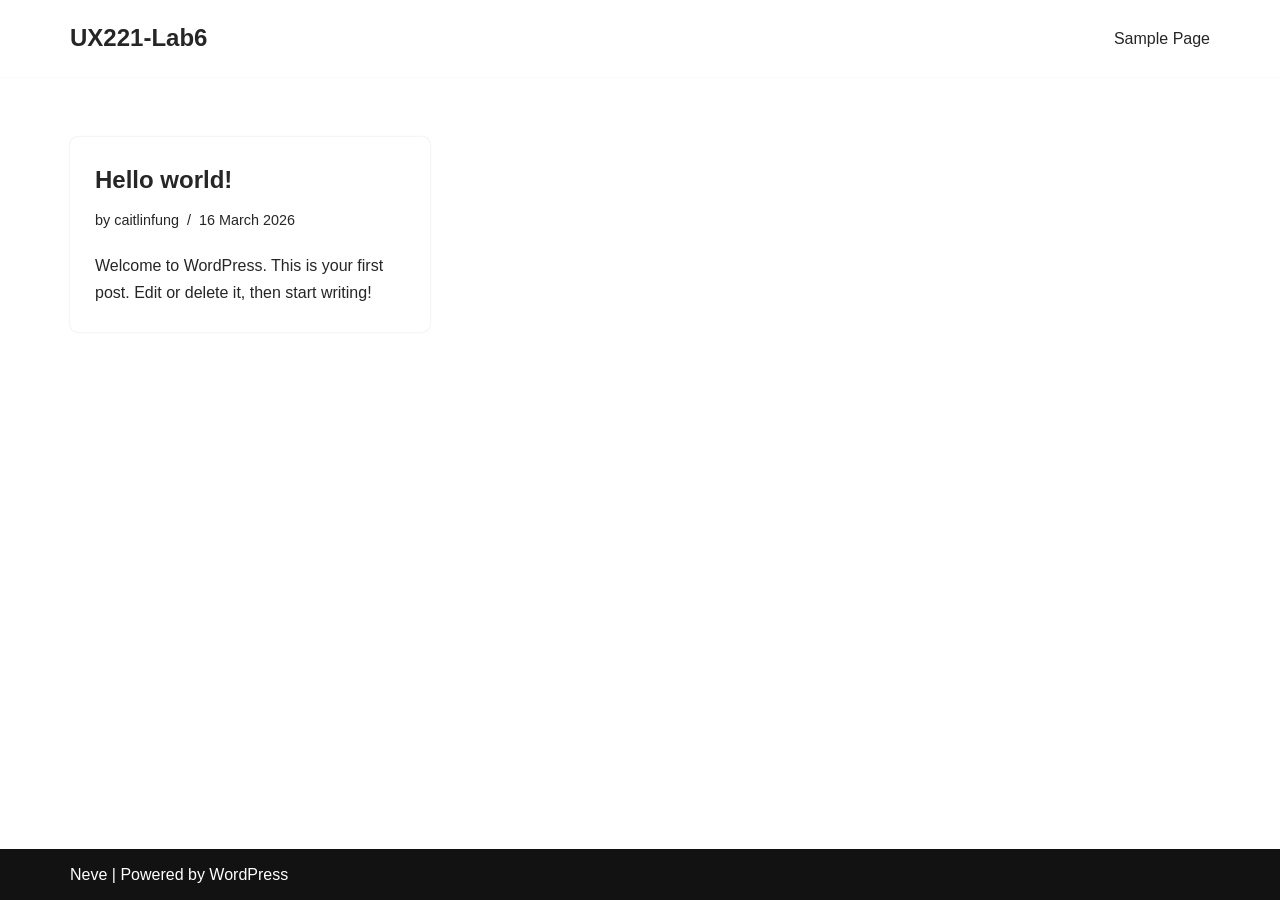
<file: index.html>
<!DOCTYPE html>
<html lang="en-CA">

<head>
	
	<meta charset="UTF-8">
	<meta name="viewport" content="width=device-width, initial-scale=1, minimum-scale=1">
	<link rel="profile" href="https://gmpg.org/xfn/11">
		<title>UX221-Lab6</title>
<meta name='robots' content='max-image-preview:large' />
<link rel='dns-prefetch' href='//localhost' />
<link rel="alternate" type="application/rss+xml" title="UX221-Lab6 &raquo; Feed" href="/feed/" />
<link rel="alternate" type="application/rss+xml" title="UX221-Lab6 &raquo; Comments Feed" href="/comments/feed/" />
<style id='wp-img-auto-sizes-contain-inline-css'>
img:is([sizes=auto i],[sizes^="auto," i]){contain-intrinsic-size:3000px 1500px}
/*# sourceURL=wp-img-auto-sizes-contain-inline-css */
</style>
<style id='wp-emoji-styles-inline-css'>

	img.wp-smiley, img.emoji {
		display: inline !important;
		border: none !important;
		box-shadow: none !important;
		height: 1em !important;
		width: 1em !important;
		margin: 0 0.07em !important;
		vertical-align: -0.1em !important;
		background: none !important;
		padding: 0 !important;
	}
/*# sourceURL=wp-emoji-styles-inline-css */
</style>
<style id='wp-block-library-inline-css'>
:root{--wp-block-synced-color:#7a00df;--wp-block-synced-color--rgb:122,0,223;--wp-bound-block-color:var(--wp-block-synced-color);--wp-editor-canvas-background:#ddd;--wp-admin-theme-color:#007cba;--wp-admin-theme-color--rgb:0,124,186;--wp-admin-theme-color-darker-10:#006ba1;--wp-admin-theme-color-darker-10--rgb:0,107,160.5;--wp-admin-theme-color-darker-20:#005a87;--wp-admin-theme-color-darker-20--rgb:0,90,135;--wp-admin-border-width-focus:2px}@media (min-resolution:192dpi){:root{--wp-admin-border-width-focus:1.5px}}.wp-element-button{cursor:pointer}:root .has-very-light-gray-background-color{background-color:#eee}:root .has-very-dark-gray-background-color{background-color:#313131}:root .has-very-light-gray-color{color:#eee}:root .has-very-dark-gray-color{color:#313131}:root .has-vivid-green-cyan-to-vivid-cyan-blue-gradient-background{background:linear-gradient(135deg,#00d084,#0693e3)}:root .has-purple-crush-gradient-background{background:linear-gradient(135deg,#34e2e4,#4721fb 50%,#ab1dfe)}:root .has-hazy-dawn-gradient-background{background:linear-gradient(135deg,#faaca8,#dad0ec)}:root .has-subdued-olive-gradient-background{background:linear-gradient(135deg,#fafae1,#67a671)}:root .has-atomic-cream-gradient-background{background:linear-gradient(135deg,#fdd79a,#004a59)}:root .has-nightshade-gradient-background{background:linear-gradient(135deg,#330968,#31cdcf)}:root .has-midnight-gradient-background{background:linear-gradient(135deg,#020381,#2874fc)}:root{--wp--preset--font-size--normal:16px;--wp--preset--font-size--huge:42px}.has-regular-font-size{font-size:1em}.has-larger-font-size{font-size:2.625em}.has-normal-font-size{font-size:var(--wp--preset--font-size--normal)}.has-huge-font-size{font-size:var(--wp--preset--font-size--huge)}.has-text-align-center{text-align:center}.has-text-align-left{text-align:left}.has-text-align-right{text-align:right}.has-fit-text{white-space:nowrap!important}#end-resizable-editor-section{display:none}.aligncenter{clear:both}.items-justified-left{justify-content:flex-start}.items-justified-center{justify-content:center}.items-justified-right{justify-content:flex-end}.items-justified-space-between{justify-content:space-between}.screen-reader-text{border:0;clip-path:inset(50%);height:1px;margin:-1px;overflow:hidden;padding:0;position:absolute;width:1px;word-wrap:normal!important}.screen-reader-text:focus{background-color:#ddd;clip-path:none;color:#444;display:block;font-size:1em;height:auto;left:5px;line-height:normal;padding:15px 23px 14px;text-decoration:none;top:5px;width:auto;z-index:100000}html :where(.has-border-color){border-style:solid}html :where([style*=border-top-color]){border-top-style:solid}html :where([style*=border-right-color]){border-right-style:solid}html :where([style*=border-bottom-color]){border-bottom-style:solid}html :where([style*=border-left-color]){border-left-style:solid}html :where([style*=border-width]){border-style:solid}html :where([style*=border-top-width]){border-top-style:solid}html :where([style*=border-right-width]){border-right-style:solid}html :where([style*=border-bottom-width]){border-bottom-style:solid}html :where([style*=border-left-width]){border-left-style:solid}html :where(img[class*=wp-image-]){height:auto;max-width:100%}:where(figure){margin:0 0 1em}html :where(.is-position-sticky){--wp-admin--admin-bar--position-offset:var(--wp-admin--admin-bar--height,0px)}@media screen and (max-width:600px){html :where(.is-position-sticky){--wp-admin--admin-bar--position-offset:0px}}

/*# sourceURL=wp-block-library-inline-css */
</style>
<style id='wp-block-paragraph-inline-css'>
.is-small-text{font-size:.875em}.is-regular-text{font-size:1em}.is-large-text{font-size:2.25em}.is-larger-text{font-size:3em}.has-drop-cap:not(:focus):first-letter{float:left;font-size:8.4em;font-style:normal;font-weight:100;line-height:.68;margin:.05em .1em 0 0;text-transform:uppercase}body.rtl .has-drop-cap:not(:focus):first-letter{float:none;margin-left:.1em}p.has-drop-cap.has-background{overflow:hidden}:root :where(p.has-background){padding:1.25em 2.375em}:where(p.has-text-color:not(.has-link-color)) a{color:inherit}p.has-text-align-left[style*="writing-mode:vertical-lr"],p.has-text-align-right[style*="writing-mode:vertical-rl"]{rotate:180deg}
/*# sourceURL=/wp-includes/blocks/paragraph/style.min.css */
</style>

<style id='classic-theme-styles-inline-css'>
/*! This file is auto-generated */
.wp-block-button__link{color:#fff;background-color:#32373c;border-radius:9999px;box-shadow:none;text-decoration:none;padding:calc(.667em + 2px) calc(1.333em + 2px);font-size:1.125em}.wp-block-file__button{background:#32373c;color:#fff;text-decoration:none}
/*# sourceURL=/wp-includes/css/classic-themes.min.css */
</style>
<style id='global-styles-inline-css'>
:root{--wp--preset--aspect-ratio--square: 1;--wp--preset--aspect-ratio--4-3: 4/3;--wp--preset--aspect-ratio--3-4: 3/4;--wp--preset--aspect-ratio--3-2: 3/2;--wp--preset--aspect-ratio--2-3: 2/3;--wp--preset--aspect-ratio--16-9: 16/9;--wp--preset--aspect-ratio--9-16: 9/16;--wp--preset--color--black: #000000;--wp--preset--color--cyan-bluish-gray: #abb8c3;--wp--preset--color--white: #ffffff;--wp--preset--color--pale-pink: #f78da7;--wp--preset--color--vivid-red: #cf2e2e;--wp--preset--color--luminous-vivid-orange: #ff6900;--wp--preset--color--luminous-vivid-amber: #fcb900;--wp--preset--color--light-green-cyan: #7bdcb5;--wp--preset--color--vivid-green-cyan: #00d084;--wp--preset--color--pale-cyan-blue: #8ed1fc;--wp--preset--color--vivid-cyan-blue: #0693e3;--wp--preset--color--vivid-purple: #9b51e0;--wp--preset--color--neve-link-color: var(--nv-primary-accent);--wp--preset--color--neve-link-hover-color: var(--nv-secondary-accent);--wp--preset--color--nv-site-bg: var(--nv-site-bg);--wp--preset--color--nv-light-bg: var(--nv-light-bg);--wp--preset--color--nv-dark-bg: var(--nv-dark-bg);--wp--preset--color--neve-text-color: var(--nv-text-color);--wp--preset--color--nv-text-dark-bg: var(--nv-text-dark-bg);--wp--preset--color--nv-c-1: var(--nv-c-1);--wp--preset--color--nv-c-2: var(--nv-c-2);--wp--preset--gradient--vivid-cyan-blue-to-vivid-purple: linear-gradient(135deg,rgb(6,147,227) 0%,rgb(155,81,224) 100%);--wp--preset--gradient--light-green-cyan-to-vivid-green-cyan: linear-gradient(135deg,rgb(122,220,180) 0%,rgb(0,208,130) 100%);--wp--preset--gradient--luminous-vivid-amber-to-luminous-vivid-orange: linear-gradient(135deg,rgb(252,185,0) 0%,rgb(255,105,0) 100%);--wp--preset--gradient--luminous-vivid-orange-to-vivid-red: linear-gradient(135deg,rgb(255,105,0) 0%,rgb(207,46,46) 100%);--wp--preset--gradient--very-light-gray-to-cyan-bluish-gray: linear-gradient(135deg,rgb(238,238,238) 0%,rgb(169,184,195) 100%);--wp--preset--gradient--cool-to-warm-spectrum: linear-gradient(135deg,rgb(74,234,220) 0%,rgb(151,120,209) 20%,rgb(207,42,186) 40%,rgb(238,44,130) 60%,rgb(251,105,98) 80%,rgb(254,248,76) 100%);--wp--preset--gradient--blush-light-purple: linear-gradient(135deg,rgb(255,206,236) 0%,rgb(152,150,240) 100%);--wp--preset--gradient--blush-bordeaux: linear-gradient(135deg,rgb(254,205,165) 0%,rgb(254,45,45) 50%,rgb(107,0,62) 100%);--wp--preset--gradient--luminous-dusk: linear-gradient(135deg,rgb(255,203,112) 0%,rgb(199,81,192) 50%,rgb(65,88,208) 100%);--wp--preset--gradient--pale-ocean: linear-gradient(135deg,rgb(255,245,203) 0%,rgb(182,227,212) 50%,rgb(51,167,181) 100%);--wp--preset--gradient--electric-grass: linear-gradient(135deg,rgb(202,248,128) 0%,rgb(113,206,126) 100%);--wp--preset--gradient--midnight: linear-gradient(135deg,rgb(2,3,129) 0%,rgb(40,116,252) 100%);--wp--preset--font-size--small: 13px;--wp--preset--font-size--medium: 20px;--wp--preset--font-size--large: 36px;--wp--preset--font-size--x-large: 42px;--wp--preset--spacing--20: 0.44rem;--wp--preset--spacing--30: 0.67rem;--wp--preset--spacing--40: 1rem;--wp--preset--spacing--50: 1.5rem;--wp--preset--spacing--60: 2.25rem;--wp--preset--spacing--70: 3.38rem;--wp--preset--spacing--80: 5.06rem;--wp--preset--shadow--natural: 6px 6px 9px rgba(0, 0, 0, 0.2);--wp--preset--shadow--deep: 12px 12px 50px rgba(0, 0, 0, 0.4);--wp--preset--shadow--sharp: 6px 6px 0px rgba(0, 0, 0, 0.2);--wp--preset--shadow--outlined: 6px 6px 0px -3px rgb(255, 255, 255), 6px 6px rgb(0, 0, 0);--wp--preset--shadow--crisp: 6px 6px 0px rgb(0, 0, 0);}:where(.is-layout-flex){gap: 0.5em;}:where(.is-layout-grid){gap: 0.5em;}body .is-layout-flex{display: flex;}.is-layout-flex{flex-wrap: wrap;align-items: center;}.is-layout-flex > :is(*, div){margin: 0;}body .is-layout-grid{display: grid;}.is-layout-grid > :is(*, div){margin: 0;}:where(.wp-block-columns.is-layout-flex){gap: 2em;}:where(.wp-block-columns.is-layout-grid){gap: 2em;}:where(.wp-block-post-template.is-layout-flex){gap: 1.25em;}:where(.wp-block-post-template.is-layout-grid){gap: 1.25em;}.has-black-color{color: var(--wp--preset--color--black) !important;}.has-cyan-bluish-gray-color{color: var(--wp--preset--color--cyan-bluish-gray) !important;}.has-white-color{color: var(--wp--preset--color--white) !important;}.has-pale-pink-color{color: var(--wp--preset--color--pale-pink) !important;}.has-vivid-red-color{color: var(--wp--preset--color--vivid-red) !important;}.has-luminous-vivid-orange-color{color: var(--wp--preset--color--luminous-vivid-orange) !important;}.has-luminous-vivid-amber-color{color: var(--wp--preset--color--luminous-vivid-amber) !important;}.has-light-green-cyan-color{color: var(--wp--preset--color--light-green-cyan) !important;}.has-vivid-green-cyan-color{color: var(--wp--preset--color--vivid-green-cyan) !important;}.has-pale-cyan-blue-color{color: var(--wp--preset--color--pale-cyan-blue) !important;}.has-vivid-cyan-blue-color{color: var(--wp--preset--color--vivid-cyan-blue) !important;}.has-vivid-purple-color{color: var(--wp--preset--color--vivid-purple) !important;}.has-neve-link-color-color{color: var(--wp--preset--color--neve-link-color) !important;}.has-neve-link-hover-color-color{color: var(--wp--preset--color--neve-link-hover-color) !important;}.has-nv-site-bg-color{color: var(--wp--preset--color--nv-site-bg) !important;}.has-nv-light-bg-color{color: var(--wp--preset--color--nv-light-bg) !important;}.has-nv-dark-bg-color{color: var(--wp--preset--color--nv-dark-bg) !important;}.has-neve-text-color-color{color: var(--wp--preset--color--neve-text-color) !important;}.has-nv-text-dark-bg-color{color: var(--wp--preset--color--nv-text-dark-bg) !important;}.has-nv-c-1-color{color: var(--wp--preset--color--nv-c-1) !important;}.has-nv-c-2-color{color: var(--wp--preset--color--nv-c-2) !important;}.has-black-background-color{background-color: var(--wp--preset--color--black) !important;}.has-cyan-bluish-gray-background-color{background-color: var(--wp--preset--color--cyan-bluish-gray) !important;}.has-white-background-color{background-color: var(--wp--preset--color--white) !important;}.has-pale-pink-background-color{background-color: var(--wp--preset--color--pale-pink) !important;}.has-vivid-red-background-color{background-color: var(--wp--preset--color--vivid-red) !important;}.has-luminous-vivid-orange-background-color{background-color: var(--wp--preset--color--luminous-vivid-orange) !important;}.has-luminous-vivid-amber-background-color{background-color: var(--wp--preset--color--luminous-vivid-amber) !important;}.has-light-green-cyan-background-color{background-color: var(--wp--preset--color--light-green-cyan) !important;}.has-vivid-green-cyan-background-color{background-color: var(--wp--preset--color--vivid-green-cyan) !important;}.has-pale-cyan-blue-background-color{background-color: var(--wp--preset--color--pale-cyan-blue) !important;}.has-vivid-cyan-blue-background-color{background-color: var(--wp--preset--color--vivid-cyan-blue) !important;}.has-vivid-purple-background-color{background-color: var(--wp--preset--color--vivid-purple) !important;}.has-neve-link-color-background-color{background-color: var(--wp--preset--color--neve-link-color) !important;}.has-neve-link-hover-color-background-color{background-color: var(--wp--preset--color--neve-link-hover-color) !important;}.has-nv-site-bg-background-color{background-color: var(--wp--preset--color--nv-site-bg) !important;}.has-nv-light-bg-background-color{background-color: var(--wp--preset--color--nv-light-bg) !important;}.has-nv-dark-bg-background-color{background-color: var(--wp--preset--color--nv-dark-bg) !important;}.has-neve-text-color-background-color{background-color: var(--wp--preset--color--neve-text-color) !important;}.has-nv-text-dark-bg-background-color{background-color: var(--wp--preset--color--nv-text-dark-bg) !important;}.has-nv-c-1-background-color{background-color: var(--wp--preset--color--nv-c-1) !important;}.has-nv-c-2-background-color{background-color: var(--wp--preset--color--nv-c-2) !important;}.has-black-border-color{border-color: var(--wp--preset--color--black) !important;}.has-cyan-bluish-gray-border-color{border-color: var(--wp--preset--color--cyan-bluish-gray) !important;}.has-white-border-color{border-color: var(--wp--preset--color--white) !important;}.has-pale-pink-border-color{border-color: var(--wp--preset--color--pale-pink) !important;}.has-vivid-red-border-color{border-color: var(--wp--preset--color--vivid-red) !important;}.has-luminous-vivid-orange-border-color{border-color: var(--wp--preset--color--luminous-vivid-orange) !important;}.has-luminous-vivid-amber-border-color{border-color: var(--wp--preset--color--luminous-vivid-amber) !important;}.has-light-green-cyan-border-color{border-color: var(--wp--preset--color--light-green-cyan) !important;}.has-vivid-green-cyan-border-color{border-color: var(--wp--preset--color--vivid-green-cyan) !important;}.has-pale-cyan-blue-border-color{border-color: var(--wp--preset--color--pale-cyan-blue) !important;}.has-vivid-cyan-blue-border-color{border-color: var(--wp--preset--color--vivid-cyan-blue) !important;}.has-vivid-purple-border-color{border-color: var(--wp--preset--color--vivid-purple) !important;}.has-neve-link-color-border-color{border-color: var(--wp--preset--color--neve-link-color) !important;}.has-neve-link-hover-color-border-color{border-color: var(--wp--preset--color--neve-link-hover-color) !important;}.has-nv-site-bg-border-color{border-color: var(--wp--preset--color--nv-site-bg) !important;}.has-nv-light-bg-border-color{border-color: var(--wp--preset--color--nv-light-bg) !important;}.has-nv-dark-bg-border-color{border-color: var(--wp--preset--color--nv-dark-bg) !important;}.has-neve-text-color-border-color{border-color: var(--wp--preset--color--neve-text-color) !important;}.has-nv-text-dark-bg-border-color{border-color: var(--wp--preset--color--nv-text-dark-bg) !important;}.has-nv-c-1-border-color{border-color: var(--wp--preset--color--nv-c-1) !important;}.has-nv-c-2-border-color{border-color: var(--wp--preset--color--nv-c-2) !important;}.has-vivid-cyan-blue-to-vivid-purple-gradient-background{background: var(--wp--preset--gradient--vivid-cyan-blue-to-vivid-purple) !important;}.has-light-green-cyan-to-vivid-green-cyan-gradient-background{background: var(--wp--preset--gradient--light-green-cyan-to-vivid-green-cyan) !important;}.has-luminous-vivid-amber-to-luminous-vivid-orange-gradient-background{background: var(--wp--preset--gradient--luminous-vivid-amber-to-luminous-vivid-orange) !important;}.has-luminous-vivid-orange-to-vivid-red-gradient-background{background: var(--wp--preset--gradient--luminous-vivid-orange-to-vivid-red) !important;}.has-very-light-gray-to-cyan-bluish-gray-gradient-background{background: var(--wp--preset--gradient--very-light-gray-to-cyan-bluish-gray) !important;}.has-cool-to-warm-spectrum-gradient-background{background: var(--wp--preset--gradient--cool-to-warm-spectrum) !important;}.has-blush-light-purple-gradient-background{background: var(--wp--preset--gradient--blush-light-purple) !important;}.has-blush-bordeaux-gradient-background{background: var(--wp--preset--gradient--blush-bordeaux) !important;}.has-luminous-dusk-gradient-background{background: var(--wp--preset--gradient--luminous-dusk) !important;}.has-pale-ocean-gradient-background{background: var(--wp--preset--gradient--pale-ocean) !important;}.has-electric-grass-gradient-background{background: var(--wp--preset--gradient--electric-grass) !important;}.has-midnight-gradient-background{background: var(--wp--preset--gradient--midnight) !important;}.has-small-font-size{font-size: var(--wp--preset--font-size--small) !important;}.has-medium-font-size{font-size: var(--wp--preset--font-size--medium) !important;}.has-large-font-size{font-size: var(--wp--preset--font-size--large) !important;}.has-x-large-font-size{font-size: var(--wp--preset--font-size--x-large) !important;}
/*# sourceURL=global-styles-inline-css */
</style>

<link rel='stylesheet' id='parent-style-css' href='/wp-content/themes/neve/style.css?ver=6.9.4' media='all' />
<link rel='stylesheet' id='child-style-css' href='/wp-content/themes/childtheme/style.css?ver=6.9.4' media='all' />
<link rel='stylesheet' id='neve-style-css' href='/wp-content/themes/neve/style-main-new.min.css?ver=4.2.3' media='all' />
<style id='neve-style-inline-css'>
.is-menu-sidebar .header-menu-sidebar { visibility: visible; }.is-menu-sidebar.menu_sidebar_slide_left .header-menu-sidebar { transform: translate3d(0, 0, 0); left: 0; }.is-menu-sidebar.menu_sidebar_slide_right .header-menu-sidebar { transform: translate3d(0, 0, 0); right: 0; }.is-menu-sidebar.menu_sidebar_pull_right .header-menu-sidebar, .is-menu-sidebar.menu_sidebar_pull_left .header-menu-sidebar { transform: translateX(0); }.is-menu-sidebar.menu_sidebar_dropdown .header-menu-sidebar { height: auto; }.is-menu-sidebar.menu_sidebar_dropdown .header-menu-sidebar-inner { max-height: 400px; padding: 20px 0; }.is-menu-sidebar.menu_sidebar_full_canvas .header-menu-sidebar { opacity: 1; }.header-menu-sidebar .menu-item-nav-search:not(.floating) { pointer-events: none; }.header-menu-sidebar .menu-item-nav-search .is-menu-sidebar { pointer-events: unset; }@media screen and (max-width: 960px) { .builder-item.cr .item--inner { --textalign: center; --justify: center; } }
.nv-meta-list li.meta:not(:last-child):after { content:"/" }.nv-meta-list .no-mobile{
			display:none;
		}.nv-meta-list li.last::after{
			content: ""!important;
		}@media (min-width: 769px) {
			.nv-meta-list .no-mobile {
				display: inline-block;
			}
			.nv-meta-list li.last:not(:last-child)::after {
		 		content: "/" !important;
			}
		}
 :root{ --container: 748px;--postwidth:100%; --primarybtnbg: var(--nv-primary-accent); --primarybtnhoverbg: var(--nv-primary-accent); --primarybtncolor: #fff; --secondarybtncolor: var(--nv-primary-accent); --primarybtnhovercolor: #fff; --secondarybtnhovercolor: var(--nv-primary-accent);--primarybtnborderradius:3px;--secondarybtnborderradius:3px;--secondarybtnborderwidth:3px;--btnpadding:13px 15px;--primarybtnpadding:13px 15px;--secondarybtnpadding:calc(13px - 3px) calc(15px - 3px); --bodyfontfamily: Arial,Helvetica,sans-serif; --bodyfontsize: 15px; --bodylineheight: 1.6; --bodyletterspacing: 0px; --bodyfontweight: 400; --h1fontsize: 36px; --h1fontweight: 700; --h1lineheight: 1.2; --h1letterspacing: 0px; --h1texttransform: none; --h2fontsize: 28px; --h2fontweight: 700; --h2lineheight: 1.3; --h2letterspacing: 0px; --h2texttransform: none; --h3fontsize: 24px; --h3fontweight: 700; --h3lineheight: 1.4; --h3letterspacing: 0px; --h3texttransform: none; --h4fontsize: 20px; --h4fontweight: 700; --h4lineheight: 1.6; --h4letterspacing: 0px; --h4texttransform: none; --h5fontsize: 16px; --h5fontweight: 700; --h5lineheight: 1.6; --h5letterspacing: 0px; --h5texttransform: none; --h6fontsize: 14px; --h6fontweight: 700; --h6lineheight: 1.6; --h6letterspacing: 0px; --h6texttransform: none;--formfieldborderwidth:2px;--formfieldborderradius:3px; --formfieldbgcolor: var(--nv-site-bg); --formfieldbordercolor: #dddddd; --formfieldcolor: var(--nv-text-color);--formfieldpadding:10px 12px; } .nv-post-thumbnail-wrap img{ aspect-ratio: 4/3; object-fit: cover; } .layout-grid .nv-post-thumbnail-wrap{ margin-right:-25px;margin-left:-25px; } .nv-index-posts{ --borderradius:8px;--padding:25px 25px 25px 25px;--cardboxshadow:0 0 2px 0 rgba(0,0,0,0.15); --cardbgcolor: var(--nv-site-bg); --cardcolor: var(--nv-text-color); } .single-post-container .alignfull > [class*="__inner-container"], .single-post-container .alignwide > [class*="__inner-container"]{ max-width:718px } .nv-meta-list{ --avatarsize: 20px; } .single .nv-meta-list{ --avatarsize: 20px; } .nv-is-boxed.nv-comments-wrap{ --padding:20px; } .nv-is-boxed.comment-respond{ --padding:20px; } .single:not(.single-product), .page{ --c-vspace:0 0 0 0;; } .scroll-to-top{ --color: var(--nv-text-dark-bg);--padding:8px 10px; --borderradius: 3px; --bgcolor: var(--nv-primary-accent); --hovercolor: var(--nv-text-dark-bg); --hoverbgcolor: var(--nv-primary-accent);--size:16px; } .global-styled{ --bgcolor: var(--nv-site-bg); } .header-top{ --rowbcolor: var(--nv-light-bg); --color: var(--nv-text-color); --bgcolor: var(--nv-site-bg); } .header-main{ --rowbcolor: var(--nv-light-bg); --color: var(--nv-text-color); --bgcolor: var(--nv-site-bg); } .header-bottom{ --rowbcolor: var(--nv-light-bg); --color: var(--nv-text-color); --bgcolor: var(--nv-site-bg); } .header-menu-sidebar-bg{ --justify: flex-start; --textalign: left;--flexg: 1;--wrapdropdownwidth: auto; --color: var(--nv-text-color); --bgcolor: var(--nv-site-bg); } .header-menu-sidebar{ width: 360px; } .builder-item--logo{ --maxwidth: 120px; --fs: 24px;--padding:10px 0;--margin:0; --textalign: left;--justify: flex-start; } .builder-item--nav-icon,.header-menu-sidebar .close-sidebar-panel .navbar-toggle{ --borderradius:0; } .builder-item--nav-icon{ --label-margin:0 5px 0 0;;--padding:10px 15px;--margin:0; } .builder-item--primary-menu{ --hovercolor: var(--nv-secondary-accent); --hovertextcolor: var(--nv-text-color); --activecolor: var(--nv-primary-accent); --spacing: 20px; --height: 25px;--padding:0;--margin:0; --fontsize: 1em; --lineheight: 1.6; --letterspacing: 0px; --fontweight: 500; --texttransform: none; --iconsize: 1em; } .hfg-is-group.has-primary-menu .inherit-ff{ --inheritedfw: 500; } .footer-top-inner .row{ grid-template-columns:1fr 1fr 1fr; --valign: flex-start; } .footer-top{ --rowbcolor: var(--nv-light-bg); --color: var(--nv-text-color); --bgcolor: var(--nv-site-bg); } .footer-main-inner .row{ grid-template-columns:1fr 1fr 1fr; --valign: flex-start; } .footer-main{ --rowbcolor: var(--nv-light-bg); --color: var(--nv-text-color); --bgcolor: var(--nv-site-bg); } .footer-bottom-inner .row{ grid-template-columns:1fr 1fr 1fr; --valign: flex-start; } .footer-bottom{ --rowbcolor: var(--nv-light-bg); --color: var(--nv-text-dark-bg); --bgcolor: var(--nv-dark-bg); } @media(min-width: 576px){ :root{ --container: 992px;--postwidth:50%;--btnpadding:13px 15px;--primarybtnpadding:13px 15px;--secondarybtnpadding:calc(13px - 3px) calc(15px - 3px); --bodyfontsize: 16px; --bodylineheight: 1.6; --bodyletterspacing: 0px; --h1fontsize: 38px; --h1lineheight: 1.2; --h1letterspacing: 0px; --h2fontsize: 30px; --h2lineheight: 1.2; --h2letterspacing: 0px; --h3fontsize: 26px; --h3lineheight: 1.4; --h3letterspacing: 0px; --h4fontsize: 22px; --h4lineheight: 1.5; --h4letterspacing: 0px; --h5fontsize: 18px; --h5lineheight: 1.6; --h5letterspacing: 0px; --h6fontsize: 14px; --h6lineheight: 1.6; --h6letterspacing: 0px; } .layout-grid .nv-post-thumbnail-wrap{ margin-right:-25px;margin-left:-25px; } .nv-index-posts{ --padding:25px 25px 25px 25px; } .single-post-container .alignfull > [class*="__inner-container"], .single-post-container .alignwide > [class*="__inner-container"]{ max-width:962px } .nv-meta-list{ --avatarsize: 20px; } .single .nv-meta-list{ --avatarsize: 20px; } .nv-is-boxed.nv-comments-wrap{ --padding:30px; } .nv-is-boxed.comment-respond{ --padding:30px; } .single:not(.single-product), .page{ --c-vspace:0 0 0 0;; } .scroll-to-top{ --padding:8px 10px;--size:16px; } .header-menu-sidebar-bg{ --justify: flex-start; --textalign: left;--flexg: 1;--wrapdropdownwidth: auto; } .header-menu-sidebar{ width: 360px; } .builder-item--logo{ --maxwidth: 120px; --fs: 24px;--padding:10px 0;--margin:0; --textalign: left;--justify: flex-start; } .builder-item--nav-icon{ --label-margin:0 5px 0 0;;--padding:10px 15px;--margin:0; } .builder-item--primary-menu{ --spacing: 20px; --height: 25px;--padding:0;--margin:0; --fontsize: 1em; --lineheight: 1.6; --letterspacing: 0px; --iconsize: 1em; } }@media(min-width: 960px){ :root{ --container: 1170px;--postwidth:33.333333333333%;--btnpadding:13px 15px;--primarybtnpadding:13px 15px;--secondarybtnpadding:calc(13px - 3px) calc(15px - 3px); --bodyfontsize: 16px; --bodylineheight: 1.7; --bodyletterspacing: 0px; --h1fontsize: 40px; --h1lineheight: 1.1; --h1letterspacing: 0px; --h2fontsize: 32px; --h2lineheight: 1.2; --h2letterspacing: 0px; --h3fontsize: 28px; --h3lineheight: 1.4; --h3letterspacing: 0px; --h4fontsize: 24px; --h4lineheight: 1.5; --h4letterspacing: 0px; --h5fontsize: 20px; --h5lineheight: 1.6; --h5letterspacing: 0px; --h6fontsize: 16px; --h6lineheight: 1.6; --h6letterspacing: 0px; } .layout-grid .nv-post-thumbnail-wrap{ margin-right:-25px;margin-left:-25px; } .nv-index-posts{ --padding:25px 25px 25px 25px; } body:not(.single):not(.archive):not(.blog):not(.search):not(.error404) .neve-main > .container .col, body.post-type-archive-course .neve-main > .container .col, body.post-type-archive-llms_membership .neve-main > .container .col{ max-width: 100%; } body:not(.single):not(.archive):not(.blog):not(.search):not(.error404) .nv-sidebar-wrap, body.post-type-archive-course .nv-sidebar-wrap, body.post-type-archive-llms_membership .nv-sidebar-wrap{ max-width: 0%; } .neve-main > .archive-container .nv-index-posts.col{ max-width: 100%; } .neve-main > .archive-container .nv-sidebar-wrap{ max-width: 0%; } .neve-main > .single-post-container .nv-single-post-wrap.col{ max-width: 70%; } .single-post-container .alignfull > [class*="__inner-container"], .single-post-container .alignwide > [class*="__inner-container"]{ max-width:789px } .container-fluid.single-post-container .alignfull > [class*="__inner-container"], .container-fluid.single-post-container .alignwide > [class*="__inner-container"]{ max-width:calc(70% + 15px) } .neve-main > .single-post-container .nv-sidebar-wrap{ max-width: 30%; } .nv-meta-list{ --avatarsize: 20px; } .single .nv-meta-list{ --avatarsize: 20px; } .nv-is-boxed.nv-comments-wrap{ --padding:40px; } .nv-is-boxed.comment-respond{ --padding:40px; } .single:not(.single-product), .page{ --c-vspace:0 0 0 0;; } .scroll-to-top{ --padding:8px 10px;--size:16px; } .header-menu-sidebar-bg{ --justify: flex-start; --textalign: left;--flexg: 1;--wrapdropdownwidth: auto; } .header-menu-sidebar{ width: 360px; } .builder-item--logo{ --maxwidth: 120px; --fs: 24px;--padding:10px 0;--margin:0; --textalign: left;--justify: flex-start; } .builder-item--nav-icon{ --label-margin:0 5px 0 0;;--padding:10px 15px;--margin:0; } .builder-item--primary-menu{ --spacing: 20px; --height: 25px;--padding:0;--margin:0; --fontsize: 1em; --lineheight: 1.6; --letterspacing: 0px; --iconsize: 1em; } }.scroll-to-top {right: 20px; border: none; position: fixed; bottom: 30px; display: none; opacity: 0; visibility: hidden; transition: opacity 0.3s ease-in-out, visibility 0.3s ease-in-out; align-items: center; justify-content: center; z-index: 999; } @supports (-webkit-overflow-scrolling: touch) { .scroll-to-top { bottom: 74px; } } .scroll-to-top.image { background-position: center; } .scroll-to-top .scroll-to-top-image { width: 100%; height: 100%; } .scroll-to-top .scroll-to-top-label { margin: 0; padding: 5px; } .scroll-to-top:hover { text-decoration: none; } .scroll-to-top.scroll-to-top-left {left: 20px; right: unset;} .scroll-to-top.scroll-show-mobile { display: flex; } @media (min-width: 960px) { .scroll-to-top { display: flex; } }.scroll-to-top { color: var(--color); padding: var(--padding); border-radius: var(--borderradius); background: var(--bgcolor); } .scroll-to-top:hover, .scroll-to-top:focus { color: var(--hovercolor); background: var(--hoverbgcolor); } .scroll-to-top-icon, .scroll-to-top.image .scroll-to-top-image { width: var(--size); height: var(--size); } .scroll-to-top-image { background-image: var(--bgimage); background-size: cover; }:root{--nv-primary-accent:#2f5aae;--nv-secondary-accent:#2f5aae;--nv-site-bg:#ffffff;--nv-light-bg:#f4f5f7;--nv-dark-bg:#121212;--nv-text-color:#272626;--nv-text-dark-bg:#ffffff;--nv-c-1:#9463ae;--nv-c-2:#be574b;--nv-fallback-ff:Arial, Helvetica, sans-serif;}
/*# sourceURL=neve-style-inline-css */
</style>
<script src="/wp-content/themes/childtheme/customElements.js?ver=6.9.4" id="custom_javascript-js"></script>
<link rel="https://api.w.org/" href="/wp-json/" /><link rel="EditURI" type="application/rsd+xml" title="RSD" href="/xmlrpc.php?rsd" />
<meta name="generator" content="WordPress 6.9.4" />

	</head>

<body  class="home blog wp-theme-neve wp-child-theme-childtheme  nv-blog-grid nv-sidebar-full-width menu_sidebar_slide_left" id="neve_body"  >
<div class="wrapper">
	
	<header class="header"  >
		<a class="neve-skip-link show-on-focus" href="#content" >
			Skip to content		</a>
		<div id="header-grid"  class="hfg_header site-header">
	
<nav class="header--row header-main hide-on-mobile hide-on-tablet layout-full-contained nv-navbar header--row"
	data-row-id="main" data-show-on="desktop">

	<div
		class="header--row-inner header-main-inner">
		<div class="container">
			<div
				class="row row--wrapper"
				data-section="hfg_header_layout_main" >
				<div class="hfg-slot left"><div class="builder-item desktop-left"><div class="item--inner builder-item--logo"
		data-section="title_tagline"
		data-item-id="logo">
	
<div class="site-logo">
	<a class="brand" href="/" aria-label="UX221-Lab6" rel="home"><div class="nv-title-tagline-wrap"><h1 class="site-title">UX221-Lab6</h1><small></small></div></a></div>
	</div>

</div></div><div class="hfg-slot right"><div class="builder-item has-nav"><div class="item--inner builder-item--primary-menu has_menu"
		data-section="header_menu_primary"
		data-item-id="primary-menu">
	<div class="nv-nav-wrap">
	<div role="navigation" class="nav-menu-primary"
			aria-label="Primary Menu">

		<ul id="nv-primary-navigation-main" class="primary-menu-ul nav-ul"><li class="page_item page-item-2"><a href="/sample-page/">Sample Page</a></li></ul>	</div>
</div>

	</div>

</div></div>							</div>
		</div>
	</div>
</nav>


<nav class="header--row header-main hide-on-desktop layout-full-contained nv-navbar header--row"
	data-row-id="main" data-show-on="mobile">

	<div
		class="header--row-inner header-main-inner">
		<div class="container">
			<div
				class="row row--wrapper"
				data-section="hfg_header_layout_main" >
				<div class="hfg-slot left"><div class="builder-item tablet-left mobile-left"><div class="item--inner builder-item--logo"
		data-section="title_tagline"
		data-item-id="logo">
	
<div class="site-logo">
	<a class="brand" href="/" aria-label="UX221-Lab6" rel="home"><div class="nv-title-tagline-wrap"><p class="site-title">UX221-Lab6</p><small></small></div></a></div>
	</div>

</div></div><div class="hfg-slot right"><div class="builder-item tablet-left mobile-left"><div class="item--inner builder-item--nav-icon"
		data-section="header_menu_icon"
		data-item-id="nav-icon">
	<div class="menu-mobile-toggle item-button navbar-toggle-wrapper">
	<button type="button" class=" navbar-toggle"
			value="Navigation Menu"
					aria-label="Navigation Menu "
			aria-expanded="false" onclick="if('undefined' !== typeof toggleAriaClick ) { toggleAriaClick() }">
					<span class="bars">
				<span class="icon-bar"></span>
				<span class="icon-bar"></span>
				<span class="icon-bar"></span>
			</span>
					<span class="screen-reader-text">Navigation Menu</span>
	</button>
</div> <!--.navbar-toggle-wrapper-->


	</div>

</div></div>							</div>
		</div>
	</div>
</nav>

<div
		id="header-menu-sidebar" class="header-menu-sidebar tcb menu-sidebar-panel slide_left hfg-pe"
		data-row-id="sidebar">
	<div id="header-menu-sidebar-bg" class="header-menu-sidebar-bg">
				<div class="close-sidebar-panel navbar-toggle-wrapper">
			<button type="button" class="hamburger is-active  navbar-toggle active" 					value="Navigation Menu"
					aria-label="Navigation Menu "
					aria-expanded="false" onclick="if('undefined' !== typeof toggleAriaClick ) { toggleAriaClick() }">
								<span class="bars">
						<span class="icon-bar"></span>
						<span class="icon-bar"></span>
						<span class="icon-bar"></span>
					</span>
								<span class="screen-reader-text">
			Navigation Menu					</span>
			</button>
		</div>
					<div id="header-menu-sidebar-inner" class="header-menu-sidebar-inner tcb ">
						<div class="builder-item has-nav"><div class="item--inner builder-item--primary-menu has_menu"
		data-section="header_menu_primary"
		data-item-id="primary-menu">
	<div class="nv-nav-wrap">
	<div role="navigation" class="nav-menu-primary"
			aria-label="Primary Menu">

		<ul id="nv-primary-navigation-sidebar" class="primary-menu-ul nav-ul"><li class="page_item page-item-2"><a href="/sample-page/">Sample Page</a></li></ul>	</div>
</div>

	</div>

</div>					</div>
	</div>
</div>
<div class="header-menu-sidebar-overlay hfg-ov hfg-pe" onclick="if('undefined' !== typeof toggleAriaClick ) { toggleAriaClick() }"></div>
</div>
	</header>

	<style>.nav-ul li:focus-within .wrap.active + .sub-menu { opacity: 1; visibility: visible; }.nav-ul li.neve-mega-menu:focus-within .wrap.active + .sub-menu { display: grid; }.nav-ul li > .wrap { display: flex; align-items: center; position: relative; padding: 0 4px; }.nav-ul:not(.menu-mobile):not(.neve-mega-menu) > li > .wrap > a { padding-top: 1px }</style>

	
	<main id="content" class="neve-main">

	<div class="container archive-container">

		
		<div class="row">
						<div class="nv-index-posts blog col">
				<div class="posts-wrapper"><article id="post-1" class="post-1 post type-post status-publish format-standard hentry category-uncategorized layout-grid ">

	<div class="article-content-col">
		<div class="content">
			<h2 class="blog-entry-title entry-title is-h4"><a href="/hello-world/" rel="bookmark">Hello world!</a></h2><ul class="nv-meta-list"><li  class="meta author vcard "><span class="author-name fn">by <a href="/author/caitlinfung/" title="Posts by caitlinfung" rel="author">caitlinfung</a></span></li><li class="meta date posted-on "><time class="entry-date published" datetime="2026-03-16T19:50:55-04:00" content="2026-03-16">16 March 2026</time></li></ul><div class="excerpt-wrap entry-summary" tabindex="0"><p>Welcome to WordPress. This is your first post. Edit or delete it, then start writing!</p>
</div>		</div>
	</div>
</article>
</div>				<div class="w-100"></div>
							</div>
					</div>
	</div>

</main><!--/.neve-main-->

<button tabindex="0" id="scroll-to-top" class="scroll-to-top scroll-to-top-right  scroll-show-mobile icon" aria-label="Scroll To Top"><svg class="scroll-to-top-icon" aria-hidden="true" role="img" xmlns="https://www.w3.org/2000/svg" width="15" height="15" viewBox="0 0 15 15"><rect width="15" height="15" fill="none"/><path fill="currentColor" d="M2,8.48l-.65-.65a.71.71,0,0,1,0-1L7,1.14a.72.72,0,0,1,1,0l5.69,5.7a.71.71,0,0,1,0,1L13,8.48a.71.71,0,0,1-1,0L8.67,4.94v8.42a.7.7,0,0,1-.7.7H7a.7.7,0,0,1-.7-.7V4.94L3,8.47a.7.7,0,0,1-1,0Z"/></svg></button><footer class="site-footer" id="site-footer"  >
	<div class="hfg_footer">
		<div class="footer--row footer-bottom layout-full-contained"
	id="cb-row--footer-desktop-bottom"
	data-row-id="bottom" data-show-on="desktop">
	<div
		class="footer--row-inner footer-bottom-inner footer-content-wrap">
		<div class="container">
			<div
				class="hfg-grid nv-footer-content hfg-grid-bottom row--wrapper row "
				data-section="hfg_footer_layout_bottom" >
				<div class="hfg-slot left"><div class="builder-item cr"><div class="item--inner"><div class="component-wrap"><div><p><a href="https://themeisle.com/themes/neve/" rel="nofollow">Neve</a> | Powered by <a href="https://wordpress.org" rel="nofollow">WordPress</a></p></div></div></div></div></div><div class="hfg-slot c-left"></div><div class="hfg-slot center"></div>							</div>
		</div>
	</div>
</div>

	</div>
</footer>

</div><!--/.wrapper-->
<script type="speculationrules">
{"prefetch":[{"source":"document","where":{"and":[{"href_matches":"/*"},{"not":{"href_matches":["/wp-*.php","/wp-admin/*","/wp-content/uploads/*","/wp-content/*","/wp-content/plugins/*","/wp-content/themes/childtheme/*","/wp-content/themes/neve/*","/*\\?(.+)"]}},{"not":{"selector_matches":"a[rel~=\"nofollow\"]"}},{"not":{"selector_matches":".no-prefetch, .no-prefetch a"}}]},"eagerness":"conservative"}]}
</script>
<script id="neve-script-js-extra">
var NeveProperties = {"ajaxurl":"/wp-admin/admin-ajax.php","nonce":"7af3c5d26d","isRTL":"","isCustomize":""};
//# sourceURL=neve-script-js-extra
</script>
<script src="/wp-content/themes/neve/assets/js/build/modern/frontend.js?ver=4.2.3" id="neve-script-js" async></script>
<script id="neve-script-js-after">
	var html = document.documentElement;
	var theme = html.getAttribute('data-neve-theme') || 'light';
	var variants = {"logo":{"light":{"src":false,"srcset":false,"sizes":false},"dark":{"src":false,"srcset":false,"sizes":false},"same":true}};

	function setCurrentTheme( theme ) {
		var pictures = document.getElementsByClassName( 'neve-site-logo' );
		for(var i = 0; i<pictures.length; i++) {
			var picture = pictures.item(i);
			if( ! picture ) {
				continue;
			};
			var fileExt = picture.src.slice((Math.max(0, picture.src.lastIndexOf(".")) || Infinity) + 1);
			if ( fileExt === 'svg' ) {
				picture.removeAttribute('width');
				picture.removeAttribute('height');
				picture.style = 'width: var(--maxwidth)';
			}
			var compId = picture.getAttribute('data-variant');
			if ( compId && variants[compId] ) {
				var isConditional = variants[compId]['same'];
				if ( theme === 'light' || isConditional || variants[compId]['dark']['src'] === false ) {
					picture.src = variants[compId]['light']['src'];
					picture.srcset = variants[compId]['light']['srcset'] || '';
					picture.sizes = variants[compId]['light']['sizes'];
					continue;
				};
				picture.src = variants[compId]['dark']['src'];
				picture.srcset = variants[compId]['dark']['srcset'] || '';
				picture.sizes = variants[compId]['dark']['sizes'];
			};
		};
	};

	var observer = new MutationObserver(function(mutations) {
		mutations.forEach(function(mutation) {
			if (mutation.type == 'attributes') {
				theme = html.getAttribute('data-neve-theme');
				setCurrentTheme(theme);
			};
		});
	});

	observer.observe(html, {
		attributes: true
	});
function toggleAriaClick() { function toggleAriaExpanded(toggle = 'true') { document.querySelectorAll('button.navbar-toggle').forEach(function(el) { if ( el.classList.contains('caret-wrap') ) { return; } el.setAttribute('aria-expanded', 'true' === el.getAttribute('aria-expanded') ? 'false' : toggle); }); } toggleAriaExpanded(); if ( document.body.hasAttribute('data-ftrap-listener') ) { return; } document.body.setAttribute('data-ftrap-listener', 'true'); document.addEventListener('ftrap-end', function() { toggleAriaExpanded('false'); }); }
//# sourceURL=neve-script-js-after
</script>
<script id="neve-scroll-to-top-js-extra">
var neveScrollOffset = {"offset":"0"};
//# sourceURL=neve-scroll-to-top-js-extra
</script>
<script src="/wp-content/themes/neve/assets/js/build/modern/scroll-to-top.js?ver=4.2.3" id="neve-scroll-to-top-js" async></script>
<script id="wp-emoji-settings" type="application/json">
{"baseUrl":"https://s.w.org/images/core/emoji/17.0.2/72x72/","ext":".png","svgUrl":"https://s.w.org/images/core/emoji/17.0.2/svg/","svgExt":".svg","source":{"concatemoji":"/wp-includes/js/wp-emoji-release.min.js?ver=6.9.4"}}
</script>
<script type="module">
/*! This file is auto-generated */
const a=JSON.parse(document.getElementById("wp-emoji-settings").textContent),o=(window._wpemojiSettings=a,"wpEmojiSettingsSupports"),s=["flag","emoji"];function i(e){try{var t={supportTests:e,timestamp:(new Date).valueOf()};sessionStorage.setItem(o,JSON.stringify(t))}catch(e){}}function c(e,t,n){e.clearRect(0,0,e.canvas.width,e.canvas.height),e.fillText(t,0,0);t=new Uint32Array(e.getImageData(0,0,e.canvas.width,e.canvas.height).data);e.clearRect(0,0,e.canvas.width,e.canvas.height),e.fillText(n,0,0);const a=new Uint32Array(e.getImageData(0,0,e.canvas.width,e.canvas.height).data);return t.every((e,t)=>e===a[t])}function p(e,t){e.clearRect(0,0,e.canvas.width,e.canvas.height),e.fillText(t,0,0);var n=e.getImageData(16,16,1,1);for(let e=0;e<n.data.length;e++)if(0!==n.data[e])return!1;return!0}function u(e,t,n,a){switch(t){case"flag":return n(e,"\ud83c\udff3\ufe0f\u200d\u26a7\ufe0f","\ud83c\udff3\ufe0f\u200b\u26a7\ufe0f")?!1:!n(e,"\ud83c\udde8\ud83c\uddf6","\ud83c\udde8\u200b\ud83c\uddf6")&&!n(e,"\ud83c\udff4\udb40\udc67\udb40\udc62\udb40\udc65\udb40\udc6e\udb40\udc67\udb40\udc7f","\ud83c\udff4\u200b\udb40\udc67\u200b\udb40\udc62\u200b\udb40\udc65\u200b\udb40\udc6e\u200b\udb40\udc67\u200b\udb40\udc7f");case"emoji":return!a(e,"\ud83e\u1fac8")}return!1}function f(e,t,n,a){let r;const o=(r="undefined"!=typeof WorkerGlobalScope&&self instanceof WorkerGlobalScope?new OffscreenCanvas(300,150):document.createElement("canvas")).getContext("2d",{willReadFrequently:!0}),s=(o.textBaseline="top",o.font="600 32px Arial",{});return e.forEach(e=>{s[e]=t(o,e,n,a)}),s}function r(e){var t=document.createElement("script");t.src=e,t.defer=!0,document.head.appendChild(t)}a.supports={everything:!0,everythingExceptFlag:!0},new Promise(t=>{let n=function(){try{var e=JSON.parse(sessionStorage.getItem(o));if("object"==typeof e&&"number"==typeof e.timestamp&&(new Date).valueOf()<e.timestamp+604800&&"object"==typeof e.supportTests)return e.supportTests}catch(e){}return null}();if(!n){if("undefined"!=typeof Worker&&"undefined"!=typeof OffscreenCanvas&&"undefined"!=typeof URL&&URL.createObjectURL&&"undefined"!=typeof Blob)try{var e="postMessage("+f.toString()+"("+[JSON.stringify(s),u.toString(),c.toString(),p.toString()].join(",")+"));",a=new Blob([e],{type:"text/javascript"});const r=new Worker(URL.createObjectURL(a),{name:"wpTestEmojiSupports"});return void(r.onmessage=e=>{i(n=e.data),r.terminate(),t(n)})}catch(e){}i(n=f(s,u,c,p))}t(n)}).then(e=>{for(const n in e)a.supports[n]=e[n],a.supports.everything=a.supports.everything&&a.supports[n],"flag"!==n&&(a.supports.everythingExceptFlag=a.supports.everythingExceptFlag&&a.supports[n]);var t;a.supports.everythingExceptFlag=a.supports.everythingExceptFlag&&!a.supports.flag,a.supports.everything||((t=a.source||{}).concatemoji?r(t.concatemoji):t.wpemoji&&t.twemoji&&(r(t.twemoji),r(t.wpemoji)))});
//# sourceURL=/wp-includes/js/wp-emoji-loader.min.js
</script>
</body>

</html>
</file>
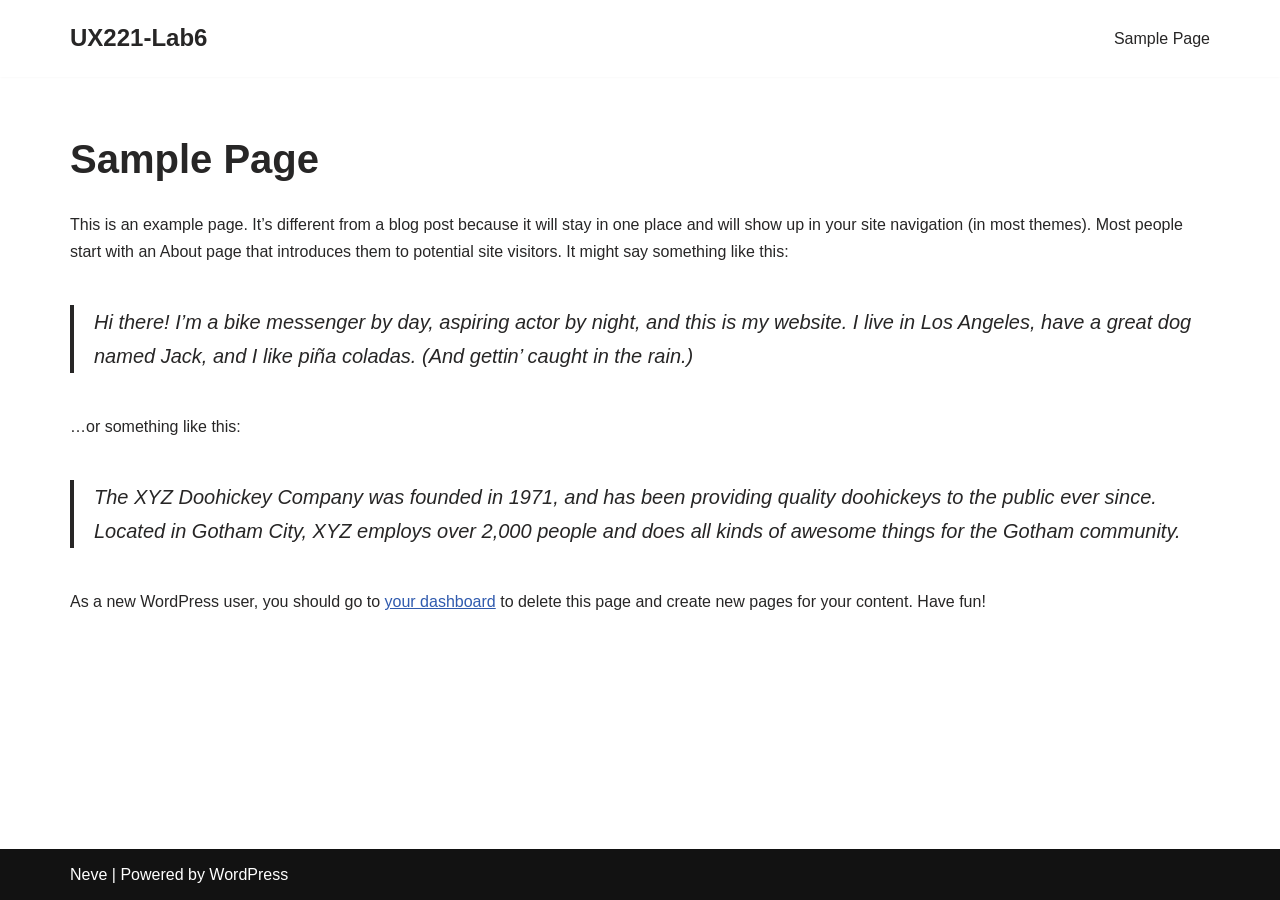
<file: sample-page/index.html>
<!DOCTYPE html>
<html lang="en-CA">

<head>
	
	<meta charset="UTF-8">
	<meta name="viewport" content="width=device-width, initial-scale=1, minimum-scale=1">
	<link rel="profile" href="https://gmpg.org/xfn/11">
			<link rel="pingback" href="/xmlrpc.php">
		<title>Sample Page &#8211; UX221-Lab6</title>
<meta name='robots' content='max-image-preview:large' />
<link rel='dns-prefetch' href='//localhost' />
<link rel="alternate" type="application/rss+xml" title="UX221-Lab6 &raquo; Feed" href="/feed/" />
<link rel="alternate" type="application/rss+xml" title="UX221-Lab6 &raquo; Comments Feed" href="/comments/feed/" />
<link rel="alternate" type="application/rss+xml" title="UX221-Lab6 &raquo; Sample Page Comments Feed" href="/sample-page/feed/" />
<link rel="alternate" title="oEmbed (JSON)" type="application/json+oembed" href="/wp-json/oembed/1.0/embed?url=http%3A%2F%2Flocalhost%3A8000%2Fsample-page%2F" />
<link rel="alternate" title="oEmbed (XML)" type="text/xml+oembed" href="/wp-json/oembed/1.0/embed?url=http%3A%2F%2Flocalhost%3A8000%2Fsample-page%2F&#038;format=xml" />
<style id='wp-img-auto-sizes-contain-inline-css'>
img:is([sizes=auto i],[sizes^="auto," i]){contain-intrinsic-size:3000px 1500px}
/*# sourceURL=wp-img-auto-sizes-contain-inline-css */
</style>
<style id='wp-emoji-styles-inline-css'>

	img.wp-smiley, img.emoji {
		display: inline !important;
		border: none !important;
		box-shadow: none !important;
		height: 1em !important;
		width: 1em !important;
		margin: 0 0.07em !important;
		vertical-align: -0.1em !important;
		background: none !important;
		padding: 0 !important;
	}
/*# sourceURL=wp-emoji-styles-inline-css */
</style>
<style id='wp-block-library-inline-css'>
:root{--wp-block-synced-color:#7a00df;--wp-block-synced-color--rgb:122,0,223;--wp-bound-block-color:var(--wp-block-synced-color);--wp-editor-canvas-background:#ddd;--wp-admin-theme-color:#007cba;--wp-admin-theme-color--rgb:0,124,186;--wp-admin-theme-color-darker-10:#006ba1;--wp-admin-theme-color-darker-10--rgb:0,107,160.5;--wp-admin-theme-color-darker-20:#005a87;--wp-admin-theme-color-darker-20--rgb:0,90,135;--wp-admin-border-width-focus:2px}@media (min-resolution:192dpi){:root{--wp-admin-border-width-focus:1.5px}}.wp-element-button{cursor:pointer}:root .has-very-light-gray-background-color{background-color:#eee}:root .has-very-dark-gray-background-color{background-color:#313131}:root .has-very-light-gray-color{color:#eee}:root .has-very-dark-gray-color{color:#313131}:root .has-vivid-green-cyan-to-vivid-cyan-blue-gradient-background{background:linear-gradient(135deg,#00d084,#0693e3)}:root .has-purple-crush-gradient-background{background:linear-gradient(135deg,#34e2e4,#4721fb 50%,#ab1dfe)}:root .has-hazy-dawn-gradient-background{background:linear-gradient(135deg,#faaca8,#dad0ec)}:root .has-subdued-olive-gradient-background{background:linear-gradient(135deg,#fafae1,#67a671)}:root .has-atomic-cream-gradient-background{background:linear-gradient(135deg,#fdd79a,#004a59)}:root .has-nightshade-gradient-background{background:linear-gradient(135deg,#330968,#31cdcf)}:root .has-midnight-gradient-background{background:linear-gradient(135deg,#020381,#2874fc)}:root{--wp--preset--font-size--normal:16px;--wp--preset--font-size--huge:42px}.has-regular-font-size{font-size:1em}.has-larger-font-size{font-size:2.625em}.has-normal-font-size{font-size:var(--wp--preset--font-size--normal)}.has-huge-font-size{font-size:var(--wp--preset--font-size--huge)}.has-text-align-center{text-align:center}.has-text-align-left{text-align:left}.has-text-align-right{text-align:right}.has-fit-text{white-space:nowrap!important}#end-resizable-editor-section{display:none}.aligncenter{clear:both}.items-justified-left{justify-content:flex-start}.items-justified-center{justify-content:center}.items-justified-right{justify-content:flex-end}.items-justified-space-between{justify-content:space-between}.screen-reader-text{border:0;clip-path:inset(50%);height:1px;margin:-1px;overflow:hidden;padding:0;position:absolute;width:1px;word-wrap:normal!important}.screen-reader-text:focus{background-color:#ddd;clip-path:none;color:#444;display:block;font-size:1em;height:auto;left:5px;line-height:normal;padding:15px 23px 14px;text-decoration:none;top:5px;width:auto;z-index:100000}html :where(.has-border-color){border-style:solid}html :where([style*=border-top-color]){border-top-style:solid}html :where([style*=border-right-color]){border-right-style:solid}html :where([style*=border-bottom-color]){border-bottom-style:solid}html :where([style*=border-left-color]){border-left-style:solid}html :where([style*=border-width]){border-style:solid}html :where([style*=border-top-width]){border-top-style:solid}html :where([style*=border-right-width]){border-right-style:solid}html :where([style*=border-bottom-width]){border-bottom-style:solid}html :where([style*=border-left-width]){border-left-style:solid}html :where(img[class*=wp-image-]){height:auto;max-width:100%}:where(figure){margin:0 0 1em}html :where(.is-position-sticky){--wp-admin--admin-bar--position-offset:var(--wp-admin--admin-bar--height,0px)}@media screen and (max-width:600px){html :where(.is-position-sticky){--wp-admin--admin-bar--position-offset:0px}}

/*# sourceURL=wp-block-library-inline-css */
</style>
<style id='wp-block-paragraph-inline-css'>
.is-small-text{font-size:.875em}.is-regular-text{font-size:1em}.is-large-text{font-size:2.25em}.is-larger-text{font-size:3em}.has-drop-cap:not(:focus):first-letter{float:left;font-size:8.4em;font-style:normal;font-weight:100;line-height:.68;margin:.05em .1em 0 0;text-transform:uppercase}body.rtl .has-drop-cap:not(:focus):first-letter{float:none;margin-left:.1em}p.has-drop-cap.has-background{overflow:hidden}:root :where(p.has-background){padding:1.25em 2.375em}:where(p.has-text-color:not(.has-link-color)) a{color:inherit}p.has-text-align-left[style*="writing-mode:vertical-lr"],p.has-text-align-right[style*="writing-mode:vertical-rl"]{rotate:180deg}
/*# sourceURL=/wp-includes/blocks/paragraph/style.min.css */
</style>
<style id='wp-block-quote-inline-css'>
.wp-block-quote{box-sizing:border-box;overflow-wrap:break-word}.wp-block-quote.is-large:where(:not(.is-style-plain)),.wp-block-quote.is-style-large:where(:not(.is-style-plain)){margin-bottom:1em;padding:0 1em}.wp-block-quote.is-large:where(:not(.is-style-plain)) p,.wp-block-quote.is-style-large:where(:not(.is-style-plain)) p{font-size:1.5em;font-style:italic;line-height:1.6}.wp-block-quote.is-large:where(:not(.is-style-plain)) cite,.wp-block-quote.is-large:where(:not(.is-style-plain)) footer,.wp-block-quote.is-style-large:where(:not(.is-style-plain)) cite,.wp-block-quote.is-style-large:where(:not(.is-style-plain)) footer{font-size:1.125em;text-align:right}.wp-block-quote>cite{display:block}
/*# sourceURL=/wp-includes/blocks/quote/style.min.css */
</style>

<style id='classic-theme-styles-inline-css'>
/*! This file is auto-generated */
.wp-block-button__link{color:#fff;background-color:#32373c;border-radius:9999px;box-shadow:none;text-decoration:none;padding:calc(.667em + 2px) calc(1.333em + 2px);font-size:1.125em}.wp-block-file__button{background:#32373c;color:#fff;text-decoration:none}
/*# sourceURL=/wp-includes/css/classic-themes.min.css */
</style>
<style id='global-styles-inline-css'>
:root{--wp--preset--aspect-ratio--square: 1;--wp--preset--aspect-ratio--4-3: 4/3;--wp--preset--aspect-ratio--3-4: 3/4;--wp--preset--aspect-ratio--3-2: 3/2;--wp--preset--aspect-ratio--2-3: 2/3;--wp--preset--aspect-ratio--16-9: 16/9;--wp--preset--aspect-ratio--9-16: 9/16;--wp--preset--color--black: #000000;--wp--preset--color--cyan-bluish-gray: #abb8c3;--wp--preset--color--white: #ffffff;--wp--preset--color--pale-pink: #f78da7;--wp--preset--color--vivid-red: #cf2e2e;--wp--preset--color--luminous-vivid-orange: #ff6900;--wp--preset--color--luminous-vivid-amber: #fcb900;--wp--preset--color--light-green-cyan: #7bdcb5;--wp--preset--color--vivid-green-cyan: #00d084;--wp--preset--color--pale-cyan-blue: #8ed1fc;--wp--preset--color--vivid-cyan-blue: #0693e3;--wp--preset--color--vivid-purple: #9b51e0;--wp--preset--color--neve-link-color: var(--nv-primary-accent);--wp--preset--color--neve-link-hover-color: var(--nv-secondary-accent);--wp--preset--color--nv-site-bg: var(--nv-site-bg);--wp--preset--color--nv-light-bg: var(--nv-light-bg);--wp--preset--color--nv-dark-bg: var(--nv-dark-bg);--wp--preset--color--neve-text-color: var(--nv-text-color);--wp--preset--color--nv-text-dark-bg: var(--nv-text-dark-bg);--wp--preset--color--nv-c-1: var(--nv-c-1);--wp--preset--color--nv-c-2: var(--nv-c-2);--wp--preset--gradient--vivid-cyan-blue-to-vivid-purple: linear-gradient(135deg,rgb(6,147,227) 0%,rgb(155,81,224) 100%);--wp--preset--gradient--light-green-cyan-to-vivid-green-cyan: linear-gradient(135deg,rgb(122,220,180) 0%,rgb(0,208,130) 100%);--wp--preset--gradient--luminous-vivid-amber-to-luminous-vivid-orange: linear-gradient(135deg,rgb(252,185,0) 0%,rgb(255,105,0) 100%);--wp--preset--gradient--luminous-vivid-orange-to-vivid-red: linear-gradient(135deg,rgb(255,105,0) 0%,rgb(207,46,46) 100%);--wp--preset--gradient--very-light-gray-to-cyan-bluish-gray: linear-gradient(135deg,rgb(238,238,238) 0%,rgb(169,184,195) 100%);--wp--preset--gradient--cool-to-warm-spectrum: linear-gradient(135deg,rgb(74,234,220) 0%,rgb(151,120,209) 20%,rgb(207,42,186) 40%,rgb(238,44,130) 60%,rgb(251,105,98) 80%,rgb(254,248,76) 100%);--wp--preset--gradient--blush-light-purple: linear-gradient(135deg,rgb(255,206,236) 0%,rgb(152,150,240) 100%);--wp--preset--gradient--blush-bordeaux: linear-gradient(135deg,rgb(254,205,165) 0%,rgb(254,45,45) 50%,rgb(107,0,62) 100%);--wp--preset--gradient--luminous-dusk: linear-gradient(135deg,rgb(255,203,112) 0%,rgb(199,81,192) 50%,rgb(65,88,208) 100%);--wp--preset--gradient--pale-ocean: linear-gradient(135deg,rgb(255,245,203) 0%,rgb(182,227,212) 50%,rgb(51,167,181) 100%);--wp--preset--gradient--electric-grass: linear-gradient(135deg,rgb(202,248,128) 0%,rgb(113,206,126) 100%);--wp--preset--gradient--midnight: linear-gradient(135deg,rgb(2,3,129) 0%,rgb(40,116,252) 100%);--wp--preset--font-size--small: 13px;--wp--preset--font-size--medium: 20px;--wp--preset--font-size--large: 36px;--wp--preset--font-size--x-large: 42px;--wp--preset--spacing--20: 0.44rem;--wp--preset--spacing--30: 0.67rem;--wp--preset--spacing--40: 1rem;--wp--preset--spacing--50: 1.5rem;--wp--preset--spacing--60: 2.25rem;--wp--preset--spacing--70: 3.38rem;--wp--preset--spacing--80: 5.06rem;--wp--preset--shadow--natural: 6px 6px 9px rgba(0, 0, 0, 0.2);--wp--preset--shadow--deep: 12px 12px 50px rgba(0, 0, 0, 0.4);--wp--preset--shadow--sharp: 6px 6px 0px rgba(0, 0, 0, 0.2);--wp--preset--shadow--outlined: 6px 6px 0px -3px rgb(255, 255, 255), 6px 6px rgb(0, 0, 0);--wp--preset--shadow--crisp: 6px 6px 0px rgb(0, 0, 0);}:where(.is-layout-flex){gap: 0.5em;}:where(.is-layout-grid){gap: 0.5em;}body .is-layout-flex{display: flex;}.is-layout-flex{flex-wrap: wrap;align-items: center;}.is-layout-flex > :is(*, div){margin: 0;}body .is-layout-grid{display: grid;}.is-layout-grid > :is(*, div){margin: 0;}:where(.wp-block-columns.is-layout-flex){gap: 2em;}:where(.wp-block-columns.is-layout-grid){gap: 2em;}:where(.wp-block-post-template.is-layout-flex){gap: 1.25em;}:where(.wp-block-post-template.is-layout-grid){gap: 1.25em;}.has-black-color{color: var(--wp--preset--color--black) !important;}.has-cyan-bluish-gray-color{color: var(--wp--preset--color--cyan-bluish-gray) !important;}.has-white-color{color: var(--wp--preset--color--white) !important;}.has-pale-pink-color{color: var(--wp--preset--color--pale-pink) !important;}.has-vivid-red-color{color: var(--wp--preset--color--vivid-red) !important;}.has-luminous-vivid-orange-color{color: var(--wp--preset--color--luminous-vivid-orange) !important;}.has-luminous-vivid-amber-color{color: var(--wp--preset--color--luminous-vivid-amber) !important;}.has-light-green-cyan-color{color: var(--wp--preset--color--light-green-cyan) !important;}.has-vivid-green-cyan-color{color: var(--wp--preset--color--vivid-green-cyan) !important;}.has-pale-cyan-blue-color{color: var(--wp--preset--color--pale-cyan-blue) !important;}.has-vivid-cyan-blue-color{color: var(--wp--preset--color--vivid-cyan-blue) !important;}.has-vivid-purple-color{color: var(--wp--preset--color--vivid-purple) !important;}.has-neve-link-color-color{color: var(--wp--preset--color--neve-link-color) !important;}.has-neve-link-hover-color-color{color: var(--wp--preset--color--neve-link-hover-color) !important;}.has-nv-site-bg-color{color: var(--wp--preset--color--nv-site-bg) !important;}.has-nv-light-bg-color{color: var(--wp--preset--color--nv-light-bg) !important;}.has-nv-dark-bg-color{color: var(--wp--preset--color--nv-dark-bg) !important;}.has-neve-text-color-color{color: var(--wp--preset--color--neve-text-color) !important;}.has-nv-text-dark-bg-color{color: var(--wp--preset--color--nv-text-dark-bg) !important;}.has-nv-c-1-color{color: var(--wp--preset--color--nv-c-1) !important;}.has-nv-c-2-color{color: var(--wp--preset--color--nv-c-2) !important;}.has-black-background-color{background-color: var(--wp--preset--color--black) !important;}.has-cyan-bluish-gray-background-color{background-color: var(--wp--preset--color--cyan-bluish-gray) !important;}.has-white-background-color{background-color: var(--wp--preset--color--white) !important;}.has-pale-pink-background-color{background-color: var(--wp--preset--color--pale-pink) !important;}.has-vivid-red-background-color{background-color: var(--wp--preset--color--vivid-red) !important;}.has-luminous-vivid-orange-background-color{background-color: var(--wp--preset--color--luminous-vivid-orange) !important;}.has-luminous-vivid-amber-background-color{background-color: var(--wp--preset--color--luminous-vivid-amber) !important;}.has-light-green-cyan-background-color{background-color: var(--wp--preset--color--light-green-cyan) !important;}.has-vivid-green-cyan-background-color{background-color: var(--wp--preset--color--vivid-green-cyan) !important;}.has-pale-cyan-blue-background-color{background-color: var(--wp--preset--color--pale-cyan-blue) !important;}.has-vivid-cyan-blue-background-color{background-color: var(--wp--preset--color--vivid-cyan-blue) !important;}.has-vivid-purple-background-color{background-color: var(--wp--preset--color--vivid-purple) !important;}.has-neve-link-color-background-color{background-color: var(--wp--preset--color--neve-link-color) !important;}.has-neve-link-hover-color-background-color{background-color: var(--wp--preset--color--neve-link-hover-color) !important;}.has-nv-site-bg-background-color{background-color: var(--wp--preset--color--nv-site-bg) !important;}.has-nv-light-bg-background-color{background-color: var(--wp--preset--color--nv-light-bg) !important;}.has-nv-dark-bg-background-color{background-color: var(--wp--preset--color--nv-dark-bg) !important;}.has-neve-text-color-background-color{background-color: var(--wp--preset--color--neve-text-color) !important;}.has-nv-text-dark-bg-background-color{background-color: var(--wp--preset--color--nv-text-dark-bg) !important;}.has-nv-c-1-background-color{background-color: var(--wp--preset--color--nv-c-1) !important;}.has-nv-c-2-background-color{background-color: var(--wp--preset--color--nv-c-2) !important;}.has-black-border-color{border-color: var(--wp--preset--color--black) !important;}.has-cyan-bluish-gray-border-color{border-color: var(--wp--preset--color--cyan-bluish-gray) !important;}.has-white-border-color{border-color: var(--wp--preset--color--white) !important;}.has-pale-pink-border-color{border-color: var(--wp--preset--color--pale-pink) !important;}.has-vivid-red-border-color{border-color: var(--wp--preset--color--vivid-red) !important;}.has-luminous-vivid-orange-border-color{border-color: var(--wp--preset--color--luminous-vivid-orange) !important;}.has-luminous-vivid-amber-border-color{border-color: var(--wp--preset--color--luminous-vivid-amber) !important;}.has-light-green-cyan-border-color{border-color: var(--wp--preset--color--light-green-cyan) !important;}.has-vivid-green-cyan-border-color{border-color: var(--wp--preset--color--vivid-green-cyan) !important;}.has-pale-cyan-blue-border-color{border-color: var(--wp--preset--color--pale-cyan-blue) !important;}.has-vivid-cyan-blue-border-color{border-color: var(--wp--preset--color--vivid-cyan-blue) !important;}.has-vivid-purple-border-color{border-color: var(--wp--preset--color--vivid-purple) !important;}.has-neve-link-color-border-color{border-color: var(--wp--preset--color--neve-link-color) !important;}.has-neve-link-hover-color-border-color{border-color: var(--wp--preset--color--neve-link-hover-color) !important;}.has-nv-site-bg-border-color{border-color: var(--wp--preset--color--nv-site-bg) !important;}.has-nv-light-bg-border-color{border-color: var(--wp--preset--color--nv-light-bg) !important;}.has-nv-dark-bg-border-color{border-color: var(--wp--preset--color--nv-dark-bg) !important;}.has-neve-text-color-border-color{border-color: var(--wp--preset--color--neve-text-color) !important;}.has-nv-text-dark-bg-border-color{border-color: var(--wp--preset--color--nv-text-dark-bg) !important;}.has-nv-c-1-border-color{border-color: var(--wp--preset--color--nv-c-1) !important;}.has-nv-c-2-border-color{border-color: var(--wp--preset--color--nv-c-2) !important;}.has-vivid-cyan-blue-to-vivid-purple-gradient-background{background: var(--wp--preset--gradient--vivid-cyan-blue-to-vivid-purple) !important;}.has-light-green-cyan-to-vivid-green-cyan-gradient-background{background: var(--wp--preset--gradient--light-green-cyan-to-vivid-green-cyan) !important;}.has-luminous-vivid-amber-to-luminous-vivid-orange-gradient-background{background: var(--wp--preset--gradient--luminous-vivid-amber-to-luminous-vivid-orange) !important;}.has-luminous-vivid-orange-to-vivid-red-gradient-background{background: var(--wp--preset--gradient--luminous-vivid-orange-to-vivid-red) !important;}.has-very-light-gray-to-cyan-bluish-gray-gradient-background{background: var(--wp--preset--gradient--very-light-gray-to-cyan-bluish-gray) !important;}.has-cool-to-warm-spectrum-gradient-background{background: var(--wp--preset--gradient--cool-to-warm-spectrum) !important;}.has-blush-light-purple-gradient-background{background: var(--wp--preset--gradient--blush-light-purple) !important;}.has-blush-bordeaux-gradient-background{background: var(--wp--preset--gradient--blush-bordeaux) !important;}.has-luminous-dusk-gradient-background{background: var(--wp--preset--gradient--luminous-dusk) !important;}.has-pale-ocean-gradient-background{background: var(--wp--preset--gradient--pale-ocean) !important;}.has-electric-grass-gradient-background{background: var(--wp--preset--gradient--electric-grass) !important;}.has-midnight-gradient-background{background: var(--wp--preset--gradient--midnight) !important;}.has-small-font-size{font-size: var(--wp--preset--font-size--small) !important;}.has-medium-font-size{font-size: var(--wp--preset--font-size--medium) !important;}.has-large-font-size{font-size: var(--wp--preset--font-size--large) !important;}.has-x-large-font-size{font-size: var(--wp--preset--font-size--x-large) !important;}
/*# sourceURL=global-styles-inline-css */
</style>

<link rel='stylesheet' id='parent-style-css' href='/wp-content/themes/neve/style.css?ver=6.9.4' media='all' />
<link rel='stylesheet' id='child-style-css' href='/wp-content/themes/childtheme/style.css?ver=6.9.4' media='all' />
<link rel='stylesheet' id='neve-style-css' href='/wp-content/themes/neve/style-main-new.min.css?ver=4.2.3' media='all' />
<style id='neve-style-inline-css'>
.is-menu-sidebar .header-menu-sidebar { visibility: visible; }.is-menu-sidebar.menu_sidebar_slide_left .header-menu-sidebar { transform: translate3d(0, 0, 0); left: 0; }.is-menu-sidebar.menu_sidebar_slide_right .header-menu-sidebar { transform: translate3d(0, 0, 0); right: 0; }.is-menu-sidebar.menu_sidebar_pull_right .header-menu-sidebar, .is-menu-sidebar.menu_sidebar_pull_left .header-menu-sidebar { transform: translateX(0); }.is-menu-sidebar.menu_sidebar_dropdown .header-menu-sidebar { height: auto; }.is-menu-sidebar.menu_sidebar_dropdown .header-menu-sidebar-inner { max-height: 400px; padding: 20px 0; }.is-menu-sidebar.menu_sidebar_full_canvas .header-menu-sidebar { opacity: 1; }.header-menu-sidebar .menu-item-nav-search:not(.floating) { pointer-events: none; }.header-menu-sidebar .menu-item-nav-search .is-menu-sidebar { pointer-events: unset; }@media screen and (max-width: 960px) { .builder-item.cr .item--inner { --textalign: center; --justify: center; } }
.nv-meta-list li.meta:not(:last-child):after { content:"/" }.nv-meta-list .no-mobile{
			display:none;
		}.nv-meta-list li.last::after{
			content: ""!important;
		}@media (min-width: 769px) {
			.nv-meta-list .no-mobile {
				display: inline-block;
			}
			.nv-meta-list li.last:not(:last-child)::after {
		 		content: "/" !important;
			}
		}
 :root{ --container: 748px;--postwidth:100%; --primarybtnbg: var(--nv-primary-accent); --primarybtnhoverbg: var(--nv-primary-accent); --primarybtncolor: #fff; --secondarybtncolor: var(--nv-primary-accent); --primarybtnhovercolor: #fff; --secondarybtnhovercolor: var(--nv-primary-accent);--primarybtnborderradius:3px;--secondarybtnborderradius:3px;--secondarybtnborderwidth:3px;--btnpadding:13px 15px;--primarybtnpadding:13px 15px;--secondarybtnpadding:calc(13px - 3px) calc(15px - 3px); --bodyfontfamily: Arial,Helvetica,sans-serif; --bodyfontsize: 15px; --bodylineheight: 1.6; --bodyletterspacing: 0px; --bodyfontweight: 400; --h1fontsize: 36px; --h1fontweight: 700; --h1lineheight: 1.2; --h1letterspacing: 0px; --h1texttransform: none; --h2fontsize: 28px; --h2fontweight: 700; --h2lineheight: 1.3; --h2letterspacing: 0px; --h2texttransform: none; --h3fontsize: 24px; --h3fontweight: 700; --h3lineheight: 1.4; --h3letterspacing: 0px; --h3texttransform: none; --h4fontsize: 20px; --h4fontweight: 700; --h4lineheight: 1.6; --h4letterspacing: 0px; --h4texttransform: none; --h5fontsize: 16px; --h5fontweight: 700; --h5lineheight: 1.6; --h5letterspacing: 0px; --h5texttransform: none; --h6fontsize: 14px; --h6fontweight: 700; --h6lineheight: 1.6; --h6letterspacing: 0px; --h6texttransform: none;--formfieldborderwidth:2px;--formfieldborderradius:3px; --formfieldbgcolor: var(--nv-site-bg); --formfieldbordercolor: #dddddd; --formfieldcolor: var(--nv-text-color);--formfieldpadding:10px 12px; } .nv-post-thumbnail-wrap img{ aspect-ratio: 4/3; object-fit: cover; } .layout-grid .nv-post-thumbnail-wrap{ margin-right:-25px;margin-left:-25px; } .nv-index-posts{ --borderradius:8px;--padding:25px 25px 25px 25px;--cardboxshadow:0 0 2px 0 rgba(0,0,0,0.15); --cardbgcolor: var(--nv-site-bg); --cardcolor: var(--nv-text-color); } .single-post-container .alignfull > [class*="__inner-container"], .single-post-container .alignwide > [class*="__inner-container"]{ max-width:718px } .nv-meta-list{ --avatarsize: 20px; } .single .nv-meta-list{ --avatarsize: 20px; } .nv-post-cover{ --height: 250px;--padding:40px 15px;--justify: flex-start; --textalign: left; --valign: center; } .nv-post-cover .nv-title-meta-wrap, .nv-page-title-wrap, .entry-header{ --textalign: left; } .nv-is-boxed.nv-title-meta-wrap{ --padding:40px 15px; --bgcolor: var(--nv-dark-bg); } .nv-overlay{ --opacity: 50; --blendmode: normal; } .nv-is-boxed.nv-comments-wrap{ --padding:20px; } .nv-is-boxed.comment-respond{ --padding:20px; } .single:not(.single-product), .page{ --c-vspace:0 0 0 0;; } .scroll-to-top{ --color: var(--nv-text-dark-bg);--padding:8px 10px; --borderradius: 3px; --bgcolor: var(--nv-primary-accent); --hovercolor: var(--nv-text-dark-bg); --hoverbgcolor: var(--nv-primary-accent);--size:16px; } .global-styled{ --bgcolor: var(--nv-site-bg); } .header-top{ --rowbcolor: var(--nv-light-bg); --color: var(--nv-text-color); --bgcolor: var(--nv-site-bg); } .header-main{ --rowbcolor: var(--nv-light-bg); --color: var(--nv-text-color); --bgcolor: var(--nv-site-bg); } .header-bottom{ --rowbcolor: var(--nv-light-bg); --color: var(--nv-text-color); --bgcolor: var(--nv-site-bg); } .header-menu-sidebar-bg{ --justify: flex-start; --textalign: left;--flexg: 1;--wrapdropdownwidth: auto; --color: var(--nv-text-color); --bgcolor: var(--nv-site-bg); } .header-menu-sidebar{ width: 360px; } .builder-item--logo{ --maxwidth: 120px; --fs: 24px;--padding:10px 0;--margin:0; --textalign: left;--justify: flex-start; } .builder-item--nav-icon,.header-menu-sidebar .close-sidebar-panel .navbar-toggle{ --borderradius:0; } .builder-item--nav-icon{ --label-margin:0 5px 0 0;;--padding:10px 15px;--margin:0; } .builder-item--primary-menu{ --hovercolor: var(--nv-secondary-accent); --hovertextcolor: var(--nv-text-color); --activecolor: var(--nv-primary-accent); --spacing: 20px; --height: 25px;--padding:0;--margin:0; --fontsize: 1em; --lineheight: 1.6; --letterspacing: 0px; --fontweight: 500; --texttransform: none; --iconsize: 1em; } .hfg-is-group.has-primary-menu .inherit-ff{ --inheritedfw: 500; } .footer-top-inner .row{ grid-template-columns:1fr 1fr 1fr; --valign: flex-start; } .footer-top{ --rowbcolor: var(--nv-light-bg); --color: var(--nv-text-color); --bgcolor: var(--nv-site-bg); } .footer-main-inner .row{ grid-template-columns:1fr 1fr 1fr; --valign: flex-start; } .footer-main{ --rowbcolor: var(--nv-light-bg); --color: var(--nv-text-color); --bgcolor: var(--nv-site-bg); } .footer-bottom-inner .row{ grid-template-columns:1fr 1fr 1fr; --valign: flex-start; } .footer-bottom{ --rowbcolor: var(--nv-light-bg); --color: var(--nv-text-dark-bg); --bgcolor: var(--nv-dark-bg); } @media(min-width: 576px){ :root{ --container: 992px;--postwidth:50%;--btnpadding:13px 15px;--primarybtnpadding:13px 15px;--secondarybtnpadding:calc(13px - 3px) calc(15px - 3px); --bodyfontsize: 16px; --bodylineheight: 1.6; --bodyletterspacing: 0px; --h1fontsize: 38px; --h1lineheight: 1.2; --h1letterspacing: 0px; --h2fontsize: 30px; --h2lineheight: 1.2; --h2letterspacing: 0px; --h3fontsize: 26px; --h3lineheight: 1.4; --h3letterspacing: 0px; --h4fontsize: 22px; --h4lineheight: 1.5; --h4letterspacing: 0px; --h5fontsize: 18px; --h5lineheight: 1.6; --h5letterspacing: 0px; --h6fontsize: 14px; --h6lineheight: 1.6; --h6letterspacing: 0px; } .layout-grid .nv-post-thumbnail-wrap{ margin-right:-25px;margin-left:-25px; } .nv-index-posts{ --padding:25px 25px 25px 25px; } .single-post-container .alignfull > [class*="__inner-container"], .single-post-container .alignwide > [class*="__inner-container"]{ max-width:962px } .nv-meta-list{ --avatarsize: 20px; } .single .nv-meta-list{ --avatarsize: 20px; } .nv-post-cover{ --height: 320px;--padding:60px 30px;--justify: flex-start; --textalign: left; --valign: center; } .nv-post-cover .nv-title-meta-wrap, .nv-page-title-wrap, .entry-header{ --textalign: left; } .nv-is-boxed.nv-title-meta-wrap{ --padding:60px 30px; } .nv-is-boxed.nv-comments-wrap{ --padding:30px; } .nv-is-boxed.comment-respond{ --padding:30px; } .single:not(.single-product), .page{ --c-vspace:0 0 0 0;; } .scroll-to-top{ --padding:8px 10px;--size:16px; } .header-menu-sidebar-bg{ --justify: flex-start; --textalign: left;--flexg: 1;--wrapdropdownwidth: auto; } .header-menu-sidebar{ width: 360px; } .builder-item--logo{ --maxwidth: 120px; --fs: 24px;--padding:10px 0;--margin:0; --textalign: left;--justify: flex-start; } .builder-item--nav-icon{ --label-margin:0 5px 0 0;;--padding:10px 15px;--margin:0; } .builder-item--primary-menu{ --spacing: 20px; --height: 25px;--padding:0;--margin:0; --fontsize: 1em; --lineheight: 1.6; --letterspacing: 0px; --iconsize: 1em; } }@media(min-width: 960px){ :root{ --container: 1170px;--postwidth:33.333333333333%;--btnpadding:13px 15px;--primarybtnpadding:13px 15px;--secondarybtnpadding:calc(13px - 3px) calc(15px - 3px); --bodyfontsize: 16px; --bodylineheight: 1.7; --bodyletterspacing: 0px; --h1fontsize: 40px; --h1lineheight: 1.1; --h1letterspacing: 0px; --h2fontsize: 32px; --h2lineheight: 1.2; --h2letterspacing: 0px; --h3fontsize: 28px; --h3lineheight: 1.4; --h3letterspacing: 0px; --h4fontsize: 24px; --h4lineheight: 1.5; --h4letterspacing: 0px; --h5fontsize: 20px; --h5lineheight: 1.6; --h5letterspacing: 0px; --h6fontsize: 16px; --h6lineheight: 1.6; --h6letterspacing: 0px; } .layout-grid .nv-post-thumbnail-wrap{ margin-right:-25px;margin-left:-25px; } .nv-index-posts{ --padding:25px 25px 25px 25px; } body:not(.single):not(.archive):not(.blog):not(.search):not(.error404) .neve-main > .container .col, body.post-type-archive-course .neve-main > .container .col, body.post-type-archive-llms_membership .neve-main > .container .col{ max-width: 100%; } body:not(.single):not(.archive):not(.blog):not(.search):not(.error404) .nv-sidebar-wrap, body.post-type-archive-course .nv-sidebar-wrap, body.post-type-archive-llms_membership .nv-sidebar-wrap{ max-width: 0%; } .neve-main > .archive-container .nv-index-posts.col{ max-width: 100%; } .neve-main > .archive-container .nv-sidebar-wrap{ max-width: 0%; } .neve-main > .single-post-container .nv-single-post-wrap.col{ max-width: 70%; } .single-post-container .alignfull > [class*="__inner-container"], .single-post-container .alignwide > [class*="__inner-container"]{ max-width:789px } .container-fluid.single-post-container .alignfull > [class*="__inner-container"], .container-fluid.single-post-container .alignwide > [class*="__inner-container"]{ max-width:calc(70% + 15px) } .neve-main > .single-post-container .nv-sidebar-wrap{ max-width: 30%; } .nv-meta-list{ --avatarsize: 20px; } .single .nv-meta-list{ --avatarsize: 20px; } .nv-post-cover{ --height: 400px;--padding:60px 40px;--justify: flex-start; --textalign: left; --valign: center; } .nv-post-cover .nv-title-meta-wrap, .nv-page-title-wrap, .entry-header{ --textalign: left; } .nv-is-boxed.nv-title-meta-wrap{ --padding:60px 40px; } .nv-is-boxed.nv-comments-wrap{ --padding:40px; } .nv-is-boxed.comment-respond{ --padding:40px; } .single:not(.single-product), .page{ --c-vspace:0 0 0 0;; } .scroll-to-top{ --padding:8px 10px;--size:16px; } .header-menu-sidebar-bg{ --justify: flex-start; --textalign: left;--flexg: 1;--wrapdropdownwidth: auto; } .header-menu-sidebar{ width: 360px; } .builder-item--logo{ --maxwidth: 120px; --fs: 24px;--padding:10px 0;--margin:0; --textalign: left;--justify: flex-start; } .builder-item--nav-icon{ --label-margin:0 5px 0 0;;--padding:10px 15px;--margin:0; } .builder-item--primary-menu{ --spacing: 20px; --height: 25px;--padding:0;--margin:0; --fontsize: 1em; --lineheight: 1.6; --letterspacing: 0px; --iconsize: 1em; } }.scroll-to-top {right: 20px; border: none; position: fixed; bottom: 30px; display: none; opacity: 0; visibility: hidden; transition: opacity 0.3s ease-in-out, visibility 0.3s ease-in-out; align-items: center; justify-content: center; z-index: 999; } @supports (-webkit-overflow-scrolling: touch) { .scroll-to-top { bottom: 74px; } } .scroll-to-top.image { background-position: center; } .scroll-to-top .scroll-to-top-image { width: 100%; height: 100%; } .scroll-to-top .scroll-to-top-label { margin: 0; padding: 5px; } .scroll-to-top:hover { text-decoration: none; } .scroll-to-top.scroll-to-top-left {left: 20px; right: unset;} .scroll-to-top.scroll-show-mobile { display: flex; } @media (min-width: 960px) { .scroll-to-top { display: flex; } }.scroll-to-top { color: var(--color); padding: var(--padding); border-radius: var(--borderradius); background: var(--bgcolor); } .scroll-to-top:hover, .scroll-to-top:focus { color: var(--hovercolor); background: var(--hoverbgcolor); } .scroll-to-top-icon, .scroll-to-top.image .scroll-to-top-image { width: var(--size); height: var(--size); } .scroll-to-top-image { background-image: var(--bgimage); background-size: cover; }:root{--nv-primary-accent:#2f5aae;--nv-secondary-accent:#2f5aae;--nv-site-bg:#ffffff;--nv-light-bg:#f4f5f7;--nv-dark-bg:#121212;--nv-text-color:#272626;--nv-text-dark-bg:#ffffff;--nv-c-1:#9463ae;--nv-c-2:#be574b;--nv-fallback-ff:Arial, Helvetica, sans-serif;}
/*# sourceURL=neve-style-inline-css */
</style>
<script src="/wp-content/themes/childtheme/customElements.js?ver=6.9.4" id="custom_javascript-js"></script>
<link rel="https://api.w.org/" href="/wp-json/" /><link rel="alternate" title="JSON" type="application/json" href="/wp-json/wp/v2/pages/2" /><link rel="EditURI" type="application/rsd+xml" title="RSD" href="/xmlrpc.php?rsd" />
<meta name="generator" content="WordPress 6.9.4" />
<link rel="canonical" href="/sample-page/" />
<link rel='shortlink' href='/?p=2' />

	</head>

<body  class="wp-singular page-template-default page page-id-2 wp-theme-neve wp-child-theme-childtheme  nv-blog-grid nv-sidebar-full-width menu_sidebar_slide_left" id="neve_body"  >
<div class="wrapper">
	
	<header class="header"  >
		<a class="neve-skip-link show-on-focus" href="#content" >
			Skip to content		</a>
		<div id="header-grid"  class="hfg_header site-header">
	
<nav class="header--row header-main hide-on-mobile hide-on-tablet layout-full-contained nv-navbar header--row"
	data-row-id="main" data-show-on="desktop">

	<div
		class="header--row-inner header-main-inner">
		<div class="container">
			<div
				class="row row--wrapper"
				data-section="hfg_header_layout_main" >
				<div class="hfg-slot left"><div class="builder-item desktop-left"><div class="item--inner builder-item--logo"
		data-section="title_tagline"
		data-item-id="logo">
	
<div class="site-logo">
	<a class="brand" href="/" aria-label="UX221-Lab6" rel="home"><div class="nv-title-tagline-wrap"><p class="site-title">UX221-Lab6</p><small></small></div></a></div>
	</div>

</div></div><div class="hfg-slot right"><div class="builder-item has-nav"><div class="item--inner builder-item--primary-menu has_menu"
		data-section="header_menu_primary"
		data-item-id="primary-menu">
	<div class="nv-nav-wrap">
	<div role="navigation" class="nav-menu-primary"
			aria-label="Primary Menu">

		<ul id="nv-primary-navigation-main" class="primary-menu-ul nav-ul"><li class="page_item page-item-2 current_page_item"><a href="/sample-page/" aria-current="page">Sample Page</a></li></ul>	</div>
</div>

	</div>

</div></div>							</div>
		</div>
	</div>
</nav>


<nav class="header--row header-main hide-on-desktop layout-full-contained nv-navbar header--row"
	data-row-id="main" data-show-on="mobile">

	<div
		class="header--row-inner header-main-inner">
		<div class="container">
			<div
				class="row row--wrapper"
				data-section="hfg_header_layout_main" >
				<div class="hfg-slot left"><div class="builder-item tablet-left mobile-left"><div class="item--inner builder-item--logo"
		data-section="title_tagline"
		data-item-id="logo">
	
<div class="site-logo">
	<a class="brand" href="/" aria-label="UX221-Lab6" rel="home"><div class="nv-title-tagline-wrap"><p class="site-title">UX221-Lab6</p><small></small></div></a></div>
	</div>

</div></div><div class="hfg-slot right"><div class="builder-item tablet-left mobile-left"><div class="item--inner builder-item--nav-icon"
		data-section="header_menu_icon"
		data-item-id="nav-icon">
	<div class="menu-mobile-toggle item-button navbar-toggle-wrapper">
	<button type="button" class=" navbar-toggle"
			value="Navigation Menu"
					aria-label="Navigation Menu "
			aria-expanded="false" onclick="if('undefined' !== typeof toggleAriaClick ) { toggleAriaClick() }">
					<span class="bars">
				<span class="icon-bar"></span>
				<span class="icon-bar"></span>
				<span class="icon-bar"></span>
			</span>
					<span class="screen-reader-text">Navigation Menu</span>
	</button>
</div> <!--.navbar-toggle-wrapper-->


	</div>

</div></div>							</div>
		</div>
	</div>
</nav>

<div
		id="header-menu-sidebar" class="header-menu-sidebar tcb menu-sidebar-panel slide_left hfg-pe"
		data-row-id="sidebar">
	<div id="header-menu-sidebar-bg" class="header-menu-sidebar-bg">
				<div class="close-sidebar-panel navbar-toggle-wrapper">
			<button type="button" class="hamburger is-active  navbar-toggle active" 					value="Navigation Menu"
					aria-label="Navigation Menu "
					aria-expanded="false" onclick="if('undefined' !== typeof toggleAriaClick ) { toggleAriaClick() }">
								<span class="bars">
						<span class="icon-bar"></span>
						<span class="icon-bar"></span>
						<span class="icon-bar"></span>
					</span>
								<span class="screen-reader-text">
			Navigation Menu					</span>
			</button>
		</div>
					<div id="header-menu-sidebar-inner" class="header-menu-sidebar-inner tcb ">
						<div class="builder-item has-nav"><div class="item--inner builder-item--primary-menu has_menu"
		data-section="header_menu_primary"
		data-item-id="primary-menu">
	<div class="nv-nav-wrap">
	<div role="navigation" class="nav-menu-primary"
			aria-label="Primary Menu">

		<ul id="nv-primary-navigation-sidebar" class="primary-menu-ul nav-ul"><li class="page_item page-item-2 current_page_item"><a href="/sample-page/" aria-current="page">Sample Page</a></li></ul>	</div>
</div>

	</div>

</div>					</div>
	</div>
</div>
<div class="header-menu-sidebar-overlay hfg-ov hfg-pe" onclick="if('undefined' !== typeof toggleAriaClick ) { toggleAriaClick() }"></div>
</div>
	</header>

	<style>.nav-ul li:focus-within .wrap.active + .sub-menu { opacity: 1; visibility: visible; }.nav-ul li.neve-mega-menu:focus-within .wrap.active + .sub-menu { display: grid; }.nav-ul li > .wrap { display: flex; align-items: center; position: relative; padding: 0 4px; }.nav-ul:not(.menu-mobile):not(.neve-mega-menu) > li > .wrap > a { padding-top: 1px }</style>

	
	<main id="content" class="neve-main">

<div class="container single-page-container">
	<div class="row">
				<div class="nv-single-page-wrap col">
			<div class="nv-page-title-wrap nv-big-title" >
	<div class="nv-page-title ">
				<h1>Sample Page</h1>
					</div><!--.nv-page-title-->
</div> <!--.nv-page-title-wrap-->
	<div class="nv-content-wrap entry-content">
<p>This is an example page. It&#8217;s different from a blog post because it will stay in one place and will show up in your site navigation (in most themes). Most people start with an About page that introduces them to potential site visitors. It might say something like this:</p>



<blockquote class="wp-block-quote is-layout-flow wp-block-quote-is-layout-flow">

<p>Hi there! I&#8217;m a bike messenger by day, aspiring actor by night, and this is my website. I live in Los Angeles, have a great dog named Jack, and I like pi&#241;a coladas. (And gettin&#8217; caught in the rain.)</p>

</blockquote>



<p>&#8230;or something like this:</p>



<blockquote class="wp-block-quote is-layout-flow wp-block-quote-is-layout-flow">

<p>The XYZ Doohickey Company was founded in 1971, and has been providing quality doohickeys to the public ever since. Located in Gotham City, XYZ employs over 2,000 people and does all kinds of awesome things for the Gotham community.</p>

</blockquote>



<p>As a new WordPress user, you should go to <a href="/wp-admin/">your dashboard</a> to delete this page and create new pages for your content. Have fun!</p>
</div>		</div>
			</div>
</div>

</main><!--/.neve-main-->

<button tabindex="0" id="scroll-to-top" class="scroll-to-top scroll-to-top-right  scroll-show-mobile icon" aria-label="Scroll To Top"><svg class="scroll-to-top-icon" aria-hidden="true" role="img" xmlns="https://www.w3.org/2000/svg" width="15" height="15" viewBox="0 0 15 15"><rect width="15" height="15" fill="none"/><path fill="currentColor" d="M2,8.48l-.65-.65a.71.71,0,0,1,0-1L7,1.14a.72.72,0,0,1,1,0l5.69,5.7a.71.71,0,0,1,0,1L13,8.48a.71.71,0,0,1-1,0L8.67,4.94v8.42a.7.7,0,0,1-.7.7H7a.7.7,0,0,1-.7-.7V4.94L3,8.47a.7.7,0,0,1-1,0Z"/></svg></button><footer class="site-footer" id="site-footer"  >
	<div class="hfg_footer">
		<div class="footer--row footer-bottom layout-full-contained"
	id="cb-row--footer-desktop-bottom"
	data-row-id="bottom" data-show-on="desktop">
	<div
		class="footer--row-inner footer-bottom-inner footer-content-wrap">
		<div class="container">
			<div
				class="hfg-grid nv-footer-content hfg-grid-bottom row--wrapper row "
				data-section="hfg_footer_layout_bottom" >
				<div class="hfg-slot left"><div class="builder-item cr"><div class="item--inner"><div class="component-wrap"><div><p><a href="https://themeisle.com/themes/neve/" rel="nofollow">Neve</a> | Powered by <a href="https://wordpress.org" rel="nofollow">WordPress</a></p></div></div></div></div></div><div class="hfg-slot c-left"></div><div class="hfg-slot center"></div>							</div>
		</div>
	</div>
</div>

	</div>
</footer>

</div><!--/.wrapper-->
<script type="speculationrules">
{"prefetch":[{"source":"document","where":{"and":[{"href_matches":"/*"},{"not":{"href_matches":["/wp-*.php","/wp-admin/*","/wp-content/uploads/*","/wp-content/*","/wp-content/plugins/*","/wp-content/themes/childtheme/*","/wp-content/themes/neve/*","/*\\?(.+)"]}},{"not":{"selector_matches":"a[rel~=\"nofollow\"]"}},{"not":{"selector_matches":".no-prefetch, .no-prefetch a"}}]},"eagerness":"conservative"}]}
</script>
<script id="neve-script-js-extra">
var NeveProperties = {"ajaxurl":"/wp-admin/admin-ajax.php","nonce":"7af3c5d26d","isRTL":"","isCustomize":""};
//# sourceURL=neve-script-js-extra
</script>
<script src="/wp-content/themes/neve/assets/js/build/modern/frontend.js?ver=4.2.3" id="neve-script-js" async></script>
<script id="neve-script-js-after">
	var html = document.documentElement;
	var theme = html.getAttribute('data-neve-theme') || 'light';
	var variants = {"logo":{"light":{"src":false,"srcset":false,"sizes":false},"dark":{"src":false,"srcset":false,"sizes":false},"same":true}};

	function setCurrentTheme( theme ) {
		var pictures = document.getElementsByClassName( 'neve-site-logo' );
		for(var i = 0; i<pictures.length; i++) {
			var picture = pictures.item(i);
			if( ! picture ) {
				continue;
			};
			var fileExt = picture.src.slice((Math.max(0, picture.src.lastIndexOf(".")) || Infinity) + 1);
			if ( fileExt === 'svg' ) {
				picture.removeAttribute('width');
				picture.removeAttribute('height');
				picture.style = 'width: var(--maxwidth)';
			}
			var compId = picture.getAttribute('data-variant');
			if ( compId && variants[compId] ) {
				var isConditional = variants[compId]['same'];
				if ( theme === 'light' || isConditional || variants[compId]['dark']['src'] === false ) {
					picture.src = variants[compId]['light']['src'];
					picture.srcset = variants[compId]['light']['srcset'] || '';
					picture.sizes = variants[compId]['light']['sizes'];
					continue;
				};
				picture.src = variants[compId]['dark']['src'];
				picture.srcset = variants[compId]['dark']['srcset'] || '';
				picture.sizes = variants[compId]['dark']['sizes'];
			};
		};
	};

	var observer = new MutationObserver(function(mutations) {
		mutations.forEach(function(mutation) {
			if (mutation.type == 'attributes') {
				theme = html.getAttribute('data-neve-theme');
				setCurrentTheme(theme);
			};
		});
	});

	observer.observe(html, {
		attributes: true
	});
function toggleAriaClick() { function toggleAriaExpanded(toggle = 'true') { document.querySelectorAll('button.navbar-toggle').forEach(function(el) { if ( el.classList.contains('caret-wrap') ) { return; } el.setAttribute('aria-expanded', 'true' === el.getAttribute('aria-expanded') ? 'false' : toggle); }); } toggleAriaExpanded(); if ( document.body.hasAttribute('data-ftrap-listener') ) { return; } document.body.setAttribute('data-ftrap-listener', 'true'); document.addEventListener('ftrap-end', function() { toggleAriaExpanded('false'); }); }
//# sourceURL=neve-script-js-after
</script>
<script id="neve-scroll-to-top-js-extra">
var neveScrollOffset = {"offset":"0"};
//# sourceURL=neve-scroll-to-top-js-extra
</script>
<script src="/wp-content/themes/neve/assets/js/build/modern/scroll-to-top.js?ver=4.2.3" id="neve-scroll-to-top-js" async></script>
<script id="wp-emoji-settings" type="application/json">
{"baseUrl":"https://s.w.org/images/core/emoji/17.0.2/72x72/","ext":".png","svgUrl":"https://s.w.org/images/core/emoji/17.0.2/svg/","svgExt":".svg","source":{"concatemoji":"/wp-includes/js/wp-emoji-release.min.js?ver=6.9.4"}}
</script>
<script type="module">
/*! This file is auto-generated */
const a=JSON.parse(document.getElementById("wp-emoji-settings").textContent),o=(window._wpemojiSettings=a,"wpEmojiSettingsSupports"),s=["flag","emoji"];function i(e){try{var t={supportTests:e,timestamp:(new Date).valueOf()};sessionStorage.setItem(o,JSON.stringify(t))}catch(e){}}function c(e,t,n){e.clearRect(0,0,e.canvas.width,e.canvas.height),e.fillText(t,0,0);t=new Uint32Array(e.getImageData(0,0,e.canvas.width,e.canvas.height).data);e.clearRect(0,0,e.canvas.width,e.canvas.height),e.fillText(n,0,0);const a=new Uint32Array(e.getImageData(0,0,e.canvas.width,e.canvas.height).data);return t.every((e,t)=>e===a[t])}function p(e,t){e.clearRect(0,0,e.canvas.width,e.canvas.height),e.fillText(t,0,0);var n=e.getImageData(16,16,1,1);for(let e=0;e<n.data.length;e++)if(0!==n.data[e])return!1;return!0}function u(e,t,n,a){switch(t){case"flag":return n(e,"\ud83c\udff3\ufe0f\u200d\u26a7\ufe0f","\ud83c\udff3\ufe0f\u200b\u26a7\ufe0f")?!1:!n(e,"\ud83c\udde8\ud83c\uddf6","\ud83c\udde8\u200b\ud83c\uddf6")&&!n(e,"\ud83c\udff4\udb40\udc67\udb40\udc62\udb40\udc65\udb40\udc6e\udb40\udc67\udb40\udc7f","\ud83c\udff4\u200b\udb40\udc67\u200b\udb40\udc62\u200b\udb40\udc65\u200b\udb40\udc6e\u200b\udb40\udc67\u200b\udb40\udc7f");case"emoji":return!a(e,"\ud83e\u1fac8")}return!1}function f(e,t,n,a){let r;const o=(r="undefined"!=typeof WorkerGlobalScope&&self instanceof WorkerGlobalScope?new OffscreenCanvas(300,150):document.createElement("canvas")).getContext("2d",{willReadFrequently:!0}),s=(o.textBaseline="top",o.font="600 32px Arial",{});return e.forEach(e=>{s[e]=t(o,e,n,a)}),s}function r(e){var t=document.createElement("script");t.src=e,t.defer=!0,document.head.appendChild(t)}a.supports={everything:!0,everythingExceptFlag:!0},new Promise(t=>{let n=function(){try{var e=JSON.parse(sessionStorage.getItem(o));if("object"==typeof e&&"number"==typeof e.timestamp&&(new Date).valueOf()<e.timestamp+604800&&"object"==typeof e.supportTests)return e.supportTests}catch(e){}return null}();if(!n){if("undefined"!=typeof Worker&&"undefined"!=typeof OffscreenCanvas&&"undefined"!=typeof URL&&URL.createObjectURL&&"undefined"!=typeof Blob)try{var e="postMessage("+f.toString()+"("+[JSON.stringify(s),u.toString(),c.toString(),p.toString()].join(",")+"));",a=new Blob([e],{type:"text/javascript"});const r=new Worker(URL.createObjectURL(a),{name:"wpTestEmojiSupports"});return void(r.onmessage=e=>{i(n=e.data),r.terminate(),t(n)})}catch(e){}i(n=f(s,u,c,p))}t(n)}).then(e=>{for(const n in e)a.supports[n]=e[n],a.supports.everything=a.supports.everything&&a.supports[n],"flag"!==n&&(a.supports.everythingExceptFlag=a.supports.everythingExceptFlag&&a.supports[n]);var t;a.supports.everythingExceptFlag=a.supports.everythingExceptFlag&&!a.supports.flag,a.supports.everything||((t=a.source||{}).concatemoji?r(t.concatemoji):t.wpemoji&&t.twemoji&&(r(t.twemoji),r(t.wpemoji)))});
//# sourceURL=/wp-includes/js/wp-emoji-loader.min.js
</script>
</body>

</html>
</file>
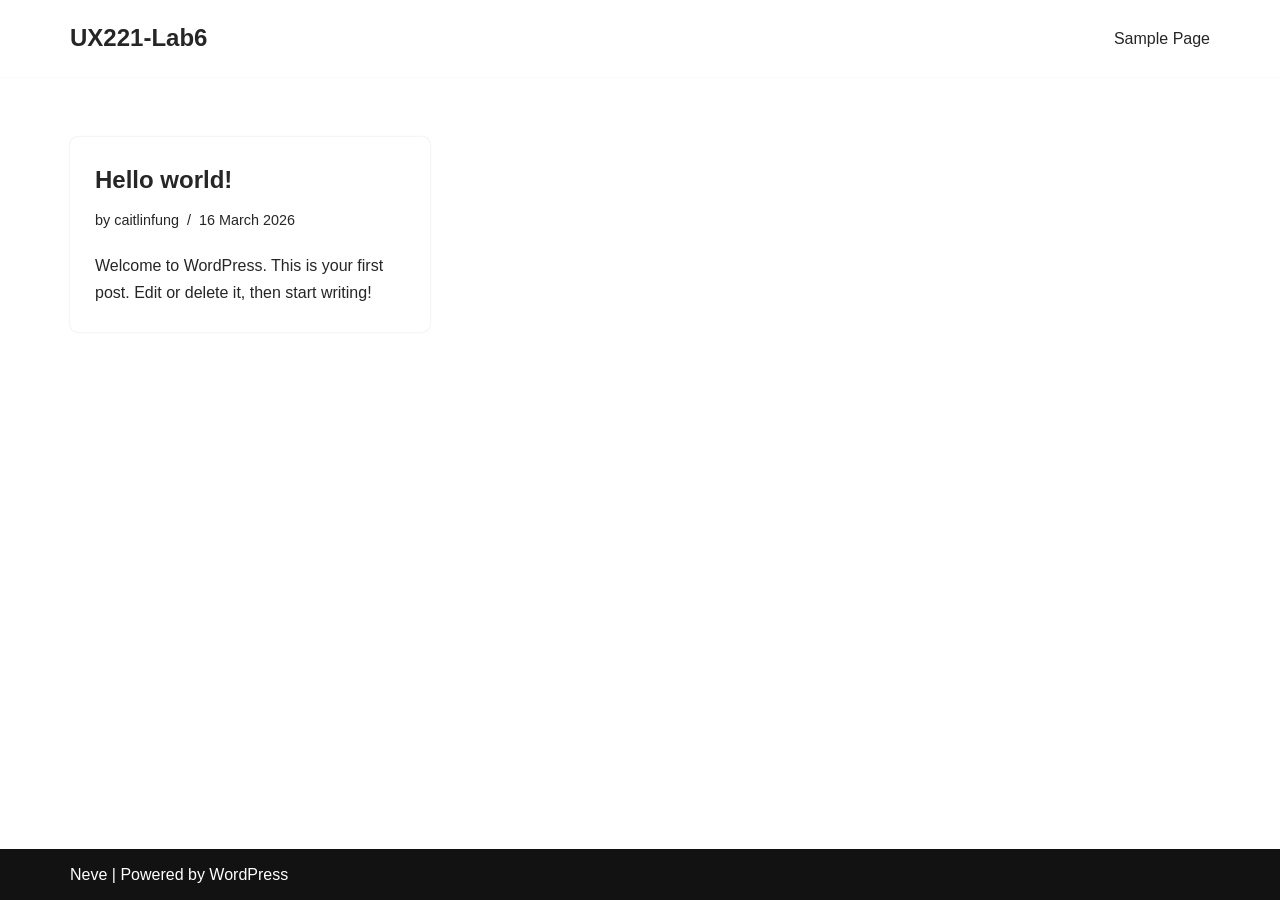
<file: author/caitlinfung/index.html>
<!DOCTYPE html>
<html lang="en-CA">

<head>
	
	<meta charset="UTF-8">
	<meta name="viewport" content="width=device-width, initial-scale=1, minimum-scale=1">
	<link rel="profile" href="https://gmpg.org/xfn/11">
		<title>caitlinfung &#8211; UX221-Lab6</title>
<meta name='robots' content='max-image-preview:large' />
<link rel='dns-prefetch' href='//localhost' />
<link rel="alternate" type="application/rss+xml" title="UX221-Lab6 &raquo; Feed" href="/feed/" />
<link rel="alternate" type="application/rss+xml" title="UX221-Lab6 &raquo; Comments Feed" href="/comments/feed/" />
<link rel="alternate" type="application/rss+xml" title="UX221-Lab6 &raquo; Posts by caitlinfung Feed" href="/author/caitlinfung/feed/" />
<style id='wp-img-auto-sizes-contain-inline-css'>
img:is([sizes=auto i],[sizes^="auto," i]){contain-intrinsic-size:3000px 1500px}
/*# sourceURL=wp-img-auto-sizes-contain-inline-css */
</style>
<style id='wp-emoji-styles-inline-css'>

	img.wp-smiley, img.emoji {
		display: inline !important;
		border: none !important;
		box-shadow: none !important;
		height: 1em !important;
		width: 1em !important;
		margin: 0 0.07em !important;
		vertical-align: -0.1em !important;
		background: none !important;
		padding: 0 !important;
	}
/*# sourceURL=wp-emoji-styles-inline-css */
</style>
<style id='wp-block-library-inline-css'>
:root{--wp-block-synced-color:#7a00df;--wp-block-synced-color--rgb:122,0,223;--wp-bound-block-color:var(--wp-block-synced-color);--wp-editor-canvas-background:#ddd;--wp-admin-theme-color:#007cba;--wp-admin-theme-color--rgb:0,124,186;--wp-admin-theme-color-darker-10:#006ba1;--wp-admin-theme-color-darker-10--rgb:0,107,160.5;--wp-admin-theme-color-darker-20:#005a87;--wp-admin-theme-color-darker-20--rgb:0,90,135;--wp-admin-border-width-focus:2px}@media (min-resolution:192dpi){:root{--wp-admin-border-width-focus:1.5px}}.wp-element-button{cursor:pointer}:root .has-very-light-gray-background-color{background-color:#eee}:root .has-very-dark-gray-background-color{background-color:#313131}:root .has-very-light-gray-color{color:#eee}:root .has-very-dark-gray-color{color:#313131}:root .has-vivid-green-cyan-to-vivid-cyan-blue-gradient-background{background:linear-gradient(135deg,#00d084,#0693e3)}:root .has-purple-crush-gradient-background{background:linear-gradient(135deg,#34e2e4,#4721fb 50%,#ab1dfe)}:root .has-hazy-dawn-gradient-background{background:linear-gradient(135deg,#faaca8,#dad0ec)}:root .has-subdued-olive-gradient-background{background:linear-gradient(135deg,#fafae1,#67a671)}:root .has-atomic-cream-gradient-background{background:linear-gradient(135deg,#fdd79a,#004a59)}:root .has-nightshade-gradient-background{background:linear-gradient(135deg,#330968,#31cdcf)}:root .has-midnight-gradient-background{background:linear-gradient(135deg,#020381,#2874fc)}:root{--wp--preset--font-size--normal:16px;--wp--preset--font-size--huge:42px}.has-regular-font-size{font-size:1em}.has-larger-font-size{font-size:2.625em}.has-normal-font-size{font-size:var(--wp--preset--font-size--normal)}.has-huge-font-size{font-size:var(--wp--preset--font-size--huge)}.has-text-align-center{text-align:center}.has-text-align-left{text-align:left}.has-text-align-right{text-align:right}.has-fit-text{white-space:nowrap!important}#end-resizable-editor-section{display:none}.aligncenter{clear:both}.items-justified-left{justify-content:flex-start}.items-justified-center{justify-content:center}.items-justified-right{justify-content:flex-end}.items-justified-space-between{justify-content:space-between}.screen-reader-text{border:0;clip-path:inset(50%);height:1px;margin:-1px;overflow:hidden;padding:0;position:absolute;width:1px;word-wrap:normal!important}.screen-reader-text:focus{background-color:#ddd;clip-path:none;color:#444;display:block;font-size:1em;height:auto;left:5px;line-height:normal;padding:15px 23px 14px;text-decoration:none;top:5px;width:auto;z-index:100000}html :where(.has-border-color){border-style:solid}html :where([style*=border-top-color]){border-top-style:solid}html :where([style*=border-right-color]){border-right-style:solid}html :where([style*=border-bottom-color]){border-bottom-style:solid}html :where([style*=border-left-color]){border-left-style:solid}html :where([style*=border-width]){border-style:solid}html :where([style*=border-top-width]){border-top-style:solid}html :where([style*=border-right-width]){border-right-style:solid}html :where([style*=border-bottom-width]){border-bottom-style:solid}html :where([style*=border-left-width]){border-left-style:solid}html :where(img[class*=wp-image-]){height:auto;max-width:100%}:where(figure){margin:0 0 1em}html :where(.is-position-sticky){--wp-admin--admin-bar--position-offset:var(--wp-admin--admin-bar--height,0px)}@media screen and (max-width:600px){html :where(.is-position-sticky){--wp-admin--admin-bar--position-offset:0px}}

/*# sourceURL=wp-block-library-inline-css */
</style>
<style id='wp-block-paragraph-inline-css'>
.is-small-text{font-size:.875em}.is-regular-text{font-size:1em}.is-large-text{font-size:2.25em}.is-larger-text{font-size:3em}.has-drop-cap:not(:focus):first-letter{float:left;font-size:8.4em;font-style:normal;font-weight:100;line-height:.68;margin:.05em .1em 0 0;text-transform:uppercase}body.rtl .has-drop-cap:not(:focus):first-letter{float:none;margin-left:.1em}p.has-drop-cap.has-background{overflow:hidden}:root :where(p.has-background){padding:1.25em 2.375em}:where(p.has-text-color:not(.has-link-color)) a{color:inherit}p.has-text-align-left[style*="writing-mode:vertical-lr"],p.has-text-align-right[style*="writing-mode:vertical-rl"]{rotate:180deg}
/*# sourceURL=/wp-includes/blocks/paragraph/style.min.css */
</style>

<style id='classic-theme-styles-inline-css'>
/*! This file is auto-generated */
.wp-block-button__link{color:#fff;background-color:#32373c;border-radius:9999px;box-shadow:none;text-decoration:none;padding:calc(.667em + 2px) calc(1.333em + 2px);font-size:1.125em}.wp-block-file__button{background:#32373c;color:#fff;text-decoration:none}
/*# sourceURL=/wp-includes/css/classic-themes.min.css */
</style>
<style id='global-styles-inline-css'>
:root{--wp--preset--aspect-ratio--square: 1;--wp--preset--aspect-ratio--4-3: 4/3;--wp--preset--aspect-ratio--3-4: 3/4;--wp--preset--aspect-ratio--3-2: 3/2;--wp--preset--aspect-ratio--2-3: 2/3;--wp--preset--aspect-ratio--16-9: 16/9;--wp--preset--aspect-ratio--9-16: 9/16;--wp--preset--color--black: #000000;--wp--preset--color--cyan-bluish-gray: #abb8c3;--wp--preset--color--white: #ffffff;--wp--preset--color--pale-pink: #f78da7;--wp--preset--color--vivid-red: #cf2e2e;--wp--preset--color--luminous-vivid-orange: #ff6900;--wp--preset--color--luminous-vivid-amber: #fcb900;--wp--preset--color--light-green-cyan: #7bdcb5;--wp--preset--color--vivid-green-cyan: #00d084;--wp--preset--color--pale-cyan-blue: #8ed1fc;--wp--preset--color--vivid-cyan-blue: #0693e3;--wp--preset--color--vivid-purple: #9b51e0;--wp--preset--color--neve-link-color: var(--nv-primary-accent);--wp--preset--color--neve-link-hover-color: var(--nv-secondary-accent);--wp--preset--color--nv-site-bg: var(--nv-site-bg);--wp--preset--color--nv-light-bg: var(--nv-light-bg);--wp--preset--color--nv-dark-bg: var(--nv-dark-bg);--wp--preset--color--neve-text-color: var(--nv-text-color);--wp--preset--color--nv-text-dark-bg: var(--nv-text-dark-bg);--wp--preset--color--nv-c-1: var(--nv-c-1);--wp--preset--color--nv-c-2: var(--nv-c-2);--wp--preset--gradient--vivid-cyan-blue-to-vivid-purple: linear-gradient(135deg,rgb(6,147,227) 0%,rgb(155,81,224) 100%);--wp--preset--gradient--light-green-cyan-to-vivid-green-cyan: linear-gradient(135deg,rgb(122,220,180) 0%,rgb(0,208,130) 100%);--wp--preset--gradient--luminous-vivid-amber-to-luminous-vivid-orange: linear-gradient(135deg,rgb(252,185,0) 0%,rgb(255,105,0) 100%);--wp--preset--gradient--luminous-vivid-orange-to-vivid-red: linear-gradient(135deg,rgb(255,105,0) 0%,rgb(207,46,46) 100%);--wp--preset--gradient--very-light-gray-to-cyan-bluish-gray: linear-gradient(135deg,rgb(238,238,238) 0%,rgb(169,184,195) 100%);--wp--preset--gradient--cool-to-warm-spectrum: linear-gradient(135deg,rgb(74,234,220) 0%,rgb(151,120,209) 20%,rgb(207,42,186) 40%,rgb(238,44,130) 60%,rgb(251,105,98) 80%,rgb(254,248,76) 100%);--wp--preset--gradient--blush-light-purple: linear-gradient(135deg,rgb(255,206,236) 0%,rgb(152,150,240) 100%);--wp--preset--gradient--blush-bordeaux: linear-gradient(135deg,rgb(254,205,165) 0%,rgb(254,45,45) 50%,rgb(107,0,62) 100%);--wp--preset--gradient--luminous-dusk: linear-gradient(135deg,rgb(255,203,112) 0%,rgb(199,81,192) 50%,rgb(65,88,208) 100%);--wp--preset--gradient--pale-ocean: linear-gradient(135deg,rgb(255,245,203) 0%,rgb(182,227,212) 50%,rgb(51,167,181) 100%);--wp--preset--gradient--electric-grass: linear-gradient(135deg,rgb(202,248,128) 0%,rgb(113,206,126) 100%);--wp--preset--gradient--midnight: linear-gradient(135deg,rgb(2,3,129) 0%,rgb(40,116,252) 100%);--wp--preset--font-size--small: 13px;--wp--preset--font-size--medium: 20px;--wp--preset--font-size--large: 36px;--wp--preset--font-size--x-large: 42px;--wp--preset--spacing--20: 0.44rem;--wp--preset--spacing--30: 0.67rem;--wp--preset--spacing--40: 1rem;--wp--preset--spacing--50: 1.5rem;--wp--preset--spacing--60: 2.25rem;--wp--preset--spacing--70: 3.38rem;--wp--preset--spacing--80: 5.06rem;--wp--preset--shadow--natural: 6px 6px 9px rgba(0, 0, 0, 0.2);--wp--preset--shadow--deep: 12px 12px 50px rgba(0, 0, 0, 0.4);--wp--preset--shadow--sharp: 6px 6px 0px rgba(0, 0, 0, 0.2);--wp--preset--shadow--outlined: 6px 6px 0px -3px rgb(255, 255, 255), 6px 6px rgb(0, 0, 0);--wp--preset--shadow--crisp: 6px 6px 0px rgb(0, 0, 0);}:where(.is-layout-flex){gap: 0.5em;}:where(.is-layout-grid){gap: 0.5em;}body .is-layout-flex{display: flex;}.is-layout-flex{flex-wrap: wrap;align-items: center;}.is-layout-flex > :is(*, div){margin: 0;}body .is-layout-grid{display: grid;}.is-layout-grid > :is(*, div){margin: 0;}:where(.wp-block-columns.is-layout-flex){gap: 2em;}:where(.wp-block-columns.is-layout-grid){gap: 2em;}:where(.wp-block-post-template.is-layout-flex){gap: 1.25em;}:where(.wp-block-post-template.is-layout-grid){gap: 1.25em;}.has-black-color{color: var(--wp--preset--color--black) !important;}.has-cyan-bluish-gray-color{color: var(--wp--preset--color--cyan-bluish-gray) !important;}.has-white-color{color: var(--wp--preset--color--white) !important;}.has-pale-pink-color{color: var(--wp--preset--color--pale-pink) !important;}.has-vivid-red-color{color: var(--wp--preset--color--vivid-red) !important;}.has-luminous-vivid-orange-color{color: var(--wp--preset--color--luminous-vivid-orange) !important;}.has-luminous-vivid-amber-color{color: var(--wp--preset--color--luminous-vivid-amber) !important;}.has-light-green-cyan-color{color: var(--wp--preset--color--light-green-cyan) !important;}.has-vivid-green-cyan-color{color: var(--wp--preset--color--vivid-green-cyan) !important;}.has-pale-cyan-blue-color{color: var(--wp--preset--color--pale-cyan-blue) !important;}.has-vivid-cyan-blue-color{color: var(--wp--preset--color--vivid-cyan-blue) !important;}.has-vivid-purple-color{color: var(--wp--preset--color--vivid-purple) !important;}.has-neve-link-color-color{color: var(--wp--preset--color--neve-link-color) !important;}.has-neve-link-hover-color-color{color: var(--wp--preset--color--neve-link-hover-color) !important;}.has-nv-site-bg-color{color: var(--wp--preset--color--nv-site-bg) !important;}.has-nv-light-bg-color{color: var(--wp--preset--color--nv-light-bg) !important;}.has-nv-dark-bg-color{color: var(--wp--preset--color--nv-dark-bg) !important;}.has-neve-text-color-color{color: var(--wp--preset--color--neve-text-color) !important;}.has-nv-text-dark-bg-color{color: var(--wp--preset--color--nv-text-dark-bg) !important;}.has-nv-c-1-color{color: var(--wp--preset--color--nv-c-1) !important;}.has-nv-c-2-color{color: var(--wp--preset--color--nv-c-2) !important;}.has-black-background-color{background-color: var(--wp--preset--color--black) !important;}.has-cyan-bluish-gray-background-color{background-color: var(--wp--preset--color--cyan-bluish-gray) !important;}.has-white-background-color{background-color: var(--wp--preset--color--white) !important;}.has-pale-pink-background-color{background-color: var(--wp--preset--color--pale-pink) !important;}.has-vivid-red-background-color{background-color: var(--wp--preset--color--vivid-red) !important;}.has-luminous-vivid-orange-background-color{background-color: var(--wp--preset--color--luminous-vivid-orange) !important;}.has-luminous-vivid-amber-background-color{background-color: var(--wp--preset--color--luminous-vivid-amber) !important;}.has-light-green-cyan-background-color{background-color: var(--wp--preset--color--light-green-cyan) !important;}.has-vivid-green-cyan-background-color{background-color: var(--wp--preset--color--vivid-green-cyan) !important;}.has-pale-cyan-blue-background-color{background-color: var(--wp--preset--color--pale-cyan-blue) !important;}.has-vivid-cyan-blue-background-color{background-color: var(--wp--preset--color--vivid-cyan-blue) !important;}.has-vivid-purple-background-color{background-color: var(--wp--preset--color--vivid-purple) !important;}.has-neve-link-color-background-color{background-color: var(--wp--preset--color--neve-link-color) !important;}.has-neve-link-hover-color-background-color{background-color: var(--wp--preset--color--neve-link-hover-color) !important;}.has-nv-site-bg-background-color{background-color: var(--wp--preset--color--nv-site-bg) !important;}.has-nv-light-bg-background-color{background-color: var(--wp--preset--color--nv-light-bg) !important;}.has-nv-dark-bg-background-color{background-color: var(--wp--preset--color--nv-dark-bg) !important;}.has-neve-text-color-background-color{background-color: var(--wp--preset--color--neve-text-color) !important;}.has-nv-text-dark-bg-background-color{background-color: var(--wp--preset--color--nv-text-dark-bg) !important;}.has-nv-c-1-background-color{background-color: var(--wp--preset--color--nv-c-1) !important;}.has-nv-c-2-background-color{background-color: var(--wp--preset--color--nv-c-2) !important;}.has-black-border-color{border-color: var(--wp--preset--color--black) !important;}.has-cyan-bluish-gray-border-color{border-color: var(--wp--preset--color--cyan-bluish-gray) !important;}.has-white-border-color{border-color: var(--wp--preset--color--white) !important;}.has-pale-pink-border-color{border-color: var(--wp--preset--color--pale-pink) !important;}.has-vivid-red-border-color{border-color: var(--wp--preset--color--vivid-red) !important;}.has-luminous-vivid-orange-border-color{border-color: var(--wp--preset--color--luminous-vivid-orange) !important;}.has-luminous-vivid-amber-border-color{border-color: var(--wp--preset--color--luminous-vivid-amber) !important;}.has-light-green-cyan-border-color{border-color: var(--wp--preset--color--light-green-cyan) !important;}.has-vivid-green-cyan-border-color{border-color: var(--wp--preset--color--vivid-green-cyan) !important;}.has-pale-cyan-blue-border-color{border-color: var(--wp--preset--color--pale-cyan-blue) !important;}.has-vivid-cyan-blue-border-color{border-color: var(--wp--preset--color--vivid-cyan-blue) !important;}.has-vivid-purple-border-color{border-color: var(--wp--preset--color--vivid-purple) !important;}.has-neve-link-color-border-color{border-color: var(--wp--preset--color--neve-link-color) !important;}.has-neve-link-hover-color-border-color{border-color: var(--wp--preset--color--neve-link-hover-color) !important;}.has-nv-site-bg-border-color{border-color: var(--wp--preset--color--nv-site-bg) !important;}.has-nv-light-bg-border-color{border-color: var(--wp--preset--color--nv-light-bg) !important;}.has-nv-dark-bg-border-color{border-color: var(--wp--preset--color--nv-dark-bg) !important;}.has-neve-text-color-border-color{border-color: var(--wp--preset--color--neve-text-color) !important;}.has-nv-text-dark-bg-border-color{border-color: var(--wp--preset--color--nv-text-dark-bg) !important;}.has-nv-c-1-border-color{border-color: var(--wp--preset--color--nv-c-1) !important;}.has-nv-c-2-border-color{border-color: var(--wp--preset--color--nv-c-2) !important;}.has-vivid-cyan-blue-to-vivid-purple-gradient-background{background: var(--wp--preset--gradient--vivid-cyan-blue-to-vivid-purple) !important;}.has-light-green-cyan-to-vivid-green-cyan-gradient-background{background: var(--wp--preset--gradient--light-green-cyan-to-vivid-green-cyan) !important;}.has-luminous-vivid-amber-to-luminous-vivid-orange-gradient-background{background: var(--wp--preset--gradient--luminous-vivid-amber-to-luminous-vivid-orange) !important;}.has-luminous-vivid-orange-to-vivid-red-gradient-background{background: var(--wp--preset--gradient--luminous-vivid-orange-to-vivid-red) !important;}.has-very-light-gray-to-cyan-bluish-gray-gradient-background{background: var(--wp--preset--gradient--very-light-gray-to-cyan-bluish-gray) !important;}.has-cool-to-warm-spectrum-gradient-background{background: var(--wp--preset--gradient--cool-to-warm-spectrum) !important;}.has-blush-light-purple-gradient-background{background: var(--wp--preset--gradient--blush-light-purple) !important;}.has-blush-bordeaux-gradient-background{background: var(--wp--preset--gradient--blush-bordeaux) !important;}.has-luminous-dusk-gradient-background{background: var(--wp--preset--gradient--luminous-dusk) !important;}.has-pale-ocean-gradient-background{background: var(--wp--preset--gradient--pale-ocean) !important;}.has-electric-grass-gradient-background{background: var(--wp--preset--gradient--electric-grass) !important;}.has-midnight-gradient-background{background: var(--wp--preset--gradient--midnight) !important;}.has-small-font-size{font-size: var(--wp--preset--font-size--small) !important;}.has-medium-font-size{font-size: var(--wp--preset--font-size--medium) !important;}.has-large-font-size{font-size: var(--wp--preset--font-size--large) !important;}.has-x-large-font-size{font-size: var(--wp--preset--font-size--x-large) !important;}
/*# sourceURL=global-styles-inline-css */
</style>

<link rel='stylesheet' id='parent-style-css' href='/wp-content/themes/neve/style.css?ver=6.9.4' media='all' />
<link rel='stylesheet' id='child-style-css' href='/wp-content/themes/childtheme/style.css?ver=6.9.4' media='all' />
<link rel='stylesheet' id='neve-style-css' href='/wp-content/themes/neve/style-main-new.min.css?ver=4.2.3' media='all' />
<style id='neve-style-inline-css'>
.is-menu-sidebar .header-menu-sidebar { visibility: visible; }.is-menu-sidebar.menu_sidebar_slide_left .header-menu-sidebar { transform: translate3d(0, 0, 0); left: 0; }.is-menu-sidebar.menu_sidebar_slide_right .header-menu-sidebar { transform: translate3d(0, 0, 0); right: 0; }.is-menu-sidebar.menu_sidebar_pull_right .header-menu-sidebar, .is-menu-sidebar.menu_sidebar_pull_left .header-menu-sidebar { transform: translateX(0); }.is-menu-sidebar.menu_sidebar_dropdown .header-menu-sidebar { height: auto; }.is-menu-sidebar.menu_sidebar_dropdown .header-menu-sidebar-inner { max-height: 400px; padding: 20px 0; }.is-menu-sidebar.menu_sidebar_full_canvas .header-menu-sidebar { opacity: 1; }.header-menu-sidebar .menu-item-nav-search:not(.floating) { pointer-events: none; }.header-menu-sidebar .menu-item-nav-search .is-menu-sidebar { pointer-events: unset; }@media screen and (max-width: 960px) { .builder-item.cr .item--inner { --textalign: center; --justify: center; } }
.nv-meta-list li.meta:not(:last-child):after { content:"/" }.nv-meta-list .no-mobile{
			display:none;
		}.nv-meta-list li.last::after{
			content: ""!important;
		}@media (min-width: 769px) {
			.nv-meta-list .no-mobile {
				display: inline-block;
			}
			.nv-meta-list li.last:not(:last-child)::after {
		 		content: "/" !important;
			}
		}
 :root{ --container: 748px;--postwidth:100%; --primarybtnbg: var(--nv-primary-accent); --primarybtnhoverbg: var(--nv-primary-accent); --primarybtncolor: #fff; --secondarybtncolor: var(--nv-primary-accent); --primarybtnhovercolor: #fff; --secondarybtnhovercolor: var(--nv-primary-accent);--primarybtnborderradius:3px;--secondarybtnborderradius:3px;--secondarybtnborderwidth:3px;--btnpadding:13px 15px;--primarybtnpadding:13px 15px;--secondarybtnpadding:calc(13px - 3px) calc(15px - 3px); --bodyfontfamily: Arial,Helvetica,sans-serif; --bodyfontsize: 15px; --bodylineheight: 1.6; --bodyletterspacing: 0px; --bodyfontweight: 400; --h1fontsize: 36px; --h1fontweight: 700; --h1lineheight: 1.2; --h1letterspacing: 0px; --h1texttransform: none; --h2fontsize: 28px; --h2fontweight: 700; --h2lineheight: 1.3; --h2letterspacing: 0px; --h2texttransform: none; --h3fontsize: 24px; --h3fontweight: 700; --h3lineheight: 1.4; --h3letterspacing: 0px; --h3texttransform: none; --h4fontsize: 20px; --h4fontweight: 700; --h4lineheight: 1.6; --h4letterspacing: 0px; --h4texttransform: none; --h5fontsize: 16px; --h5fontweight: 700; --h5lineheight: 1.6; --h5letterspacing: 0px; --h5texttransform: none; --h6fontsize: 14px; --h6fontweight: 700; --h6lineheight: 1.6; --h6letterspacing: 0px; --h6texttransform: none;--formfieldborderwidth:2px;--formfieldborderradius:3px; --formfieldbgcolor: var(--nv-site-bg); --formfieldbordercolor: #dddddd; --formfieldcolor: var(--nv-text-color);--formfieldpadding:10px 12px; } .nv-post-thumbnail-wrap img{ aspect-ratio: 4/3; object-fit: cover; } .layout-grid .nv-post-thumbnail-wrap{ margin-right:-25px;margin-left:-25px; } .nv-index-posts{ --borderradius:8px;--padding:25px 25px 25px 25px;--cardboxshadow:0 0 2px 0 rgba(0,0,0,0.15); --cardbgcolor: var(--nv-site-bg); --cardcolor: var(--nv-text-color); } .single-post-container .alignfull > [class*="__inner-container"], .single-post-container .alignwide > [class*="__inner-container"]{ max-width:718px } .nv-meta-list{ --avatarsize: 20px; } .single .nv-meta-list{ --avatarsize: 20px; } .nv-is-boxed.nv-comments-wrap{ --padding:20px; } .nv-is-boxed.comment-respond{ --padding:20px; } .single:not(.single-product), .page{ --c-vspace:0 0 0 0;; } .scroll-to-top{ --color: var(--nv-text-dark-bg);--padding:8px 10px; --borderradius: 3px; --bgcolor: var(--nv-primary-accent); --hovercolor: var(--nv-text-dark-bg); --hoverbgcolor: var(--nv-primary-accent);--size:16px; } .global-styled{ --bgcolor: var(--nv-site-bg); } .header-top{ --rowbcolor: var(--nv-light-bg); --color: var(--nv-text-color); --bgcolor: var(--nv-site-bg); } .header-main{ --rowbcolor: var(--nv-light-bg); --color: var(--nv-text-color); --bgcolor: var(--nv-site-bg); } .header-bottom{ --rowbcolor: var(--nv-light-bg); --color: var(--nv-text-color); --bgcolor: var(--nv-site-bg); } .header-menu-sidebar-bg{ --justify: flex-start; --textalign: left;--flexg: 1;--wrapdropdownwidth: auto; --color: var(--nv-text-color); --bgcolor: var(--nv-site-bg); } .header-menu-sidebar{ width: 360px; } .builder-item--logo{ --maxwidth: 120px; --fs: 24px;--padding:10px 0;--margin:0; --textalign: left;--justify: flex-start; } .builder-item--nav-icon,.header-menu-sidebar .close-sidebar-panel .navbar-toggle{ --borderradius:0; } .builder-item--nav-icon{ --label-margin:0 5px 0 0;;--padding:10px 15px;--margin:0; } .builder-item--primary-menu{ --hovercolor: var(--nv-secondary-accent); --hovertextcolor: var(--nv-text-color); --activecolor: var(--nv-primary-accent); --spacing: 20px; --height: 25px;--padding:0;--margin:0; --fontsize: 1em; --lineheight: 1.6; --letterspacing: 0px; --fontweight: 500; --texttransform: none; --iconsize: 1em; } .hfg-is-group.has-primary-menu .inherit-ff{ --inheritedfw: 500; } .footer-top-inner .row{ grid-template-columns:1fr 1fr 1fr; --valign: flex-start; } .footer-top{ --rowbcolor: var(--nv-light-bg); --color: var(--nv-text-color); --bgcolor: var(--nv-site-bg); } .footer-main-inner .row{ grid-template-columns:1fr 1fr 1fr; --valign: flex-start; } .footer-main{ --rowbcolor: var(--nv-light-bg); --color: var(--nv-text-color); --bgcolor: var(--nv-site-bg); } .footer-bottom-inner .row{ grid-template-columns:1fr 1fr 1fr; --valign: flex-start; } .footer-bottom{ --rowbcolor: var(--nv-light-bg); --color: var(--nv-text-dark-bg); --bgcolor: var(--nv-dark-bg); } @media(min-width: 576px){ :root{ --container: 992px;--postwidth:50%;--btnpadding:13px 15px;--primarybtnpadding:13px 15px;--secondarybtnpadding:calc(13px - 3px) calc(15px - 3px); --bodyfontsize: 16px; --bodylineheight: 1.6; --bodyletterspacing: 0px; --h1fontsize: 38px; --h1lineheight: 1.2; --h1letterspacing: 0px; --h2fontsize: 30px; --h2lineheight: 1.2; --h2letterspacing: 0px; --h3fontsize: 26px; --h3lineheight: 1.4; --h3letterspacing: 0px; --h4fontsize: 22px; --h4lineheight: 1.5; --h4letterspacing: 0px; --h5fontsize: 18px; --h5lineheight: 1.6; --h5letterspacing: 0px; --h6fontsize: 14px; --h6lineheight: 1.6; --h6letterspacing: 0px; } .layout-grid .nv-post-thumbnail-wrap{ margin-right:-25px;margin-left:-25px; } .nv-index-posts{ --padding:25px 25px 25px 25px; } .single-post-container .alignfull > [class*="__inner-container"], .single-post-container .alignwide > [class*="__inner-container"]{ max-width:962px } .nv-meta-list{ --avatarsize: 20px; } .single .nv-meta-list{ --avatarsize: 20px; } .nv-is-boxed.nv-comments-wrap{ --padding:30px; } .nv-is-boxed.comment-respond{ --padding:30px; } .single:not(.single-product), .page{ --c-vspace:0 0 0 0;; } .scroll-to-top{ --padding:8px 10px;--size:16px; } .header-menu-sidebar-bg{ --justify: flex-start; --textalign: left;--flexg: 1;--wrapdropdownwidth: auto; } .header-menu-sidebar{ width: 360px; } .builder-item--logo{ --maxwidth: 120px; --fs: 24px;--padding:10px 0;--margin:0; --textalign: left;--justify: flex-start; } .builder-item--nav-icon{ --label-margin:0 5px 0 0;;--padding:10px 15px;--margin:0; } .builder-item--primary-menu{ --spacing: 20px; --height: 25px;--padding:0;--margin:0; --fontsize: 1em; --lineheight: 1.6; --letterspacing: 0px; --iconsize: 1em; } }@media(min-width: 960px){ :root{ --container: 1170px;--postwidth:33.333333333333%;--btnpadding:13px 15px;--primarybtnpadding:13px 15px;--secondarybtnpadding:calc(13px - 3px) calc(15px - 3px); --bodyfontsize: 16px; --bodylineheight: 1.7; --bodyletterspacing: 0px; --h1fontsize: 40px; --h1lineheight: 1.1; --h1letterspacing: 0px; --h2fontsize: 32px; --h2lineheight: 1.2; --h2letterspacing: 0px; --h3fontsize: 28px; --h3lineheight: 1.4; --h3letterspacing: 0px; --h4fontsize: 24px; --h4lineheight: 1.5; --h4letterspacing: 0px; --h5fontsize: 20px; --h5lineheight: 1.6; --h5letterspacing: 0px; --h6fontsize: 16px; --h6lineheight: 1.6; --h6letterspacing: 0px; } .layout-grid .nv-post-thumbnail-wrap{ margin-right:-25px;margin-left:-25px; } .nv-index-posts{ --padding:25px 25px 25px 25px; } body:not(.single):not(.archive):not(.blog):not(.search):not(.error404) .neve-main > .container .col, body.post-type-archive-course .neve-main > .container .col, body.post-type-archive-llms_membership .neve-main > .container .col{ max-width: 100%; } body:not(.single):not(.archive):not(.blog):not(.search):not(.error404) .nv-sidebar-wrap, body.post-type-archive-course .nv-sidebar-wrap, body.post-type-archive-llms_membership .nv-sidebar-wrap{ max-width: 0%; } .neve-main > .archive-container .nv-index-posts.col{ max-width: 100%; } .neve-main > .archive-container .nv-sidebar-wrap{ max-width: 0%; } .neve-main > .single-post-container .nv-single-post-wrap.col{ max-width: 70%; } .single-post-container .alignfull > [class*="__inner-container"], .single-post-container .alignwide > [class*="__inner-container"]{ max-width:789px } .container-fluid.single-post-container .alignfull > [class*="__inner-container"], .container-fluid.single-post-container .alignwide > [class*="__inner-container"]{ max-width:calc(70% + 15px) } .neve-main > .single-post-container .nv-sidebar-wrap{ max-width: 30%; } .nv-meta-list{ --avatarsize: 20px; } .single .nv-meta-list{ --avatarsize: 20px; } .nv-is-boxed.nv-comments-wrap{ --padding:40px; } .nv-is-boxed.comment-respond{ --padding:40px; } .single:not(.single-product), .page{ --c-vspace:0 0 0 0;; } .scroll-to-top{ --padding:8px 10px;--size:16px; } .header-menu-sidebar-bg{ --justify: flex-start; --textalign: left;--flexg: 1;--wrapdropdownwidth: auto; } .header-menu-sidebar{ width: 360px; } .builder-item--logo{ --maxwidth: 120px; --fs: 24px;--padding:10px 0;--margin:0; --textalign: left;--justify: flex-start; } .builder-item--nav-icon{ --label-margin:0 5px 0 0;;--padding:10px 15px;--margin:0; } .builder-item--primary-menu{ --spacing: 20px; --height: 25px;--padding:0;--margin:0; --fontsize: 1em; --lineheight: 1.6; --letterspacing: 0px; --iconsize: 1em; } }.scroll-to-top {right: 20px; border: none; position: fixed; bottom: 30px; display: none; opacity: 0; visibility: hidden; transition: opacity 0.3s ease-in-out, visibility 0.3s ease-in-out; align-items: center; justify-content: center; z-index: 999; } @supports (-webkit-overflow-scrolling: touch) { .scroll-to-top { bottom: 74px; } } .scroll-to-top.image { background-position: center; } .scroll-to-top .scroll-to-top-image { width: 100%; height: 100%; } .scroll-to-top .scroll-to-top-label { margin: 0; padding: 5px; } .scroll-to-top:hover { text-decoration: none; } .scroll-to-top.scroll-to-top-left {left: 20px; right: unset;} .scroll-to-top.scroll-show-mobile { display: flex; } @media (min-width: 960px) { .scroll-to-top { display: flex; } }.scroll-to-top { color: var(--color); padding: var(--padding); border-radius: var(--borderradius); background: var(--bgcolor); } .scroll-to-top:hover, .scroll-to-top:focus { color: var(--hovercolor); background: var(--hoverbgcolor); } .scroll-to-top-icon, .scroll-to-top.image .scroll-to-top-image { width: var(--size); height: var(--size); } .scroll-to-top-image { background-image: var(--bgimage); background-size: cover; }:root{--nv-primary-accent:#2f5aae;--nv-secondary-accent:#2f5aae;--nv-site-bg:#ffffff;--nv-light-bg:#f4f5f7;--nv-dark-bg:#121212;--nv-text-color:#272626;--nv-text-dark-bg:#ffffff;--nv-c-1:#9463ae;--nv-c-2:#be574b;--nv-fallback-ff:Arial, Helvetica, sans-serif;}
/*# sourceURL=neve-style-inline-css */
</style>
<script src="/wp-content/themes/childtheme/customElements.js?ver=6.9.4" id="custom_javascript-js"></script>
<link rel="https://api.w.org/" href="/wp-json/" /><link rel="alternate" title="JSON" type="application/json" href="/wp-json/wp/v2/users/1" /><link rel="EditURI" type="application/rsd+xml" title="RSD" href="/xmlrpc.php?rsd" />
<meta name="generator" content="WordPress 6.9.4" />

	</head>

<body  class="archive author author-caitlinfung author-1 wp-theme-neve wp-child-theme-childtheme  nv-blog-grid nv-sidebar-full-width menu_sidebar_slide_left" id="neve_body"  >
<div class="wrapper">
	
	<header class="header"  >
		<a class="neve-skip-link show-on-focus" href="#content" >
			Skip to content		</a>
		<div id="header-grid"  class="hfg_header site-header">
	
<nav class="header--row header-main hide-on-mobile hide-on-tablet layout-full-contained nv-navbar header--row"
	data-row-id="main" data-show-on="desktop">

	<div
		class="header--row-inner header-main-inner">
		<div class="container">
			<div
				class="row row--wrapper"
				data-section="hfg_header_layout_main" >
				<div class="hfg-slot left"><div class="builder-item desktop-left"><div class="item--inner builder-item--logo"
		data-section="title_tagline"
		data-item-id="logo">
	
<div class="site-logo">
	<a class="brand" href="/" aria-label="UX221-Lab6" rel="home"><div class="nv-title-tagline-wrap"><p class="site-title">UX221-Lab6</p><small></small></div></a></div>
	</div>

</div></div><div class="hfg-slot right"><div class="builder-item has-nav"><div class="item--inner builder-item--primary-menu has_menu"
		data-section="header_menu_primary"
		data-item-id="primary-menu">
	<div class="nv-nav-wrap">
	<div role="navigation" class="nav-menu-primary"
			aria-label="Primary Menu">

		<ul id="nv-primary-navigation-main" class="primary-menu-ul nav-ul"><li class="page_item page-item-2"><a href="/sample-page/">Sample Page</a></li></ul>	</div>
</div>

	</div>

</div></div>							</div>
		</div>
	</div>
</nav>


<nav class="header--row header-main hide-on-desktop layout-full-contained nv-navbar header--row"
	data-row-id="main" data-show-on="mobile">

	<div
		class="header--row-inner header-main-inner">
		<div class="container">
			<div
				class="row row--wrapper"
				data-section="hfg_header_layout_main" >
				<div class="hfg-slot left"><div class="builder-item tablet-left mobile-left"><div class="item--inner builder-item--logo"
		data-section="title_tagline"
		data-item-id="logo">
	
<div class="site-logo">
	<a class="brand" href="/" aria-label="UX221-Lab6" rel="home"><div class="nv-title-tagline-wrap"><p class="site-title">UX221-Lab6</p><small></small></div></a></div>
	</div>

</div></div><div class="hfg-slot right"><div class="builder-item tablet-left mobile-left"><div class="item--inner builder-item--nav-icon"
		data-section="header_menu_icon"
		data-item-id="nav-icon">
	<div class="menu-mobile-toggle item-button navbar-toggle-wrapper">
	<button type="button" class=" navbar-toggle"
			value="Navigation Menu"
					aria-label="Navigation Menu "
			aria-expanded="false" onclick="if('undefined' !== typeof toggleAriaClick ) { toggleAriaClick() }">
					<span class="bars">
				<span class="icon-bar"></span>
				<span class="icon-bar"></span>
				<span class="icon-bar"></span>
			</span>
					<span class="screen-reader-text">Navigation Menu</span>
	</button>
</div> <!--.navbar-toggle-wrapper-->


	</div>

</div></div>							</div>
		</div>
	</div>
</nav>

<div
		id="header-menu-sidebar" class="header-menu-sidebar tcb menu-sidebar-panel slide_left hfg-pe"
		data-row-id="sidebar">
	<div id="header-menu-sidebar-bg" class="header-menu-sidebar-bg">
				<div class="close-sidebar-panel navbar-toggle-wrapper">
			<button type="button" class="hamburger is-active  navbar-toggle active" 					value="Navigation Menu"
					aria-label="Navigation Menu "
					aria-expanded="false" onclick="if('undefined' !== typeof toggleAriaClick ) { toggleAriaClick() }">
								<span class="bars">
						<span class="icon-bar"></span>
						<span class="icon-bar"></span>
						<span class="icon-bar"></span>
					</span>
								<span class="screen-reader-text">
			Navigation Menu					</span>
			</button>
		</div>
					<div id="header-menu-sidebar-inner" class="header-menu-sidebar-inner tcb ">
						<div class="builder-item has-nav"><div class="item--inner builder-item--primary-menu has_menu"
		data-section="header_menu_primary"
		data-item-id="primary-menu">
	<div class="nv-nav-wrap">
	<div role="navigation" class="nav-menu-primary"
			aria-label="Primary Menu">

		<ul id="nv-primary-navigation-sidebar" class="primary-menu-ul nav-ul"><li class="page_item page-item-2"><a href="/sample-page/">Sample Page</a></li></ul>	</div>
</div>

	</div>

</div>					</div>
	</div>
</div>
<div class="header-menu-sidebar-overlay hfg-ov hfg-pe" onclick="if('undefined' !== typeof toggleAriaClick ) { toggleAriaClick() }"></div>
</div>
	</header>

	<style>.nav-ul li:focus-within .wrap.active + .sub-menu { opacity: 1; visibility: visible; }.nav-ul li.neve-mega-menu:focus-within .wrap.active + .sub-menu { display: grid; }.nav-ul li > .wrap { display: flex; align-items: center; position: relative; padding: 0 4px; }.nav-ul:not(.menu-mobile):not(.neve-mega-menu) > li > .wrap > a { padding-top: 1px }</style>

	
	<main id="content" class="neve-main">

	<div class="container archive-container">

		
		<div class="row">
						<div class="nv-index-posts blog col">
				<div class="posts-wrapper"><article id="post-1" class="post-1 post type-post status-publish format-standard hentry category-uncategorized layout-grid ">

	<div class="article-content-col">
		<div class="content">
			<h2 class="blog-entry-title entry-title is-h4"><a href="/hello-world/" rel="bookmark">Hello world!</a></h2><ul class="nv-meta-list"><li  class="meta author vcard "><span class="author-name fn">by <a href="/author/caitlinfung/" title="Posts by caitlinfung" rel="author">caitlinfung</a></span></li><li class="meta date posted-on "><time class="entry-date published" datetime="2026-03-16T19:50:55-04:00" content="2026-03-16">16 March 2026</time></li></ul><div class="excerpt-wrap entry-summary" tabindex="0"><p>Welcome to WordPress. This is your first post. Edit or delete it, then start writing!</p>
</div>		</div>
	</div>
</article>
</div>				<div class="w-100"></div>
							</div>
					</div>
	</div>

</main><!--/.neve-main-->

<button tabindex="0" id="scroll-to-top" class="scroll-to-top scroll-to-top-right  scroll-show-mobile icon" aria-label="Scroll To Top"><svg class="scroll-to-top-icon" aria-hidden="true" role="img" xmlns="https://www.w3.org/2000/svg" width="15" height="15" viewBox="0 0 15 15"><rect width="15" height="15" fill="none"/><path fill="currentColor" d="M2,8.48l-.65-.65a.71.71,0,0,1,0-1L7,1.14a.72.72,0,0,1,1,0l5.69,5.7a.71.71,0,0,1,0,1L13,8.48a.71.71,0,0,1-1,0L8.67,4.94v8.42a.7.7,0,0,1-.7.7H7a.7.7,0,0,1-.7-.7V4.94L3,8.47a.7.7,0,0,1-1,0Z"/></svg></button><footer class="site-footer" id="site-footer"  >
	<div class="hfg_footer">
		<div class="footer--row footer-bottom layout-full-contained"
	id="cb-row--footer-desktop-bottom"
	data-row-id="bottom" data-show-on="desktop">
	<div
		class="footer--row-inner footer-bottom-inner footer-content-wrap">
		<div class="container">
			<div
				class="hfg-grid nv-footer-content hfg-grid-bottom row--wrapper row "
				data-section="hfg_footer_layout_bottom" >
				<div class="hfg-slot left"><div class="builder-item cr"><div class="item--inner"><div class="component-wrap"><div><p><a href="https://themeisle.com/themes/neve/" rel="nofollow">Neve</a> | Powered by <a href="https://wordpress.org" rel="nofollow">WordPress</a></p></div></div></div></div></div><div class="hfg-slot c-left"></div><div class="hfg-slot center"></div>							</div>
		</div>
	</div>
</div>

	</div>
</footer>

</div><!--/.wrapper-->
<script type="speculationrules">
{"prefetch":[{"source":"document","where":{"and":[{"href_matches":"/*"},{"not":{"href_matches":["/wp-*.php","/wp-admin/*","/wp-content/uploads/*","/wp-content/*","/wp-content/plugins/*","/wp-content/themes/childtheme/*","/wp-content/themes/neve/*","/*\\?(.+)"]}},{"not":{"selector_matches":"a[rel~=\"nofollow\"]"}},{"not":{"selector_matches":".no-prefetch, .no-prefetch a"}}]},"eagerness":"conservative"}]}
</script>
<script id="neve-script-js-extra">
var NeveProperties = {"ajaxurl":"/wp-admin/admin-ajax.php","nonce":"7af3c5d26d","isRTL":"","isCustomize":""};
//# sourceURL=neve-script-js-extra
</script>
<script src="/wp-content/themes/neve/assets/js/build/modern/frontend.js?ver=4.2.3" id="neve-script-js" async></script>
<script id="neve-script-js-after">
	var html = document.documentElement;
	var theme = html.getAttribute('data-neve-theme') || 'light';
	var variants = {"logo":{"light":{"src":false,"srcset":false,"sizes":false},"dark":{"src":false,"srcset":false,"sizes":false},"same":true}};

	function setCurrentTheme( theme ) {
		var pictures = document.getElementsByClassName( 'neve-site-logo' );
		for(var i = 0; i<pictures.length; i++) {
			var picture = pictures.item(i);
			if( ! picture ) {
				continue;
			};
			var fileExt = picture.src.slice((Math.max(0, picture.src.lastIndexOf(".")) || Infinity) + 1);
			if ( fileExt === 'svg' ) {
				picture.removeAttribute('width');
				picture.removeAttribute('height');
				picture.style = 'width: var(--maxwidth)';
			}
			var compId = picture.getAttribute('data-variant');
			if ( compId && variants[compId] ) {
				var isConditional = variants[compId]['same'];
				if ( theme === 'light' || isConditional || variants[compId]['dark']['src'] === false ) {
					picture.src = variants[compId]['light']['src'];
					picture.srcset = variants[compId]['light']['srcset'] || '';
					picture.sizes = variants[compId]['light']['sizes'];
					continue;
				};
				picture.src = variants[compId]['dark']['src'];
				picture.srcset = variants[compId]['dark']['srcset'] || '';
				picture.sizes = variants[compId]['dark']['sizes'];
			};
		};
	};

	var observer = new MutationObserver(function(mutations) {
		mutations.forEach(function(mutation) {
			if (mutation.type == 'attributes') {
				theme = html.getAttribute('data-neve-theme');
				setCurrentTheme(theme);
			};
		});
	});

	observer.observe(html, {
		attributes: true
	});
function toggleAriaClick() { function toggleAriaExpanded(toggle = 'true') { document.querySelectorAll('button.navbar-toggle').forEach(function(el) { if ( el.classList.contains('caret-wrap') ) { return; } el.setAttribute('aria-expanded', 'true' === el.getAttribute('aria-expanded') ? 'false' : toggle); }); } toggleAriaExpanded(); if ( document.body.hasAttribute('data-ftrap-listener') ) { return; } document.body.setAttribute('data-ftrap-listener', 'true'); document.addEventListener('ftrap-end', function() { toggleAriaExpanded('false'); }); }
//# sourceURL=neve-script-js-after
</script>
<script id="neve-scroll-to-top-js-extra">
var neveScrollOffset = {"offset":"0"};
//# sourceURL=neve-scroll-to-top-js-extra
</script>
<script src="/wp-content/themes/neve/assets/js/build/modern/scroll-to-top.js?ver=4.2.3" id="neve-scroll-to-top-js" async></script>
<script id="wp-emoji-settings" type="application/json">
{"baseUrl":"https://s.w.org/images/core/emoji/17.0.2/72x72/","ext":".png","svgUrl":"https://s.w.org/images/core/emoji/17.0.2/svg/","svgExt":".svg","source":{"concatemoji":"/wp-includes/js/wp-emoji-release.min.js?ver=6.9.4"}}
</script>
<script type="module">
/*! This file is auto-generated */
const a=JSON.parse(document.getElementById("wp-emoji-settings").textContent),o=(window._wpemojiSettings=a,"wpEmojiSettingsSupports"),s=["flag","emoji"];function i(e){try{var t={supportTests:e,timestamp:(new Date).valueOf()};sessionStorage.setItem(o,JSON.stringify(t))}catch(e){}}function c(e,t,n){e.clearRect(0,0,e.canvas.width,e.canvas.height),e.fillText(t,0,0);t=new Uint32Array(e.getImageData(0,0,e.canvas.width,e.canvas.height).data);e.clearRect(0,0,e.canvas.width,e.canvas.height),e.fillText(n,0,0);const a=new Uint32Array(e.getImageData(0,0,e.canvas.width,e.canvas.height).data);return t.every((e,t)=>e===a[t])}function p(e,t){e.clearRect(0,0,e.canvas.width,e.canvas.height),e.fillText(t,0,0);var n=e.getImageData(16,16,1,1);for(let e=0;e<n.data.length;e++)if(0!==n.data[e])return!1;return!0}function u(e,t,n,a){switch(t){case"flag":return n(e,"\ud83c\udff3\ufe0f\u200d\u26a7\ufe0f","\ud83c\udff3\ufe0f\u200b\u26a7\ufe0f")?!1:!n(e,"\ud83c\udde8\ud83c\uddf6","\ud83c\udde8\u200b\ud83c\uddf6")&&!n(e,"\ud83c\udff4\udb40\udc67\udb40\udc62\udb40\udc65\udb40\udc6e\udb40\udc67\udb40\udc7f","\ud83c\udff4\u200b\udb40\udc67\u200b\udb40\udc62\u200b\udb40\udc65\u200b\udb40\udc6e\u200b\udb40\udc67\u200b\udb40\udc7f");case"emoji":return!a(e,"\ud83e\u1fac8")}return!1}function f(e,t,n,a){let r;const o=(r="undefined"!=typeof WorkerGlobalScope&&self instanceof WorkerGlobalScope?new OffscreenCanvas(300,150):document.createElement("canvas")).getContext("2d",{willReadFrequently:!0}),s=(o.textBaseline="top",o.font="600 32px Arial",{});return e.forEach(e=>{s[e]=t(o,e,n,a)}),s}function r(e){var t=document.createElement("script");t.src=e,t.defer=!0,document.head.appendChild(t)}a.supports={everything:!0,everythingExceptFlag:!0},new Promise(t=>{let n=function(){try{var e=JSON.parse(sessionStorage.getItem(o));if("object"==typeof e&&"number"==typeof e.timestamp&&(new Date).valueOf()<e.timestamp+604800&&"object"==typeof e.supportTests)return e.supportTests}catch(e){}return null}();if(!n){if("undefined"!=typeof Worker&&"undefined"!=typeof OffscreenCanvas&&"undefined"!=typeof URL&&URL.createObjectURL&&"undefined"!=typeof Blob)try{var e="postMessage("+f.toString()+"("+[JSON.stringify(s),u.toString(),c.toString(),p.toString()].join(",")+"));",a=new Blob([e],{type:"text/javascript"});const r=new Worker(URL.createObjectURL(a),{name:"wpTestEmojiSupports"});return void(r.onmessage=e=>{i(n=e.data),r.terminate(),t(n)})}catch(e){}i(n=f(s,u,c,p))}t(n)}).then(e=>{for(const n in e)a.supports[n]=e[n],a.supports.everything=a.supports.everything&&a.supports[n],"flag"!==n&&(a.supports.everythingExceptFlag=a.supports.everythingExceptFlag&&a.supports[n]);var t;a.supports.everythingExceptFlag=a.supports.everythingExceptFlag&&!a.supports.flag,a.supports.everything||((t=a.source||{}).concatemoji?r(t.concatemoji):t.wpemoji&&t.twemoji&&(r(t.twemoji),r(t.wpemoji)))});
//# sourceURL=/wp-includes/js/wp-emoji-loader.min.js
</script>
</body>

</html>
</file>
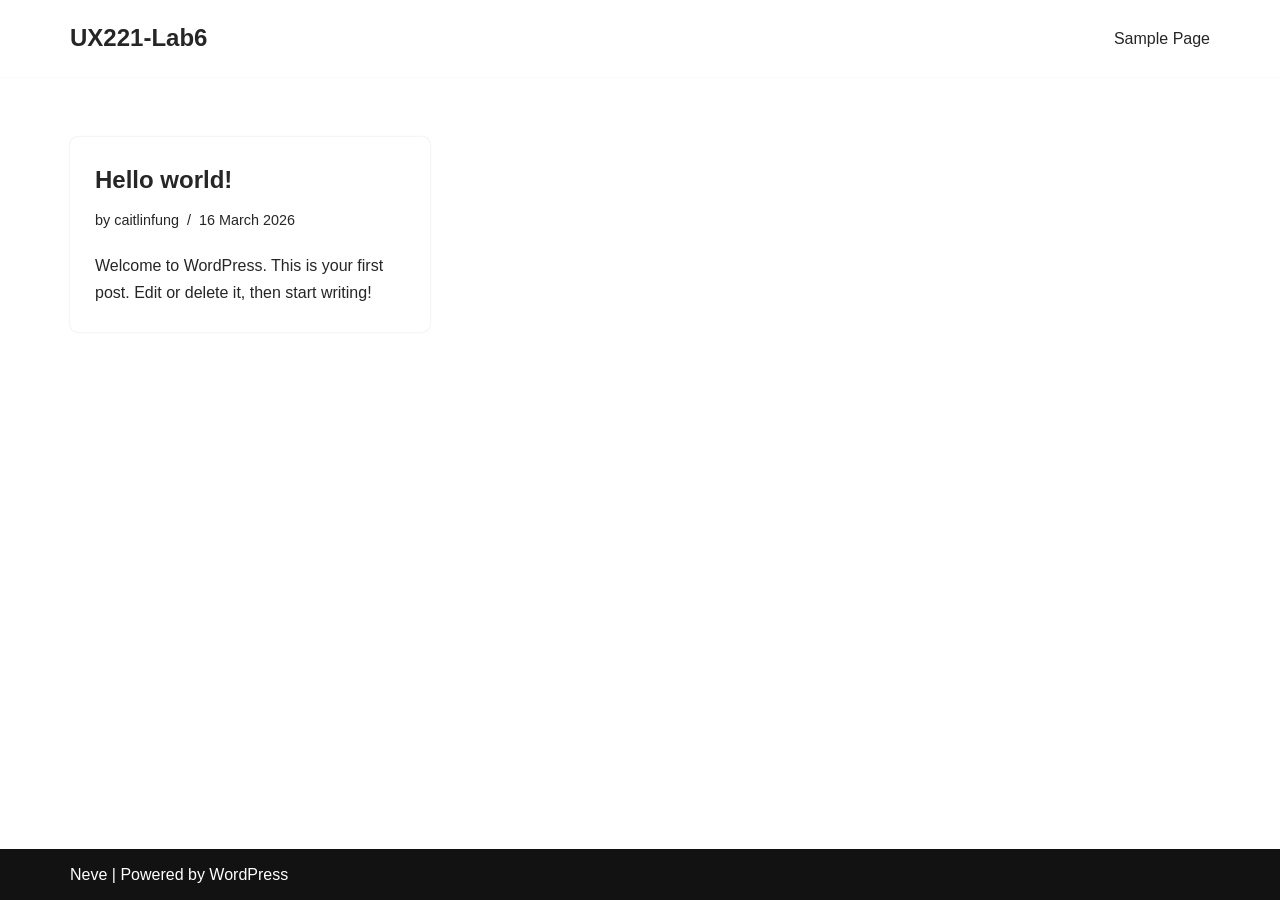
<file: category/uncategorized/index.html>
<!DOCTYPE html>
<html lang="en-CA">

<head>
	
	<meta charset="UTF-8">
	<meta name="viewport" content="width=device-width, initial-scale=1, minimum-scale=1">
	<link rel="profile" href="https://gmpg.org/xfn/11">
		<title>Uncategorized &#8211; UX221-Lab6</title>
<meta name='robots' content='max-image-preview:large' />
<link rel='dns-prefetch' href='//localhost' />
<link rel="alternate" type="application/rss+xml" title="UX221-Lab6 &raquo; Feed" href="/feed/" />
<link rel="alternate" type="application/rss+xml" title="UX221-Lab6 &raquo; Comments Feed" href="/comments/feed/" />
<link rel="alternate" type="application/rss+xml" title="UX221-Lab6 &raquo; Uncategorized Category Feed" href="/category/uncategorized/feed/" />
<style id='wp-img-auto-sizes-contain-inline-css'>
img:is([sizes=auto i],[sizes^="auto," i]){contain-intrinsic-size:3000px 1500px}
/*# sourceURL=wp-img-auto-sizes-contain-inline-css */
</style>
<style id='wp-emoji-styles-inline-css'>

	img.wp-smiley, img.emoji {
		display: inline !important;
		border: none !important;
		box-shadow: none !important;
		height: 1em !important;
		width: 1em !important;
		margin: 0 0.07em !important;
		vertical-align: -0.1em !important;
		background: none !important;
		padding: 0 !important;
	}
/*# sourceURL=wp-emoji-styles-inline-css */
</style>
<style id='wp-block-library-inline-css'>
:root{--wp-block-synced-color:#7a00df;--wp-block-synced-color--rgb:122,0,223;--wp-bound-block-color:var(--wp-block-synced-color);--wp-editor-canvas-background:#ddd;--wp-admin-theme-color:#007cba;--wp-admin-theme-color--rgb:0,124,186;--wp-admin-theme-color-darker-10:#006ba1;--wp-admin-theme-color-darker-10--rgb:0,107,160.5;--wp-admin-theme-color-darker-20:#005a87;--wp-admin-theme-color-darker-20--rgb:0,90,135;--wp-admin-border-width-focus:2px}@media (min-resolution:192dpi){:root{--wp-admin-border-width-focus:1.5px}}.wp-element-button{cursor:pointer}:root .has-very-light-gray-background-color{background-color:#eee}:root .has-very-dark-gray-background-color{background-color:#313131}:root .has-very-light-gray-color{color:#eee}:root .has-very-dark-gray-color{color:#313131}:root .has-vivid-green-cyan-to-vivid-cyan-blue-gradient-background{background:linear-gradient(135deg,#00d084,#0693e3)}:root .has-purple-crush-gradient-background{background:linear-gradient(135deg,#34e2e4,#4721fb 50%,#ab1dfe)}:root .has-hazy-dawn-gradient-background{background:linear-gradient(135deg,#faaca8,#dad0ec)}:root .has-subdued-olive-gradient-background{background:linear-gradient(135deg,#fafae1,#67a671)}:root .has-atomic-cream-gradient-background{background:linear-gradient(135deg,#fdd79a,#004a59)}:root .has-nightshade-gradient-background{background:linear-gradient(135deg,#330968,#31cdcf)}:root .has-midnight-gradient-background{background:linear-gradient(135deg,#020381,#2874fc)}:root{--wp--preset--font-size--normal:16px;--wp--preset--font-size--huge:42px}.has-regular-font-size{font-size:1em}.has-larger-font-size{font-size:2.625em}.has-normal-font-size{font-size:var(--wp--preset--font-size--normal)}.has-huge-font-size{font-size:var(--wp--preset--font-size--huge)}.has-text-align-center{text-align:center}.has-text-align-left{text-align:left}.has-text-align-right{text-align:right}.has-fit-text{white-space:nowrap!important}#end-resizable-editor-section{display:none}.aligncenter{clear:both}.items-justified-left{justify-content:flex-start}.items-justified-center{justify-content:center}.items-justified-right{justify-content:flex-end}.items-justified-space-between{justify-content:space-between}.screen-reader-text{border:0;clip-path:inset(50%);height:1px;margin:-1px;overflow:hidden;padding:0;position:absolute;width:1px;word-wrap:normal!important}.screen-reader-text:focus{background-color:#ddd;clip-path:none;color:#444;display:block;font-size:1em;height:auto;left:5px;line-height:normal;padding:15px 23px 14px;text-decoration:none;top:5px;width:auto;z-index:100000}html :where(.has-border-color){border-style:solid}html :where([style*=border-top-color]){border-top-style:solid}html :where([style*=border-right-color]){border-right-style:solid}html :where([style*=border-bottom-color]){border-bottom-style:solid}html :where([style*=border-left-color]){border-left-style:solid}html :where([style*=border-width]){border-style:solid}html :where([style*=border-top-width]){border-top-style:solid}html :where([style*=border-right-width]){border-right-style:solid}html :where([style*=border-bottom-width]){border-bottom-style:solid}html :where([style*=border-left-width]){border-left-style:solid}html :where(img[class*=wp-image-]){height:auto;max-width:100%}:where(figure){margin:0 0 1em}html :where(.is-position-sticky){--wp-admin--admin-bar--position-offset:var(--wp-admin--admin-bar--height,0px)}@media screen and (max-width:600px){html :where(.is-position-sticky){--wp-admin--admin-bar--position-offset:0px}}

/*# sourceURL=wp-block-library-inline-css */
</style>
<style id='wp-block-paragraph-inline-css'>
.is-small-text{font-size:.875em}.is-regular-text{font-size:1em}.is-large-text{font-size:2.25em}.is-larger-text{font-size:3em}.has-drop-cap:not(:focus):first-letter{float:left;font-size:8.4em;font-style:normal;font-weight:100;line-height:.68;margin:.05em .1em 0 0;text-transform:uppercase}body.rtl .has-drop-cap:not(:focus):first-letter{float:none;margin-left:.1em}p.has-drop-cap.has-background{overflow:hidden}:root :where(p.has-background){padding:1.25em 2.375em}:where(p.has-text-color:not(.has-link-color)) a{color:inherit}p.has-text-align-left[style*="writing-mode:vertical-lr"],p.has-text-align-right[style*="writing-mode:vertical-rl"]{rotate:180deg}
/*# sourceURL=/wp-includes/blocks/paragraph/style.min.css */
</style>

<style id='classic-theme-styles-inline-css'>
/*! This file is auto-generated */
.wp-block-button__link{color:#fff;background-color:#32373c;border-radius:9999px;box-shadow:none;text-decoration:none;padding:calc(.667em + 2px) calc(1.333em + 2px);font-size:1.125em}.wp-block-file__button{background:#32373c;color:#fff;text-decoration:none}
/*# sourceURL=/wp-includes/css/classic-themes.min.css */
</style>
<style id='global-styles-inline-css'>
:root{--wp--preset--aspect-ratio--square: 1;--wp--preset--aspect-ratio--4-3: 4/3;--wp--preset--aspect-ratio--3-4: 3/4;--wp--preset--aspect-ratio--3-2: 3/2;--wp--preset--aspect-ratio--2-3: 2/3;--wp--preset--aspect-ratio--16-9: 16/9;--wp--preset--aspect-ratio--9-16: 9/16;--wp--preset--color--black: #000000;--wp--preset--color--cyan-bluish-gray: #abb8c3;--wp--preset--color--white: #ffffff;--wp--preset--color--pale-pink: #f78da7;--wp--preset--color--vivid-red: #cf2e2e;--wp--preset--color--luminous-vivid-orange: #ff6900;--wp--preset--color--luminous-vivid-amber: #fcb900;--wp--preset--color--light-green-cyan: #7bdcb5;--wp--preset--color--vivid-green-cyan: #00d084;--wp--preset--color--pale-cyan-blue: #8ed1fc;--wp--preset--color--vivid-cyan-blue: #0693e3;--wp--preset--color--vivid-purple: #9b51e0;--wp--preset--color--neve-link-color: var(--nv-primary-accent);--wp--preset--color--neve-link-hover-color: var(--nv-secondary-accent);--wp--preset--color--nv-site-bg: var(--nv-site-bg);--wp--preset--color--nv-light-bg: var(--nv-light-bg);--wp--preset--color--nv-dark-bg: var(--nv-dark-bg);--wp--preset--color--neve-text-color: var(--nv-text-color);--wp--preset--color--nv-text-dark-bg: var(--nv-text-dark-bg);--wp--preset--color--nv-c-1: var(--nv-c-1);--wp--preset--color--nv-c-2: var(--nv-c-2);--wp--preset--gradient--vivid-cyan-blue-to-vivid-purple: linear-gradient(135deg,rgb(6,147,227) 0%,rgb(155,81,224) 100%);--wp--preset--gradient--light-green-cyan-to-vivid-green-cyan: linear-gradient(135deg,rgb(122,220,180) 0%,rgb(0,208,130) 100%);--wp--preset--gradient--luminous-vivid-amber-to-luminous-vivid-orange: linear-gradient(135deg,rgb(252,185,0) 0%,rgb(255,105,0) 100%);--wp--preset--gradient--luminous-vivid-orange-to-vivid-red: linear-gradient(135deg,rgb(255,105,0) 0%,rgb(207,46,46) 100%);--wp--preset--gradient--very-light-gray-to-cyan-bluish-gray: linear-gradient(135deg,rgb(238,238,238) 0%,rgb(169,184,195) 100%);--wp--preset--gradient--cool-to-warm-spectrum: linear-gradient(135deg,rgb(74,234,220) 0%,rgb(151,120,209) 20%,rgb(207,42,186) 40%,rgb(238,44,130) 60%,rgb(251,105,98) 80%,rgb(254,248,76) 100%);--wp--preset--gradient--blush-light-purple: linear-gradient(135deg,rgb(255,206,236) 0%,rgb(152,150,240) 100%);--wp--preset--gradient--blush-bordeaux: linear-gradient(135deg,rgb(254,205,165) 0%,rgb(254,45,45) 50%,rgb(107,0,62) 100%);--wp--preset--gradient--luminous-dusk: linear-gradient(135deg,rgb(255,203,112) 0%,rgb(199,81,192) 50%,rgb(65,88,208) 100%);--wp--preset--gradient--pale-ocean: linear-gradient(135deg,rgb(255,245,203) 0%,rgb(182,227,212) 50%,rgb(51,167,181) 100%);--wp--preset--gradient--electric-grass: linear-gradient(135deg,rgb(202,248,128) 0%,rgb(113,206,126) 100%);--wp--preset--gradient--midnight: linear-gradient(135deg,rgb(2,3,129) 0%,rgb(40,116,252) 100%);--wp--preset--font-size--small: 13px;--wp--preset--font-size--medium: 20px;--wp--preset--font-size--large: 36px;--wp--preset--font-size--x-large: 42px;--wp--preset--spacing--20: 0.44rem;--wp--preset--spacing--30: 0.67rem;--wp--preset--spacing--40: 1rem;--wp--preset--spacing--50: 1.5rem;--wp--preset--spacing--60: 2.25rem;--wp--preset--spacing--70: 3.38rem;--wp--preset--spacing--80: 5.06rem;--wp--preset--shadow--natural: 6px 6px 9px rgba(0, 0, 0, 0.2);--wp--preset--shadow--deep: 12px 12px 50px rgba(0, 0, 0, 0.4);--wp--preset--shadow--sharp: 6px 6px 0px rgba(0, 0, 0, 0.2);--wp--preset--shadow--outlined: 6px 6px 0px -3px rgb(255, 255, 255), 6px 6px rgb(0, 0, 0);--wp--preset--shadow--crisp: 6px 6px 0px rgb(0, 0, 0);}:where(.is-layout-flex){gap: 0.5em;}:where(.is-layout-grid){gap: 0.5em;}body .is-layout-flex{display: flex;}.is-layout-flex{flex-wrap: wrap;align-items: center;}.is-layout-flex > :is(*, div){margin: 0;}body .is-layout-grid{display: grid;}.is-layout-grid > :is(*, div){margin: 0;}:where(.wp-block-columns.is-layout-flex){gap: 2em;}:where(.wp-block-columns.is-layout-grid){gap: 2em;}:where(.wp-block-post-template.is-layout-flex){gap: 1.25em;}:where(.wp-block-post-template.is-layout-grid){gap: 1.25em;}.has-black-color{color: var(--wp--preset--color--black) !important;}.has-cyan-bluish-gray-color{color: var(--wp--preset--color--cyan-bluish-gray) !important;}.has-white-color{color: var(--wp--preset--color--white) !important;}.has-pale-pink-color{color: var(--wp--preset--color--pale-pink) !important;}.has-vivid-red-color{color: var(--wp--preset--color--vivid-red) !important;}.has-luminous-vivid-orange-color{color: var(--wp--preset--color--luminous-vivid-orange) !important;}.has-luminous-vivid-amber-color{color: var(--wp--preset--color--luminous-vivid-amber) !important;}.has-light-green-cyan-color{color: var(--wp--preset--color--light-green-cyan) !important;}.has-vivid-green-cyan-color{color: var(--wp--preset--color--vivid-green-cyan) !important;}.has-pale-cyan-blue-color{color: var(--wp--preset--color--pale-cyan-blue) !important;}.has-vivid-cyan-blue-color{color: var(--wp--preset--color--vivid-cyan-blue) !important;}.has-vivid-purple-color{color: var(--wp--preset--color--vivid-purple) !important;}.has-neve-link-color-color{color: var(--wp--preset--color--neve-link-color) !important;}.has-neve-link-hover-color-color{color: var(--wp--preset--color--neve-link-hover-color) !important;}.has-nv-site-bg-color{color: var(--wp--preset--color--nv-site-bg) !important;}.has-nv-light-bg-color{color: var(--wp--preset--color--nv-light-bg) !important;}.has-nv-dark-bg-color{color: var(--wp--preset--color--nv-dark-bg) !important;}.has-neve-text-color-color{color: var(--wp--preset--color--neve-text-color) !important;}.has-nv-text-dark-bg-color{color: var(--wp--preset--color--nv-text-dark-bg) !important;}.has-nv-c-1-color{color: var(--wp--preset--color--nv-c-1) !important;}.has-nv-c-2-color{color: var(--wp--preset--color--nv-c-2) !important;}.has-black-background-color{background-color: var(--wp--preset--color--black) !important;}.has-cyan-bluish-gray-background-color{background-color: var(--wp--preset--color--cyan-bluish-gray) !important;}.has-white-background-color{background-color: var(--wp--preset--color--white) !important;}.has-pale-pink-background-color{background-color: var(--wp--preset--color--pale-pink) !important;}.has-vivid-red-background-color{background-color: var(--wp--preset--color--vivid-red) !important;}.has-luminous-vivid-orange-background-color{background-color: var(--wp--preset--color--luminous-vivid-orange) !important;}.has-luminous-vivid-amber-background-color{background-color: var(--wp--preset--color--luminous-vivid-amber) !important;}.has-light-green-cyan-background-color{background-color: var(--wp--preset--color--light-green-cyan) !important;}.has-vivid-green-cyan-background-color{background-color: var(--wp--preset--color--vivid-green-cyan) !important;}.has-pale-cyan-blue-background-color{background-color: var(--wp--preset--color--pale-cyan-blue) !important;}.has-vivid-cyan-blue-background-color{background-color: var(--wp--preset--color--vivid-cyan-blue) !important;}.has-vivid-purple-background-color{background-color: var(--wp--preset--color--vivid-purple) !important;}.has-neve-link-color-background-color{background-color: var(--wp--preset--color--neve-link-color) !important;}.has-neve-link-hover-color-background-color{background-color: var(--wp--preset--color--neve-link-hover-color) !important;}.has-nv-site-bg-background-color{background-color: var(--wp--preset--color--nv-site-bg) !important;}.has-nv-light-bg-background-color{background-color: var(--wp--preset--color--nv-light-bg) !important;}.has-nv-dark-bg-background-color{background-color: var(--wp--preset--color--nv-dark-bg) !important;}.has-neve-text-color-background-color{background-color: var(--wp--preset--color--neve-text-color) !important;}.has-nv-text-dark-bg-background-color{background-color: var(--wp--preset--color--nv-text-dark-bg) !important;}.has-nv-c-1-background-color{background-color: var(--wp--preset--color--nv-c-1) !important;}.has-nv-c-2-background-color{background-color: var(--wp--preset--color--nv-c-2) !important;}.has-black-border-color{border-color: var(--wp--preset--color--black) !important;}.has-cyan-bluish-gray-border-color{border-color: var(--wp--preset--color--cyan-bluish-gray) !important;}.has-white-border-color{border-color: var(--wp--preset--color--white) !important;}.has-pale-pink-border-color{border-color: var(--wp--preset--color--pale-pink) !important;}.has-vivid-red-border-color{border-color: var(--wp--preset--color--vivid-red) !important;}.has-luminous-vivid-orange-border-color{border-color: var(--wp--preset--color--luminous-vivid-orange) !important;}.has-luminous-vivid-amber-border-color{border-color: var(--wp--preset--color--luminous-vivid-amber) !important;}.has-light-green-cyan-border-color{border-color: var(--wp--preset--color--light-green-cyan) !important;}.has-vivid-green-cyan-border-color{border-color: var(--wp--preset--color--vivid-green-cyan) !important;}.has-pale-cyan-blue-border-color{border-color: var(--wp--preset--color--pale-cyan-blue) !important;}.has-vivid-cyan-blue-border-color{border-color: var(--wp--preset--color--vivid-cyan-blue) !important;}.has-vivid-purple-border-color{border-color: var(--wp--preset--color--vivid-purple) !important;}.has-neve-link-color-border-color{border-color: var(--wp--preset--color--neve-link-color) !important;}.has-neve-link-hover-color-border-color{border-color: var(--wp--preset--color--neve-link-hover-color) !important;}.has-nv-site-bg-border-color{border-color: var(--wp--preset--color--nv-site-bg) !important;}.has-nv-light-bg-border-color{border-color: var(--wp--preset--color--nv-light-bg) !important;}.has-nv-dark-bg-border-color{border-color: var(--wp--preset--color--nv-dark-bg) !important;}.has-neve-text-color-border-color{border-color: var(--wp--preset--color--neve-text-color) !important;}.has-nv-text-dark-bg-border-color{border-color: var(--wp--preset--color--nv-text-dark-bg) !important;}.has-nv-c-1-border-color{border-color: var(--wp--preset--color--nv-c-1) !important;}.has-nv-c-2-border-color{border-color: var(--wp--preset--color--nv-c-2) !important;}.has-vivid-cyan-blue-to-vivid-purple-gradient-background{background: var(--wp--preset--gradient--vivid-cyan-blue-to-vivid-purple) !important;}.has-light-green-cyan-to-vivid-green-cyan-gradient-background{background: var(--wp--preset--gradient--light-green-cyan-to-vivid-green-cyan) !important;}.has-luminous-vivid-amber-to-luminous-vivid-orange-gradient-background{background: var(--wp--preset--gradient--luminous-vivid-amber-to-luminous-vivid-orange) !important;}.has-luminous-vivid-orange-to-vivid-red-gradient-background{background: var(--wp--preset--gradient--luminous-vivid-orange-to-vivid-red) !important;}.has-very-light-gray-to-cyan-bluish-gray-gradient-background{background: var(--wp--preset--gradient--very-light-gray-to-cyan-bluish-gray) !important;}.has-cool-to-warm-spectrum-gradient-background{background: var(--wp--preset--gradient--cool-to-warm-spectrum) !important;}.has-blush-light-purple-gradient-background{background: var(--wp--preset--gradient--blush-light-purple) !important;}.has-blush-bordeaux-gradient-background{background: var(--wp--preset--gradient--blush-bordeaux) !important;}.has-luminous-dusk-gradient-background{background: var(--wp--preset--gradient--luminous-dusk) !important;}.has-pale-ocean-gradient-background{background: var(--wp--preset--gradient--pale-ocean) !important;}.has-electric-grass-gradient-background{background: var(--wp--preset--gradient--electric-grass) !important;}.has-midnight-gradient-background{background: var(--wp--preset--gradient--midnight) !important;}.has-small-font-size{font-size: var(--wp--preset--font-size--small) !important;}.has-medium-font-size{font-size: var(--wp--preset--font-size--medium) !important;}.has-large-font-size{font-size: var(--wp--preset--font-size--large) !important;}.has-x-large-font-size{font-size: var(--wp--preset--font-size--x-large) !important;}
/*# sourceURL=global-styles-inline-css */
</style>

<link rel='stylesheet' id='parent-style-css' href='/wp-content/themes/neve/style.css?ver=6.9.4' media='all' />
<link rel='stylesheet' id='child-style-css' href='/wp-content/themes/childtheme/style.css?ver=6.9.4' media='all' />
<link rel='stylesheet' id='neve-style-css' href='/wp-content/themes/neve/style-main-new.min.css?ver=4.2.3' media='all' />
<style id='neve-style-inline-css'>
.is-menu-sidebar .header-menu-sidebar { visibility: visible; }.is-menu-sidebar.menu_sidebar_slide_left .header-menu-sidebar { transform: translate3d(0, 0, 0); left: 0; }.is-menu-sidebar.menu_sidebar_slide_right .header-menu-sidebar { transform: translate3d(0, 0, 0); right: 0; }.is-menu-sidebar.menu_sidebar_pull_right .header-menu-sidebar, .is-menu-sidebar.menu_sidebar_pull_left .header-menu-sidebar { transform: translateX(0); }.is-menu-sidebar.menu_sidebar_dropdown .header-menu-sidebar { height: auto; }.is-menu-sidebar.menu_sidebar_dropdown .header-menu-sidebar-inner { max-height: 400px; padding: 20px 0; }.is-menu-sidebar.menu_sidebar_full_canvas .header-menu-sidebar { opacity: 1; }.header-menu-sidebar .menu-item-nav-search:not(.floating) { pointer-events: none; }.header-menu-sidebar .menu-item-nav-search .is-menu-sidebar { pointer-events: unset; }@media screen and (max-width: 960px) { .builder-item.cr .item--inner { --textalign: center; --justify: center; } }
.nv-meta-list li.meta:not(:last-child):after { content:"/" }.nv-meta-list .no-mobile{
			display:none;
		}.nv-meta-list li.last::after{
			content: ""!important;
		}@media (min-width: 769px) {
			.nv-meta-list .no-mobile {
				display: inline-block;
			}
			.nv-meta-list li.last:not(:last-child)::after {
		 		content: "/" !important;
			}
		}
 :root{ --container: 748px;--postwidth:100%; --primarybtnbg: var(--nv-primary-accent); --primarybtnhoverbg: var(--nv-primary-accent); --primarybtncolor: #fff; --secondarybtncolor: var(--nv-primary-accent); --primarybtnhovercolor: #fff; --secondarybtnhovercolor: var(--nv-primary-accent);--primarybtnborderradius:3px;--secondarybtnborderradius:3px;--secondarybtnborderwidth:3px;--btnpadding:13px 15px;--primarybtnpadding:13px 15px;--secondarybtnpadding:calc(13px - 3px) calc(15px - 3px); --bodyfontfamily: Arial,Helvetica,sans-serif; --bodyfontsize: 15px; --bodylineheight: 1.6; --bodyletterspacing: 0px; --bodyfontweight: 400; --h1fontsize: 36px; --h1fontweight: 700; --h1lineheight: 1.2; --h1letterspacing: 0px; --h1texttransform: none; --h2fontsize: 28px; --h2fontweight: 700; --h2lineheight: 1.3; --h2letterspacing: 0px; --h2texttransform: none; --h3fontsize: 24px; --h3fontweight: 700; --h3lineheight: 1.4; --h3letterspacing: 0px; --h3texttransform: none; --h4fontsize: 20px; --h4fontweight: 700; --h4lineheight: 1.6; --h4letterspacing: 0px; --h4texttransform: none; --h5fontsize: 16px; --h5fontweight: 700; --h5lineheight: 1.6; --h5letterspacing: 0px; --h5texttransform: none; --h6fontsize: 14px; --h6fontweight: 700; --h6lineheight: 1.6; --h6letterspacing: 0px; --h6texttransform: none;--formfieldborderwidth:2px;--formfieldborderradius:3px; --formfieldbgcolor: var(--nv-site-bg); --formfieldbordercolor: #dddddd; --formfieldcolor: var(--nv-text-color);--formfieldpadding:10px 12px; } .nv-post-thumbnail-wrap img{ aspect-ratio: 4/3; object-fit: cover; } .layout-grid .nv-post-thumbnail-wrap{ margin-right:-25px;margin-left:-25px; } .nv-index-posts{ --borderradius:8px;--padding:25px 25px 25px 25px;--cardboxshadow:0 0 2px 0 rgba(0,0,0,0.15); --cardbgcolor: var(--nv-site-bg); --cardcolor: var(--nv-text-color); } .single-post-container .alignfull > [class*="__inner-container"], .single-post-container .alignwide > [class*="__inner-container"]{ max-width:718px } .nv-meta-list{ --avatarsize: 20px; } .single .nv-meta-list{ --avatarsize: 20px; } .nv-is-boxed.nv-comments-wrap{ --padding:20px; } .nv-is-boxed.comment-respond{ --padding:20px; } .single:not(.single-product), .page{ --c-vspace:0 0 0 0;; } .scroll-to-top{ --color: var(--nv-text-dark-bg);--padding:8px 10px; --borderradius: 3px; --bgcolor: var(--nv-primary-accent); --hovercolor: var(--nv-text-dark-bg); --hoverbgcolor: var(--nv-primary-accent);--size:16px; } .global-styled{ --bgcolor: var(--nv-site-bg); } .header-top{ --rowbcolor: var(--nv-light-bg); --color: var(--nv-text-color); --bgcolor: var(--nv-site-bg); } .header-main{ --rowbcolor: var(--nv-light-bg); --color: var(--nv-text-color); --bgcolor: var(--nv-site-bg); } .header-bottom{ --rowbcolor: var(--nv-light-bg); --color: var(--nv-text-color); --bgcolor: var(--nv-site-bg); } .header-menu-sidebar-bg{ --justify: flex-start; --textalign: left;--flexg: 1;--wrapdropdownwidth: auto; --color: var(--nv-text-color); --bgcolor: var(--nv-site-bg); } .header-menu-sidebar{ width: 360px; } .builder-item--logo{ --maxwidth: 120px; --fs: 24px;--padding:10px 0;--margin:0; --textalign: left;--justify: flex-start; } .builder-item--nav-icon,.header-menu-sidebar .close-sidebar-panel .navbar-toggle{ --borderradius:0; } .builder-item--nav-icon{ --label-margin:0 5px 0 0;;--padding:10px 15px;--margin:0; } .builder-item--primary-menu{ --hovercolor: var(--nv-secondary-accent); --hovertextcolor: var(--nv-text-color); --activecolor: var(--nv-primary-accent); --spacing: 20px; --height: 25px;--padding:0;--margin:0; --fontsize: 1em; --lineheight: 1.6; --letterspacing: 0px; --fontweight: 500; --texttransform: none; --iconsize: 1em; } .hfg-is-group.has-primary-menu .inherit-ff{ --inheritedfw: 500; } .footer-top-inner .row{ grid-template-columns:1fr 1fr 1fr; --valign: flex-start; } .footer-top{ --rowbcolor: var(--nv-light-bg); --color: var(--nv-text-color); --bgcolor: var(--nv-site-bg); } .footer-main-inner .row{ grid-template-columns:1fr 1fr 1fr; --valign: flex-start; } .footer-main{ --rowbcolor: var(--nv-light-bg); --color: var(--nv-text-color); --bgcolor: var(--nv-site-bg); } .footer-bottom-inner .row{ grid-template-columns:1fr 1fr 1fr; --valign: flex-start; } .footer-bottom{ --rowbcolor: var(--nv-light-bg); --color: var(--nv-text-dark-bg); --bgcolor: var(--nv-dark-bg); } @media(min-width: 576px){ :root{ --container: 992px;--postwidth:50%;--btnpadding:13px 15px;--primarybtnpadding:13px 15px;--secondarybtnpadding:calc(13px - 3px) calc(15px - 3px); --bodyfontsize: 16px; --bodylineheight: 1.6; --bodyletterspacing: 0px; --h1fontsize: 38px; --h1lineheight: 1.2; --h1letterspacing: 0px; --h2fontsize: 30px; --h2lineheight: 1.2; --h2letterspacing: 0px; --h3fontsize: 26px; --h3lineheight: 1.4; --h3letterspacing: 0px; --h4fontsize: 22px; --h4lineheight: 1.5; --h4letterspacing: 0px; --h5fontsize: 18px; --h5lineheight: 1.6; --h5letterspacing: 0px; --h6fontsize: 14px; --h6lineheight: 1.6; --h6letterspacing: 0px; } .layout-grid .nv-post-thumbnail-wrap{ margin-right:-25px;margin-left:-25px; } .nv-index-posts{ --padding:25px 25px 25px 25px; } .single-post-container .alignfull > [class*="__inner-container"], .single-post-container .alignwide > [class*="__inner-container"]{ max-width:962px } .nv-meta-list{ --avatarsize: 20px; } .single .nv-meta-list{ --avatarsize: 20px; } .nv-is-boxed.nv-comments-wrap{ --padding:30px; } .nv-is-boxed.comment-respond{ --padding:30px; } .single:not(.single-product), .page{ --c-vspace:0 0 0 0;; } .scroll-to-top{ --padding:8px 10px;--size:16px; } .header-menu-sidebar-bg{ --justify: flex-start; --textalign: left;--flexg: 1;--wrapdropdownwidth: auto; } .header-menu-sidebar{ width: 360px; } .builder-item--logo{ --maxwidth: 120px; --fs: 24px;--padding:10px 0;--margin:0; --textalign: left;--justify: flex-start; } .builder-item--nav-icon{ --label-margin:0 5px 0 0;;--padding:10px 15px;--margin:0; } .builder-item--primary-menu{ --spacing: 20px; --height: 25px;--padding:0;--margin:0; --fontsize: 1em; --lineheight: 1.6; --letterspacing: 0px; --iconsize: 1em; } }@media(min-width: 960px){ :root{ --container: 1170px;--postwidth:33.333333333333%;--btnpadding:13px 15px;--primarybtnpadding:13px 15px;--secondarybtnpadding:calc(13px - 3px) calc(15px - 3px); --bodyfontsize: 16px; --bodylineheight: 1.7; --bodyletterspacing: 0px; --h1fontsize: 40px; --h1lineheight: 1.1; --h1letterspacing: 0px; --h2fontsize: 32px; --h2lineheight: 1.2; --h2letterspacing: 0px; --h3fontsize: 28px; --h3lineheight: 1.4; --h3letterspacing: 0px; --h4fontsize: 24px; --h4lineheight: 1.5; --h4letterspacing: 0px; --h5fontsize: 20px; --h5lineheight: 1.6; --h5letterspacing: 0px; --h6fontsize: 16px; --h6lineheight: 1.6; --h6letterspacing: 0px; } .layout-grid .nv-post-thumbnail-wrap{ margin-right:-25px;margin-left:-25px; } .nv-index-posts{ --padding:25px 25px 25px 25px; } body:not(.single):not(.archive):not(.blog):not(.search):not(.error404) .neve-main > .container .col, body.post-type-archive-course .neve-main > .container .col, body.post-type-archive-llms_membership .neve-main > .container .col{ max-width: 100%; } body:not(.single):not(.archive):not(.blog):not(.search):not(.error404) .nv-sidebar-wrap, body.post-type-archive-course .nv-sidebar-wrap, body.post-type-archive-llms_membership .nv-sidebar-wrap{ max-width: 0%; } .neve-main > .archive-container .nv-index-posts.col{ max-width: 100%; } .neve-main > .archive-container .nv-sidebar-wrap{ max-width: 0%; } .neve-main > .single-post-container .nv-single-post-wrap.col{ max-width: 70%; } .single-post-container .alignfull > [class*="__inner-container"], .single-post-container .alignwide > [class*="__inner-container"]{ max-width:789px } .container-fluid.single-post-container .alignfull > [class*="__inner-container"], .container-fluid.single-post-container .alignwide > [class*="__inner-container"]{ max-width:calc(70% + 15px) } .neve-main > .single-post-container .nv-sidebar-wrap{ max-width: 30%; } .nv-meta-list{ --avatarsize: 20px; } .single .nv-meta-list{ --avatarsize: 20px; } .nv-is-boxed.nv-comments-wrap{ --padding:40px; } .nv-is-boxed.comment-respond{ --padding:40px; } .single:not(.single-product), .page{ --c-vspace:0 0 0 0;; } .scroll-to-top{ --padding:8px 10px;--size:16px; } .header-menu-sidebar-bg{ --justify: flex-start; --textalign: left;--flexg: 1;--wrapdropdownwidth: auto; } .header-menu-sidebar{ width: 360px; } .builder-item--logo{ --maxwidth: 120px; --fs: 24px;--padding:10px 0;--margin:0; --textalign: left;--justify: flex-start; } .builder-item--nav-icon{ --label-margin:0 5px 0 0;;--padding:10px 15px;--margin:0; } .builder-item--primary-menu{ --spacing: 20px; --height: 25px;--padding:0;--margin:0; --fontsize: 1em; --lineheight: 1.6; --letterspacing: 0px; --iconsize: 1em; } }.scroll-to-top {right: 20px; border: none; position: fixed; bottom: 30px; display: none; opacity: 0; visibility: hidden; transition: opacity 0.3s ease-in-out, visibility 0.3s ease-in-out; align-items: center; justify-content: center; z-index: 999; } @supports (-webkit-overflow-scrolling: touch) { .scroll-to-top { bottom: 74px; } } .scroll-to-top.image { background-position: center; } .scroll-to-top .scroll-to-top-image { width: 100%; height: 100%; } .scroll-to-top .scroll-to-top-label { margin: 0; padding: 5px; } .scroll-to-top:hover { text-decoration: none; } .scroll-to-top.scroll-to-top-left {left: 20px; right: unset;} .scroll-to-top.scroll-show-mobile { display: flex; } @media (min-width: 960px) { .scroll-to-top { display: flex; } }.scroll-to-top { color: var(--color); padding: var(--padding); border-radius: var(--borderradius); background: var(--bgcolor); } .scroll-to-top:hover, .scroll-to-top:focus { color: var(--hovercolor); background: var(--hoverbgcolor); } .scroll-to-top-icon, .scroll-to-top.image .scroll-to-top-image { width: var(--size); height: var(--size); } .scroll-to-top-image { background-image: var(--bgimage); background-size: cover; }:root{--nv-primary-accent:#2f5aae;--nv-secondary-accent:#2f5aae;--nv-site-bg:#ffffff;--nv-light-bg:#f4f5f7;--nv-dark-bg:#121212;--nv-text-color:#272626;--nv-text-dark-bg:#ffffff;--nv-c-1:#9463ae;--nv-c-2:#be574b;--nv-fallback-ff:Arial, Helvetica, sans-serif;}
/*# sourceURL=neve-style-inline-css */
</style>
<script src="/wp-content/themes/childtheme/customElements.js?ver=6.9.4" id="custom_javascript-js"></script>
<link rel="https://api.w.org/" href="/wp-json/" /><link rel="alternate" title="JSON" type="application/json" href="/wp-json/wp/v2/categories/1" /><link rel="EditURI" type="application/rsd+xml" title="RSD" href="/xmlrpc.php?rsd" />
<meta name="generator" content="WordPress 6.9.4" />

	</head>

<body  class="archive category category-uncategorized category-1 wp-theme-neve wp-child-theme-childtheme  nv-blog-grid nv-sidebar-full-width menu_sidebar_slide_left" id="neve_body"  >
<div class="wrapper">
	
	<header class="header"  >
		<a class="neve-skip-link show-on-focus" href="#content" >
			Skip to content		</a>
		<div id="header-grid"  class="hfg_header site-header">
	
<nav class="header--row header-main hide-on-mobile hide-on-tablet layout-full-contained nv-navbar header--row"
	data-row-id="main" data-show-on="desktop">

	<div
		class="header--row-inner header-main-inner">
		<div class="container">
			<div
				class="row row--wrapper"
				data-section="hfg_header_layout_main" >
				<div class="hfg-slot left"><div class="builder-item desktop-left"><div class="item--inner builder-item--logo"
		data-section="title_tagline"
		data-item-id="logo">
	
<div class="site-logo">
	<a class="brand" href="/" aria-label="UX221-Lab6" rel="home"><div class="nv-title-tagline-wrap"><p class="site-title">UX221-Lab6</p><small></small></div></a></div>
	</div>

</div></div><div class="hfg-slot right"><div class="builder-item has-nav"><div class="item--inner builder-item--primary-menu has_menu"
		data-section="header_menu_primary"
		data-item-id="primary-menu">
	<div class="nv-nav-wrap">
	<div role="navigation" class="nav-menu-primary"
			aria-label="Primary Menu">

		<ul id="nv-primary-navigation-main" class="primary-menu-ul nav-ul"><li class="page_item page-item-2"><a href="/sample-page/">Sample Page</a></li></ul>	</div>
</div>

	</div>

</div></div>							</div>
		</div>
	</div>
</nav>


<nav class="header--row header-main hide-on-desktop layout-full-contained nv-navbar header--row"
	data-row-id="main" data-show-on="mobile">

	<div
		class="header--row-inner header-main-inner">
		<div class="container">
			<div
				class="row row--wrapper"
				data-section="hfg_header_layout_main" >
				<div class="hfg-slot left"><div class="builder-item tablet-left mobile-left"><div class="item--inner builder-item--logo"
		data-section="title_tagline"
		data-item-id="logo">
	
<div class="site-logo">
	<a class="brand" href="/" aria-label="UX221-Lab6" rel="home"><div class="nv-title-tagline-wrap"><p class="site-title">UX221-Lab6</p><small></small></div></a></div>
	</div>

</div></div><div class="hfg-slot right"><div class="builder-item tablet-left mobile-left"><div class="item--inner builder-item--nav-icon"
		data-section="header_menu_icon"
		data-item-id="nav-icon">
	<div class="menu-mobile-toggle item-button navbar-toggle-wrapper">
	<button type="button" class=" navbar-toggle"
			value="Navigation Menu"
					aria-label="Navigation Menu "
			aria-expanded="false" onclick="if('undefined' !== typeof toggleAriaClick ) { toggleAriaClick() }">
					<span class="bars">
				<span class="icon-bar"></span>
				<span class="icon-bar"></span>
				<span class="icon-bar"></span>
			</span>
					<span class="screen-reader-text">Navigation Menu</span>
	</button>
</div> <!--.navbar-toggle-wrapper-->


	</div>

</div></div>							</div>
		</div>
	</div>
</nav>

<div
		id="header-menu-sidebar" class="header-menu-sidebar tcb menu-sidebar-panel slide_left hfg-pe"
		data-row-id="sidebar">
	<div id="header-menu-sidebar-bg" class="header-menu-sidebar-bg">
				<div class="close-sidebar-panel navbar-toggle-wrapper">
			<button type="button" class="hamburger is-active  navbar-toggle active" 					value="Navigation Menu"
					aria-label="Navigation Menu "
					aria-expanded="false" onclick="if('undefined' !== typeof toggleAriaClick ) { toggleAriaClick() }">
								<span class="bars">
						<span class="icon-bar"></span>
						<span class="icon-bar"></span>
						<span class="icon-bar"></span>
					</span>
								<span class="screen-reader-text">
			Navigation Menu					</span>
			</button>
		</div>
					<div id="header-menu-sidebar-inner" class="header-menu-sidebar-inner tcb ">
						<div class="builder-item has-nav"><div class="item--inner builder-item--primary-menu has_menu"
		data-section="header_menu_primary"
		data-item-id="primary-menu">
	<div class="nv-nav-wrap">
	<div role="navigation" class="nav-menu-primary"
			aria-label="Primary Menu">

		<ul id="nv-primary-navigation-sidebar" class="primary-menu-ul nav-ul"><li class="page_item page-item-2"><a href="/sample-page/">Sample Page</a></li></ul>	</div>
</div>

	</div>

</div>					</div>
	</div>
</div>
<div class="header-menu-sidebar-overlay hfg-ov hfg-pe" onclick="if('undefined' !== typeof toggleAriaClick ) { toggleAriaClick() }"></div>
</div>
	</header>

	<style>.nav-ul li:focus-within .wrap.active + .sub-menu { opacity: 1; visibility: visible; }.nav-ul li.neve-mega-menu:focus-within .wrap.active + .sub-menu { display: grid; }.nav-ul li > .wrap { display: flex; align-items: center; position: relative; padding: 0 4px; }.nav-ul:not(.menu-mobile):not(.neve-mega-menu) > li > .wrap > a { padding-top: 1px }</style>

	
	<main id="content" class="neve-main">

	<div class="container archive-container">

		
		<div class="row">
						<div class="nv-index-posts blog col">
				<div class="posts-wrapper"><article id="post-1" class="post-1 post type-post status-publish format-standard hentry category-uncategorized layout-grid ">

	<div class="article-content-col">
		<div class="content">
			<h2 class="blog-entry-title entry-title is-h4"><a href="/hello-world/" rel="bookmark">Hello world!</a></h2><ul class="nv-meta-list"><li  class="meta author vcard "><span class="author-name fn">by <a href="/author/caitlinfung/" title="Posts by caitlinfung" rel="author">caitlinfung</a></span></li><li class="meta date posted-on "><time class="entry-date published" datetime="2026-03-16T19:50:55-04:00" content="2026-03-16">16 March 2026</time></li></ul><div class="excerpt-wrap entry-summary" tabindex="0"><p>Welcome to WordPress. This is your first post. Edit or delete it, then start writing!</p>
</div>		</div>
	</div>
</article>
</div>				<div class="w-100"></div>
							</div>
					</div>
	</div>

</main><!--/.neve-main-->

<button tabindex="0" id="scroll-to-top" class="scroll-to-top scroll-to-top-right  scroll-show-mobile icon" aria-label="Scroll To Top"><svg class="scroll-to-top-icon" aria-hidden="true" role="img" xmlns="https://www.w3.org/2000/svg" width="15" height="15" viewBox="0 0 15 15"><rect width="15" height="15" fill="none"/><path fill="currentColor" d="M2,8.48l-.65-.65a.71.71,0,0,1,0-1L7,1.14a.72.72,0,0,1,1,0l5.69,5.7a.71.71,0,0,1,0,1L13,8.48a.71.71,0,0,1-1,0L8.67,4.94v8.42a.7.7,0,0,1-.7.7H7a.7.7,0,0,1-.7-.7V4.94L3,8.47a.7.7,0,0,1-1,0Z"/></svg></button><footer class="site-footer" id="site-footer"  >
	<div class="hfg_footer">
		<div class="footer--row footer-bottom layout-full-contained"
	id="cb-row--footer-desktop-bottom"
	data-row-id="bottom" data-show-on="desktop">
	<div
		class="footer--row-inner footer-bottom-inner footer-content-wrap">
		<div class="container">
			<div
				class="hfg-grid nv-footer-content hfg-grid-bottom row--wrapper row "
				data-section="hfg_footer_layout_bottom" >
				<div class="hfg-slot left"><div class="builder-item cr"><div class="item--inner"><div class="component-wrap"><div><p><a href="https://themeisle.com/themes/neve/" rel="nofollow">Neve</a> | Powered by <a href="https://wordpress.org" rel="nofollow">WordPress</a></p></div></div></div></div></div><div class="hfg-slot c-left"></div><div class="hfg-slot center"></div>							</div>
		</div>
	</div>
</div>

	</div>
</footer>

</div><!--/.wrapper-->
<script type="speculationrules">
{"prefetch":[{"source":"document","where":{"and":[{"href_matches":"/*"},{"not":{"href_matches":["/wp-*.php","/wp-admin/*","/wp-content/uploads/*","/wp-content/*","/wp-content/plugins/*","/wp-content/themes/childtheme/*","/wp-content/themes/neve/*","/*\\?(.+)"]}},{"not":{"selector_matches":"a[rel~=\"nofollow\"]"}},{"not":{"selector_matches":".no-prefetch, .no-prefetch a"}}]},"eagerness":"conservative"}]}
</script>
<script id="neve-script-js-extra">
var NeveProperties = {"ajaxurl":"/wp-admin/admin-ajax.php","nonce":"7af3c5d26d","isRTL":"","isCustomize":""};
//# sourceURL=neve-script-js-extra
</script>
<script src="/wp-content/themes/neve/assets/js/build/modern/frontend.js?ver=4.2.3" id="neve-script-js" async></script>
<script id="neve-script-js-after">
	var html = document.documentElement;
	var theme = html.getAttribute('data-neve-theme') || 'light';
	var variants = {"logo":{"light":{"src":false,"srcset":false,"sizes":false},"dark":{"src":false,"srcset":false,"sizes":false},"same":true}};

	function setCurrentTheme( theme ) {
		var pictures = document.getElementsByClassName( 'neve-site-logo' );
		for(var i = 0; i<pictures.length; i++) {
			var picture = pictures.item(i);
			if( ! picture ) {
				continue;
			};
			var fileExt = picture.src.slice((Math.max(0, picture.src.lastIndexOf(".")) || Infinity) + 1);
			if ( fileExt === 'svg' ) {
				picture.removeAttribute('width');
				picture.removeAttribute('height');
				picture.style = 'width: var(--maxwidth)';
			}
			var compId = picture.getAttribute('data-variant');
			if ( compId && variants[compId] ) {
				var isConditional = variants[compId]['same'];
				if ( theme === 'light' || isConditional || variants[compId]['dark']['src'] === false ) {
					picture.src = variants[compId]['light']['src'];
					picture.srcset = variants[compId]['light']['srcset'] || '';
					picture.sizes = variants[compId]['light']['sizes'];
					continue;
				};
				picture.src = variants[compId]['dark']['src'];
				picture.srcset = variants[compId]['dark']['srcset'] || '';
				picture.sizes = variants[compId]['dark']['sizes'];
			};
		};
	};

	var observer = new MutationObserver(function(mutations) {
		mutations.forEach(function(mutation) {
			if (mutation.type == 'attributes') {
				theme = html.getAttribute('data-neve-theme');
				setCurrentTheme(theme);
			};
		});
	});

	observer.observe(html, {
		attributes: true
	});
function toggleAriaClick() { function toggleAriaExpanded(toggle = 'true') { document.querySelectorAll('button.navbar-toggle').forEach(function(el) { if ( el.classList.contains('caret-wrap') ) { return; } el.setAttribute('aria-expanded', 'true' === el.getAttribute('aria-expanded') ? 'false' : toggle); }); } toggleAriaExpanded(); if ( document.body.hasAttribute('data-ftrap-listener') ) { return; } document.body.setAttribute('data-ftrap-listener', 'true'); document.addEventListener('ftrap-end', function() { toggleAriaExpanded('false'); }); }
//# sourceURL=neve-script-js-after
</script>
<script id="neve-scroll-to-top-js-extra">
var neveScrollOffset = {"offset":"0"};
//# sourceURL=neve-scroll-to-top-js-extra
</script>
<script src="/wp-content/themes/neve/assets/js/build/modern/scroll-to-top.js?ver=4.2.3" id="neve-scroll-to-top-js" async></script>
<script id="wp-emoji-settings" type="application/json">
{"baseUrl":"https://s.w.org/images/core/emoji/17.0.2/72x72/","ext":".png","svgUrl":"https://s.w.org/images/core/emoji/17.0.2/svg/","svgExt":".svg","source":{"concatemoji":"/wp-includes/js/wp-emoji-release.min.js?ver=6.9.4"}}
</script>
<script type="module">
/*! This file is auto-generated */
const a=JSON.parse(document.getElementById("wp-emoji-settings").textContent),o=(window._wpemojiSettings=a,"wpEmojiSettingsSupports"),s=["flag","emoji"];function i(e){try{var t={supportTests:e,timestamp:(new Date).valueOf()};sessionStorage.setItem(o,JSON.stringify(t))}catch(e){}}function c(e,t,n){e.clearRect(0,0,e.canvas.width,e.canvas.height),e.fillText(t,0,0);t=new Uint32Array(e.getImageData(0,0,e.canvas.width,e.canvas.height).data);e.clearRect(0,0,e.canvas.width,e.canvas.height),e.fillText(n,0,0);const a=new Uint32Array(e.getImageData(0,0,e.canvas.width,e.canvas.height).data);return t.every((e,t)=>e===a[t])}function p(e,t){e.clearRect(0,0,e.canvas.width,e.canvas.height),e.fillText(t,0,0);var n=e.getImageData(16,16,1,1);for(let e=0;e<n.data.length;e++)if(0!==n.data[e])return!1;return!0}function u(e,t,n,a){switch(t){case"flag":return n(e,"\ud83c\udff3\ufe0f\u200d\u26a7\ufe0f","\ud83c\udff3\ufe0f\u200b\u26a7\ufe0f")?!1:!n(e,"\ud83c\udde8\ud83c\uddf6","\ud83c\udde8\u200b\ud83c\uddf6")&&!n(e,"\ud83c\udff4\udb40\udc67\udb40\udc62\udb40\udc65\udb40\udc6e\udb40\udc67\udb40\udc7f","\ud83c\udff4\u200b\udb40\udc67\u200b\udb40\udc62\u200b\udb40\udc65\u200b\udb40\udc6e\u200b\udb40\udc67\u200b\udb40\udc7f");case"emoji":return!a(e,"\ud83e\u1fac8")}return!1}function f(e,t,n,a){let r;const o=(r="undefined"!=typeof WorkerGlobalScope&&self instanceof WorkerGlobalScope?new OffscreenCanvas(300,150):document.createElement("canvas")).getContext("2d",{willReadFrequently:!0}),s=(o.textBaseline="top",o.font="600 32px Arial",{});return e.forEach(e=>{s[e]=t(o,e,n,a)}),s}function r(e){var t=document.createElement("script");t.src=e,t.defer=!0,document.head.appendChild(t)}a.supports={everything:!0,everythingExceptFlag:!0},new Promise(t=>{let n=function(){try{var e=JSON.parse(sessionStorage.getItem(o));if("object"==typeof e&&"number"==typeof e.timestamp&&(new Date).valueOf()<e.timestamp+604800&&"object"==typeof e.supportTests)return e.supportTests}catch(e){}return null}();if(!n){if("undefined"!=typeof Worker&&"undefined"!=typeof OffscreenCanvas&&"undefined"!=typeof URL&&URL.createObjectURL&&"undefined"!=typeof Blob)try{var e="postMessage("+f.toString()+"("+[JSON.stringify(s),u.toString(),c.toString(),p.toString()].join(",")+"));",a=new Blob([e],{type:"text/javascript"});const r=new Worker(URL.createObjectURL(a),{name:"wpTestEmojiSupports"});return void(r.onmessage=e=>{i(n=e.data),r.terminate(),t(n)})}catch(e){}i(n=f(s,u,c,p))}t(n)}).then(e=>{for(const n in e)a.supports[n]=e[n],a.supports.everything=a.supports.everything&&a.supports[n],"flag"!==n&&(a.supports.everythingExceptFlag=a.supports.everythingExceptFlag&&a.supports[n]);var t;a.supports.everythingExceptFlag=a.supports.everythingExceptFlag&&!a.supports.flag,a.supports.everything||((t=a.source||{}).concatemoji?r(t.concatemoji):t.wpemoji&&t.twemoji&&(r(t.twemoji),r(t.wpemoji)))});
//# sourceURL=/wp-includes/js/wp-emoji-loader.min.js
</script>
</body>

</html>
</file>
<file: wp-content/themes/neve/style.css>
/*
Theme Name:     Neve
Theme URI:      https://themeisle.com/themes/neve/
Author:         ThemeIsle
Author URI:     https://themeisle.com
Tested up to:   6.2
Requires PHP:   7.0
Requires at least: 5.5
Description:    Neve is a next-generation, ultra-fast WordPress theme designed for top performance, SEO, and Core Web Vitals. Its lightweight codebase and small size ensure minimal overhead and lightning-fast load times. Fully compatible with the block editor, popular page builders (Elementor, Bricks, Oxygen etc), and WooCommerce, it’s perfect for blogs, small businesses, agencies, portfolios, and online stores. With responsive design, multilingual translations, and easy customization options, Neve empowers you to create a future-proof, high-ranking online presence. Discover everything Neve has to offer and explore our powerful premium version at https://themeisle.com/themes/neve/.
Version:        4.2.3
License:        GNU General Public License v2 or later
License URI:    http://www.gnu.org/licenses/gpl-2.0.html
Text Domain:    neve
Pro Slug:  			neve-pro-addon
AMP: 						true
WordPress Available:  yes
Requires License:     no
Tags: blog, custom-logo, e-commerce, rtl-language-support, grid-layout, one-column, two-columns, custom-background, custom-colors, custom-header, custom-menu, featured-image-header, featured-images, flexible-header, full-width-template, sticky-post, theme-options, threaded-comments, translation-ready, accessibility-ready, wide-blocks, block-styles, footer-widgets, portfolio, left-sidebar, right-sidebar
*/
</file>
<file: wp-content/themes/childtheme/style.css>
/*
Theme Name:     childtheme
Description:    
Author:         caitlinfung
Template:       neve

(optional values you can add: Theme URI, Author URI, Version, License, License URI, Tags, Text Domain)
*/
</file>
<file: wp-content/themes/neve/style-main-new.min.css>
.btn,.button,.wp-block-button__link,button,input[type=button],input[type=reset],input[type=submit]{cursor:pointer;box-sizing:border-box;border-color:currentColor;text-align:center;font-family:var(--bodyfontfamily),var(--nv-fallback-ff)}.btn,.button.button-primary,.is-style-primary .wp-block-button__link,.wp-block-search .wp-block-search__button,button,input[type=button],input[type=reset],input[type=submit]{cursor:pointer;box-sizing:border-box;background:var(--primarybtnbg);color:var(--primarybtncolor);border-style:solid;border-color:currentColor;fill:currentColor;border-width:var(--primarybtnborderwidth,0);border-radius:var(--primarybtnborderradius,3px);padding:var(--primarybtnpadding,13px 15px);font-weight:var(--btnfontweight,700);font-size:var(--btnfs,var(--bodyfontsize));line-height:var(--btnlineheight,1.6);letter-spacing:var(--btnletterspacing,var(--bodyletterspacing));text-transform:var(--btntexttransform,none)}.btn:hover,.button.button-primary:hover,.is-style-primary .wp-block-button__link:hover,button:hover,input[type=button]:hover,input[type=reset]:hover,input[type=submit]:hover{background:var(--primarybtnhoverbg);color:var(--primarybtnhovercolor);border-color:var(--primarybtnhovercolor)}.wp-block-button__link{cursor:pointer;box-sizing:border-box;padding:var(--btnpadding,13px 15px);border-radius:var(--primarybtnborderradius,3px);font-weight:var(--btnfontweight,700);font-size:var(--btnfs,var(--bodyfontsize));line-height:var(--btnlineheight,1.6);letter-spacing:var(--btnletterspacing,var(--bodyletterspacing));text-transform:var(--btntexttransform,none)}.button,.button.button-secondary,.is-style-secondary .wp-block-button__link{cursor:pointer;box-sizing:border-box;background-color:var(--secondarybtnbg);color:var(--secondarybtncolor);border-style:solid;border-color:currentColor;fill:currentColor;border-width:var(--secondarybtnborderwidth,0);border-radius:var(--secondarybtnborderradius,3px);padding:var(--secondarybtnpadding,7px 12px);font-weight:var(--btnfontweight,700);font-size:var(--btnfs,var(--bodyfontsize));line-height:var(--btnlineheight,1.6);letter-spacing:var(--btnletterspacing);text-transform:var(--btntexttransform,none)}.button.button-secondary:hover,.button:hover,.is-style-secondary .wp-block-button__link:hover{background-color:var(--secondarybtnhoverbg);color:var(--secondarybtnhovercolor);border-color:var(--secondarybtnhovercolor)}.widget select,.wp-block-search.wp-block-search__button-inside .wp-block-search__inside-wrapper,form input:read-write,form select,form select option,form textarea,form.wp-block-search input.wp-block-search__input{border-style:solid;border-color:var(--formfieldbordercolor);border-width:var(--formfieldborderwidth);border-radius:var(--formfieldborderradius,3px);background:var(--formfieldbgcolor);color:var(--formfieldcolor);padding:var(--formfieldpadding);text-transform:var(--formfieldtexttransform);font-weight:var(--formfieldfontweight);font-family:var(--bodyfontfamily);font-size:var(--formfieldfontsize);letter-spacing:var(--formfieldletterspacing);line-height:var(--formfieldlineheight)}.wpforms-container .wpforms-field-label,form label{font-weight:var(--formlabelfontweight,var(--bodyfontweight));text-transform:var(--formlabeltexttransform);letter-spacing:var(--formlabelletterspacing);line-height:var(--formlabellineheight);font-size:var(--formlabelfontsize,var(--bodyfontsize))}.entry-summary,.nv-meta-list li{font-weight:var(--fontweight);text-transform:var(--texttransform);letter-spacing:var(--letterspacing);line-height:var(--lineheight);font-size:var(--fontsize)}.title.entry-title{font-size:var(--fontsize,var(--h1fontsize));font-weight:var(--fontweight,var(--h1fontweight));line-height:var(--lineheight,var(--h1lineheight));letter-spacing:var(--letterspacing,var(--h1letterspacing));text-transform:var(--texttransform,var(--h1texttransform))}.blog-entry-title{font-size:var(--fontsize,var(--h3fontsize));font-weight:var(--fontweight,var(--h3fontweight));line-height:var(--lineheight,var(--h3lineheight));letter-spacing:var(--letterspacing,var(--h3letterspacing));text-transform:var(--texttransform,var(--h3texttransform))}.blog-entry-title.is-h4,.comment-reply-title,.comments-title{font-size:var(--fontsize,var(--h4fontsize));font-weight:var(--fontweight,var(--h4fontweight));line-height:var(--lineheight,var(--h4lineheight));letter-spacing:var(--letterspacing,var(--h4letterspacing));text-transform:var(--texttransform,var(--h4texttransform))}.nv-html-content p,blockquote,body,dd,dl,dt,fieldset,figure,h1,h2,h3,h4,h5,h6,hr,html,iframe,legend,li,ol,p,pre,textarea,ul{margin:0;padding:0}h1,h2,h3,h4,h5,h6{font-size:100%;font-weight:400}ul{list-style:none}button,input,select,textarea{margin:0}html{box-sizing:border-box;-ms-overflow-style:scrollbar}*,::after,::before{box-sizing:border-box}audio,embed,img,object,video{height:auto;max-width:100%}iframe{border:0;max-width:100%}table{border-collapse:collapse;border-spacing:0}td,th{padding:0;text-align:left}abbr,acronym{text-decoration:none}mark{background:0;color:var(--nv-text-color)}.container{width:100%;padding-right:15px;padding-left:15px;margin:0 auto;max-width:var(--container)}.w-100{width:100%}.container-fluid{width:100%;margin:0 auto}.container-fluid>div{margin:0 -15px}.row{display:flex;flex-wrap:wrap;margin:0 -15px}.col{padding:0 15px;margin:0 auto;flex-grow:1;max-width:100%}html{font-size:100%}body{background-color:var(--nv-site-bg);color:var(--nv-text-color);font-size:var(--bodyfontsize);line-height:var(--bodylineheight);letter-spacing:var(--bodyletterspacing);font-family:var(--bodyfontfamily),var(--nv-fallback-ff);text-transform:var(--bodytexttransform);font-weight:var(--bodyfontweight);overflow-x:hidden;direction:ltr;-webkit-font-smoothing:antialiased;-moz-osx-font-smoothing:grayscale}h1,h2,h3,h4,h5,h6{margin-bottom:30px;font-family:var(--headingsfontfamily),var(--nv-fallback-ff);color:var(--headingcolor,inherit)}p{margin-bottom:30px}a{--linkdeco:none;color:var(--nv-primary-accent);cursor:pointer;text-decoration:var(--linkdeco)}a:focus,a:hover{opacity:.9;color:var(--nv-secondary-accent)}.entry-content a:not([class]),.nv-comment-content a:not([class]),.nv-template .neve-main a:not([class]),.widget_text a:not([class]){--linkdeco:underline}ins{text-decoration:none}h1{font-size:var(--h1fontsize);font-weight:var(--h1fontweight);line-height:var(--h1lineheight);letter-spacing:var(--h1letterspacing);text-transform:var(--h1texttransform)}h2{font-size:var(--h2fontsize);font-weight:var(--h2fontweight);line-height:var(--h2lineheight);letter-spacing:var(--h2letterspacing);text-transform:var(--h2texttransform)}h3{font-size:var(--h3fontsize);font-weight:var(--h3fontweight);line-height:var(--h3lineheight);letter-spacing:var(--h3letterspacing);text-transform:var(--h3texttransform)}h4{font-size:var(--h4fontsize);font-weight:var(--h4fontweight);line-height:var(--h4lineheight);letter-spacing:var(--h4letterspacing);text-transform:var(--h4texttransform)}h5{font-size:var(--h5fontsize);font-weight:var(--h5fontweight);line-height:var(--h5lineheight);letter-spacing:var(--h5letterspacing);text-transform:var(--h5texttransform)}h6{font-size:var(--h6fontsize);font-weight:var(--h6fontweight);line-height:var(--h6lineheight);letter-spacing:var(--h6letterspacing);text-transform:var(--h6texttransform)}ol,ul{padding-left:var(--listpad,0)}ul{list-style:var(--liststyle,none)}.show-on-focus{position:absolute;width:1px;height:1px;clip:rect(1px,1px,1px,1px);top:32px;background:var(--nv-site-bg);padding:10px 15px}.show-on-focus:focus{z-index:999999;width:auto;height:auto;clip:auto}.screen-reader-text{position:absolute;left:-10000px;top:auto;width:1px;height:1px;overflow:hidden}.nv-icon{fill:currentColor}.nv-search{display:flex}table{border-collapse:separate;border-spacing:0;border-width:1px 0 0 1px;margin:0 0 20px;width:100%;word-break:initial}.wp-block-table{margin-top:30px;margin-bottom:30px}.wp-block-table figcaption{margin:15px auto;text-align:center}.wp-block-table.is-style-stripes{border:0}.wp-block-table.is-style-stripes tbody tr:nth-child(odd){background-color:var(--nv-light-bg)}td,th{padding:20px}th{padding-bottom:10px}td{font-size:.9em;border-bottom:2px solid var(--nv-text-color)}.wp-block-separator{border-bottom:0;border-top:2px solid}.wp-block-separator.is-style-wide{border-width:4px}.wp-block-separator.is-style-dots::before{content:"";border-top:4px dotted;display:block}.alignfull{width:100vw;max-width:100vw;margin-left:calc(50% - 50vw);margin-right:calc(50% - 50vw);padding:0 7.5px}.alignwide{width:98vw;max-width:98vw;margin-left:calc(50% - 49vw);margin-right:calc(50% - 49vw)}.nv-sidebar-left .alignfull,.nv-sidebar-left .alignwide,.nv-sidebar-right .alignfull,.nv-sidebar-right .alignwide{max-width:100%;margin-left:auto;margin-right:auto}blockquote{margin:40px 0;border:solid var(--nv-text-color);border-width:0 0 0 4px;padding:0 0 0 20px}blockquote p{margin-bottom:10px;font-size:1.25em;font-style:italic}blockquote cite{font-style:normal;font-size:.9em!important;font-weight:600}blockquote.has-text-align-center{border:0;padding:0}blockquote.has-text-align-right{border-width:0 4px 0 0;padding:0 20px 0 0}blockquote.is-style-plain{border:0;padding:0}.wp-block-pullquote{margin:30px 0;border:solid var(--nv-text-color);border-width:4px 0;padding:30px 20px}.wp-block-pullquote p{font-size:1.5em!important}.wp-block-pullquote blockquote{padding:0;border:0}.wp-block-pullquote.alignleft{text-align:left}.wp-block-pullquote.alignright{text-align:right}.wp-block-pullquote.is-style-solid-color{background-color:var(--nv-light-bg)}.wp-block-pullquote.is-style-solid-color blockquote{text-align:inherit;max-width:90%}.wp-block-verse{background-color:inherit;font-size:1.25em;border:0}.wp-block-loginout form p{display:grid;gap:5px}.has-neve-link-color-color{color:var(--nv-primary-accent)!important}.has-neve-link-color-background-color{background-color:var(--nv-primary-accent)!important}.has-neve-link-hover-color-color{color:var(--nv-secondary-accent)!important}.has-neve-link-hover-color-background-color{background-color:var(--nv-secondary-accent)!important}.has-neve-text-color-color{color:var(--nv-text-color)!important}.has-neve-text-color-background-color{background-color:var(--nv-text-color)!important}.has-nv-site-bg-color{color:var(--nv-site-bg)!important}.has-nv-site-bg-background-color{background-color:var(--nv-site-bg)!important}.has-nv-light-bg-color{color:var(--nv-light-bg)!important}.has-nv-light-bg-background-color{background-color:var(--nv-light-bg)!important}.has-nv-dark-bg-color{color:var(--nv-dark-bg)!important}.has-nv-dark-bg-background-color{background-color:var(--nv-dark-bg)!important}.has-nv-text-dark-bg-color{color:var(--nv-text-dark-bg)!important}.has-nv-text-dark-bg-background-color{background-color:var(--nv-text-dark-bg)!important}.has-nv-c-1-color{color:var(--nv-c-1)!important}.has-nv-c-1-background-color{background-color:var(--nv-c-1)!important}.has-nv-c-2-color{color:var(--nv-c-2)!important}.has-nv-c-2-background-color{background-color:var(--nv-c-2)!important}.site-logo{align-items:center;display:flex}.site-logo img{max-width:var(--maxwidth);display:block;margin:0 auto}.site-logo img[src$=".svg"]{width:var(--maxwidth)}.site-logo .title-with-logo{display:flex;flex-direction:row;align-items:center}.site-logo .title-with-logo>:first-child{margin-right:10px}.site-logo h1,.site-logo p{font-size:var(--fs);font-weight:var(--h1fontweight);line-height:var(--bodylineheight);letter-spacing:var(--bodyletterspacing);text-transform:var(--texttransform,var(--bodytexttransform));color:inherit;margin:0}.site-logo small{display:block}.header-menu-sidebar .nav-ul .sub-menu,.nav-ul li:hover>.sub-menu,.sub-menu.dropdown-open{opacity:1;visibility:visible}.caret{transition:.3s ease}.dd-title{flex-grow:var(--flexg);display:flex;align-items:center}.nav-ul{display:flex;flex-wrap:wrap;margin-right:calc(var(--spacing)/ 2 * -1);margin-left:calc(var(--spacing)/ 2 * -1)}.nav-ul>li{margin:0 calc(var(--spacing)/ 2)}.nav-ul li a{min-height:var(--height);color:var(--color);position:relative;width:100%;display:flex;align-items:center}.nav-ul .caret{line-height:0;justify-content:center;display:flex}.nav-ul .caret svg{width:.5em;height:.5em}.nav-ul li{display:block;position:relative}.nav-ul li>.wrap{display:flex;align-items:center}.nav-ul li.nv-active>.wrap .caret,.nav-ul li.nv-active>.wrap>a{color:var(--activecolor)}.nav-ul li:hover>.wrap .caret,.nav-ul li:hover>.wrap>a{color:var(--hovercolor,var(--nv-primary-accent))}.nav-ul .sub-menu{background:var(--bgcolor,var(--overlaycolor));z-index:100;position:absolute;top:100%;box-shadow:rgba(149,157,165,.2) 0 8px 24px;visibility:hidden;opacity:0;right:0}.nav-ul .sub-menu li{min-width:150px;width:100%}.nav-ul .sub-menu li>.wrap{padding:10px 20px;white-space:nowrap;display:flex}.nav-ul .sub-menu .sub-menu{left:100%;top:0;right:unset}.header-menu-sidebar .nv-nav-wrap{width:100%}.header-menu-sidebar .nav-ul{flex-direction:column;width:100%}.header-menu-sidebar .nav-ul li{width:100%}.header-menu-sidebar .nav-ul li:not([class*=block])>.wrap>a{padding:15px 0;white-space:normal}.header-menu-sidebar .nav-ul .caret svg{width:var(--smiconsize,1em);height:var(--smiconsize,1em)}.header-menu-sidebar .nav-ul .caret-wrap{margin:-15px 0;padding:15px}.header-menu-sidebar .nav-ul .caret-wrap.dropdown-open .caret{transform:rotateX(180deg)}.header-menu-sidebar .nav-ul .sub-menu{left:unset!important;top:unset!important;right:unset!important;background:0;position:relative;max-width:100%;box-shadow:none;display:none}.header-menu-sidebar .nav-ul .sub-menu.dropdown-open{display:block;margin-left:10px}.nv-nav-wrap ul.primary-menu-ul>li i{margin-top:0;font-size:inherit;width:auto;height:auto}.nv-nav-search{transition:opacity .3s;position:absolute;visibility:hidden;opacity:0;right:0;width:auto;padding:10px;cursor:unset;z-index:100;background-color:var(--nv-site-bg);box-shadow:rgba(149,157,165,.2) 0 8px 24px;display:flex;align-items:center}.nv-nav-search .container{padding:0}.menu-item-nav-search.active .nv-nav-search{opacity:1;visibility:visible}.menu-item-nav-search{cursor:pointer;outline:0}.menu-item-nav-search .nv-icon:hover{color:var(--hovercolor)}.menu-item-nav-search svg{width:var(--iconsize);height:var(--iconsize)}.menu-item-nav-search.minimal{position:relative}.menu-item-nav-search.minimal .search-field{width:200px}.menu-item-nav-search.minimal .nv-nav-search{display:flex;align-items:center;right:auto;left:0;top:100%}.menu-item-nav-search.floating .form-wrap{flex-grow:1}.menu-item-nav-search.floating .nv-nav-search{align-items:unset;transition:top .2s ease-out;position:fixed;top:-100%;left:0}.menu-item-nav-search.floating.active .nv-nav-search{top:0}.menu-item-nav-search.floating .close-container{display:flex}.menu-item-nav-search.floating .close-responsive-search{display:flex;align-items:center;--primarybtnpadding:0 20px}.header-menu-sidebar .menu-item-nav-search.floating .nv-nav-search{position:absolute}.menu-item-nav-search.canvas .nv-nav-search{position:fixed;top:0;bottom:0;width:100%;display:flex;justify-content:center;align-items:center}.menu-item-nav-search.canvas .nv-nav-search .close-container{position:absolute;top:30px;text-align:right}.nav-clickaway-overlay{position:fixed;width:100%;left:0;right:0;top:0;z-index:90;height:100vh}.close-responsive-search{background:0;border:0;--primarybtnhoverbg:0}.close-responsive-search>svg{fill:var(--nv-text-color);width:var(--formfieldfontsize);min-width:25px;min-height:25px}.sm-style-border-bottom .sub-menu .wrap::after,.style-border-bottom>ul>li>.wrap::after{bottom:0}.sm-style-border-top .sub-menu .wrap::after,.style-border-top>ul>li>.wrap::after{top:0}.m-style>ul>li>.wrap:hover::after,.sm-style .sub-menu .wrap:hover::after{width:100%}.m-style>ul>li>.wrap::after,.sm-style .sub-menu .wrap::after{position:absolute;content:"";margin:0 auto;width:0;height:2px;transition:all .3s ease;right:0;left:0;pointer-events:none;background-color:var(--hovercolor,var(--nv-primary-accent,currentColor))}.sm-style-full-height .sub-menu .wrap,.style-full-height>ul>li>.wrap{z-index:1}.sm-style-full-height .sub-menu .wrap::after,.style-full-height>ul>li>.wrap::after{top:0;bottom:0;left:calc(var(--spacing)/ 2 * -1);right:calc(var(--spacing)/ 2 * -1);height:100%;z-index:-1}.sm-style-full-height .sub-menu .wrap:hover svg,.style-full-height>ul>li>.wrap:hover svg{color:var(--hovertextcolor,var(--color))}.sm-style-full-height .sub-menu .wrap:hover>a,.style-full-height>ul>li>.wrap:hover>a{color:currentColor}.sm-style-full-height .sub-menu .wrap:hover>a,.sm-style-full-height .sub-menu .wrap:hover>a i,.sm-style-full-height .sub-menu .wrap:hover>a span,.sm-style-full-height .sub-menu .wrap:hover>a+.caret-wrap,.style-full-height>ul>li>.wrap:hover>a,.style-full-height>ul>li>.wrap:hover>a i,.style-full-height>ul>li>.wrap:hover>a span,.style-full-height>ul>li>.wrap:hover>a+.caret-wrap{color:var(--hovertextcolor,var(--color))!important}.sm-style-full-height .sub-menu .wrap:hover>a::after,.style-full-height>ul>li>.wrap:hover>a::after{width:calc(100% + var(--spacing))}.sm-style-full-height .sub-menu a,.style-full-height>ul>li>a{z-index:1}.sm-style-full-height .sub-menu a::after,.style-full-height>ul>li>a::after{top:0;bottom:0;left:calc(var(--spacing)/ 2 * -1);right:calc(var(--spacing)/ 2 * -1);height:100%;z-index:-1}.sm-style-full-height .sub-menu a:hover+.caret svg{color:var(--hovertextcolor);position:relative;z-index:1}.sm-style-full-height .sub-menu a:hover::after{width:100%}.nav-toggle-label{line-height:1;margin:var(--label-margin,0 5px 0 0)}.navbar-toggle-wrapper{align-items:center}.navbar-toggle{--primarybtncolor:var(--color);--primarybtnhovercolor:var(--color);--primarybtnbg:var(--bgcolor, transparent);--primarybtnhoverbg:var(--bgcolor, transparent);--primarybtnborderwidth:var(--borderwidth, 1px);--primarybtnborderradius:var(--borderradius, 0);padding:var(--padding,10px 15px);box-shadow:none;display:flex;align-items:center}.navbar-toggle:focus{outline:1px solid}.icon-bar{background-color:currentColor;transition:all .1s ease;position:relative;display:block;width:15px;height:2px}.icon-bar:nth-child(2){margin:3px 0}.is-menu-sidebar .navbar-toggle .icon-bar:nth-child(1){transform:rotate(45deg);top:5px}.is-menu-sidebar .navbar-toggle .icon-bar:nth-child(2){opacity:0}.is-menu-sidebar .navbar-toggle .icon-bar:nth-child(3){transform:rotate(-45deg);bottom:5px}.wrapper{display:flex;min-height:100vh;flex-direction:column;position:relative;transition:all .3s cubic-bezier(.79,.14,.15,.86)}body>.wrapper:not(.et-fb-iframe-ancestor){overflow:hidden}.neve-main{flex:1 auto}.nv-page-title-wrap .nv-page-title{text-align:var(--textalign,left)}input[type=color],input[type=date],input[type=datetime-local],input[type=datetime],input[type=email],input[type=month],input[type=number],input[type=password],input[type=reset],input[type=search],input[type=submit],input[type=tel],input[type=text],input[type=time],input[type=url],input[type=week],select,textarea{display:inline-block;-webkit-appearance:none;-moz-appearance:none;appearance:none;outline:0;resize:vertical}[tabindex="-1"]:focus,input:read-write:focus,select:focus,textarea:focus{outline:0;box-shadow:0 0 3px 0 var(--nv-secondary-accent);--formfieldbordercolor:var(--nv-secondary-accent)}button,input,select,textarea{line-height:inherit;box-sizing:border-box}::placeholder{color:inherit;opacity:.5}select{min-height:35px;background-repeat:no-repeat;background-position:right;background-size:18px;padding-right:20px!important;background-image:url([data-uri])}label{display:inline-block}fieldset{padding:20px 30px;margin-bottom:20px;border:2px solid var(--nv-light-bg)}fieldset legend{font-weight:700;padding:0 15px;margin-left:-15px}fieldset input[type=password],fieldset input[type=search],fieldset input[type=text],fieldset select,fieldset textarea{width:100%}form select{background:url([data-uri]) right center/18px no-repeat,var(--formfieldbgcolor)}.widget-search{width:100%;margin:0!important}.search-form{display:flex;max-width:100%;line-height:1;--primarybtnbg:var(--formfieldbgcolor);--primarybtnhoverbg:var(--formfieldbgcolor);--primarybtncolor:var(--formfieldbordercolor);--primarybtnhovercolor:var(--formfieldbordercolor)}.search-form svg{fill:var(--formfieldcolor);width:var(--formfieldfontsize);opacity:.5;height:auto}.search-form .search-submit{display:flex;justify-content:center;align-items:center;min-width:45px;z-index:1;--primarybtnborderwidth:var(--formfieldborderwidth);--primarybtnborderradius:var(--formfieldborderradius);--primarybtnpadding:var(--formfieldpadding);border-bottom-left-radius:0;border-top-left-radius:0;border-left:0;border-color:var(--formfieldbordercolor);position:relative;height:var(--height);overflow:hidden;white-space:nowrap}.search-form .search-submit::before{content:"";display:block;width:3px;height:100%;background-color:var(--formfieldbgcolor);left:-3px;top:0;bottom:0;position:absolute}.search-form .search-field{overflow:hidden;text-overflow:ellipsis;height:var(--height);border-right:0;flex-grow:1;border-top-right-radius:0;border-bottom-right-radius:0;width:calc(100% - 45px);max-width:100%}.search-form .search-field:focus~button{box-shadow:0 0 3px 0 var(--nv-secondary-accent);border-color:var(--nv-secondary-accent)}.nv-meta-list{margin-bottom:20px;font-size:.9em}.nv-meta-list li,.nv-meta-list span{display:inline-block}.nv-meta-list li:not(:last-child)::after,.nv-meta-list span:not(:last-child)::after{content:"/";padding:0 8px}.nv-meta-list .posted-on:not(.nv-show-updated) .updated{display:none}.nv-meta-list .photo{width:var(--avatarsize);height:var(--avatarsize);border-radius:50%;transform:translateY(30%);margin-right:3px}.nv-dynamic-author-meta .photo{width:15px;height:15px;border-radius:50%;transform:translateY(30%)}.entry-title{word-wrap:break-word}.entry-title a{color:var(--nv-text-color)}.nv-index-posts{margin-top:60px}.nv-index-posts .nv-page-title-wrap{margin-top:0}.nv-post-thumbnail-wrap img:not(.photo),.nv-post-thumbnail-wrap>a{display:block}.nv-post-thumbnail-wrap img{width:100%;box-shadow:var(--boxshadow,none)}.posts-wrapper>article{width:var(--postwidth)}.blog-entry-title{margin-bottom:10px;word-wrap:break-word}.article-content-col{width:100%}.article-content-col .content{width:100%;border-bottom:0 solid;display:flex;flex-direction:column}.article-content-col .content .button{display:inline-block;align-self:flex-start}.bypostauthor{display:block}.posts-wrapper{display:flex;flex-wrap:wrap;margin-bottom:40px}.excerpt-wrap>:last-child{margin-bottom:0}.layout-grid .content>.blog-entry-title{margin-bottom:10px}.layout-grid .content>*{margin-bottom:20px}.layout-grid .content>:last-child{margin-bottom:0}.nv-non-grid-article{margin-bottom:var(--spacing,60px);display:flex;align-items:flex-end}.nv-non-grid-article .non-grid-content{display:flex;flex-direction:column;flex-grow:1}.nv-non-grid-article .non-grid-content>.blog-entry-title{margin-bottom:10px}.nv-non-grid-article .non-grid-content>*{margin-bottom:20px}.nv-non-grid-article .non-grid-content>:last-child{margin-bottom:0}article{word-break:break-word}body:not(.nv-blog-default) .posts-wrapper{margin-left:calc(-1 * var(--gridspacing,30px)/ 2);margin-right:calc(-1 * var(--gridspacing,30px)/ 2)}body:not(.nv-blog-default) .posts-wrapper article{margin-bottom:calc(var(--gridspacing,30px));padding:0 calc(var(--gridspacing,30px)/ 2)}.layout-default{overflow:hidden;border-radius:var(--borderradius);box-shadow:var(--cardboxshadow);background:var(--cardbgcolor);color:var(--cardcolor)}.layout-default .default-layout-content{padding:var(--padding,0)}.nv-loader{height:40px;width:40px;border-radius:50%;border:3px solid var(--nv-primary-accent);border-left:3px solid transparent;animation:spin 1s linear infinite;margin:0 auto;display:none}@keyframes spin{100%{-webkit-transform:rotate(360deg);transform:rotate(360deg)}}.layout-grid,body .layout-grid>.article-content-col{display:flex}.layout-grid .article-content-col:has(.img-wrap:first-child){padding-top:0!important}.layout-grid .article-content-col{overflow:hidden;border-radius:var(--borderradius);padding:var(--padding,0);background:var(--cardbgcolor);box-shadow:var(--cardboxshadow);color:var(--cardcolor,inherit)}.layout-grid a{--nv-primary-accent:var(--cardcolor, inherit);--nv-text-color:var(--cardcolor, inherit)}.nv-non-grid-article .nv-post-thumbnail-wrap{margin-bottom:20px}.non-grid-content{padding:var(--padding)}.cover-post{display:flex;box-shadow:var(--cardboxshadow,var(--boxshadow,none));position:relative;min-height:300px}.layout-covers .article-content-col{overflow:hidden;border-radius:var(--borderradius);box-shadow:var(--cardboxshadow)}.layout-covers .content{position:relative;padding:0}.layout-covers .inner{position:relative;display:flex;flex-direction:column;justify-content:flex-end;z-index:10;color:var(--color,#fff);padding:var(--padding,25px)}.layout-covers a:not(.button){color:var(--cardcolor,var(--color,#fff))}.layout-covers .img-wrap{position:absolute;width:100%;height:100%}.layout-covers img{object-fit:cover;width:100%;height:100%}.cover-overlay{width:100%;height:100%;position:absolute;background:rgba(0,0,0,.75);z-index:1}.nv-single-post-wrap>div:first-child{margin-top:60px}.nv-single-post-wrap>div:last-child{padding-bottom:30px}.nv-single-post-wrap>div:not(:last-child){margin-bottom:var(--spacing,60px)}.nv-single-post-wrap .wp-block-image{margin-bottom:var(--img-m)}.nv-page-title-wrap{margin-top:60px}.entry-header{text-align:var(--textalign,center)}.entry-header .title{margin-bottom:10px}.attachment-neve-blog{display:flex}.nv-post-navigation{display:grid;grid-template-columns:1fr 1fr;grid-gap:20px}.nv-post-navigation span{display:block}.nv-post-navigation .nav-direction{color:var(--nv-text-color);font-size:.8em;text-transform:uppercase}.nv-post-navigation a:hover span:last-child{text-decoration:underline}.nv-post-navigation .next{grid-column:2;text-align:right}.post-pages-links{display:flex;list-style-type:none}.post-pages-links>a:not(:last-child) span,.post-pages-links>span{padding-right:15px}.post-password-form input[type=submit]{margin-top:20px}.nv-tags-list a{margin:0 10px 10px 0;font-weight:700;text-transform:uppercase;color:#fff!important;padding:10px;border-radius:4px;background:var(--nv-primary-accent);line-height:1;font-size:.75em!important;display:inline-block}.nv-tags-list span{margin-right:10px}.page .nv-post-cover{margin-bottom:60px}.nv-post-cover{min-height:var(--height);padding:var(--padding);justify-content:var(--justify,center);display:flex;position:relative;background-size:cover;background-repeat:no-repeat;background-position:center;text-align:var(--textalign,center)}.nv-post-cover .nv-title-meta-wrap{color:var(--color,var(--nv-text-dark-bg));display:flex;flex-direction:column;z-index:1;align-self:var(--valign,flex-end)}.nv-post-cover .nv-title-meta-wrap>:last-child{margin-bottom:0}.nv-post-cover .nv-title-meta-wrap a{color:var(--color,var(--nv-text-dark-bg))}.nv-post-cover .container{display:flex;justify-content:var(--justify,center)}.nv-is-boxed{padding:var(--padding);background:var(--bgcolor,var(--nv-light-bg));color:var(--color,var(--nv-text-color))}.nv-is-boxed a{color:var(--color,var(--nv-text-color))}.nv-overlay{background:var(--bgcolor,var(--nv-dark-bg));mix-blend-mode:var(--blendmode,normal);opacity:calc(var(--opacity)/ 100);position:absolute;left:0;right:0;top:0;bottom:0}.nv-comment-content{margin-bottom:0!important}.nv-comment-content>:last-child{margin-bottom:0}#comments li.comment{border-bottom:2px solid;padding-bottom:40px;margin-bottom:40px}#comments article{display:flex;gap:20px}#comments .nv-comment-avatar{flex-shrink:0}#comments .avatar{border-radius:100%}#comments input:not([type=submit]):not([type=checkbox]){width:100%}#comments ol{list-style:none}#comments textarea{max-width:100%;width:100%;display:block}#comments .comment-reply-title{margin-bottom:15px}#comments .comment-reply-title small{float:right}.nv-comment-header{display:flex;align-items:center;margin-bottom:30px}.nv-comment-header .vcard{display:grid}.nv-comment-header .vcard a{color:var(--color,var(--nv-text-color))}.nv-comment-header .vcard .author{font-weight:700}.nv-comment-header .vcard time{font-size:.9em;opacity:.7}.nv-comment-header .edit-reply{font-size:.9em;font-weight:700;text-transform:uppercase;margin-left:auto}.comments-title{margin-bottom:80px}.comment-content{flex:1}.comment-form{display:grid;grid-column-gap:15px;grid-row-gap:10px}.comment-form>p:not(.comment-notes){margin-bottom:0}.comment-form label{display:inline-block}.nv-comments-list{margin-bottom:80px}.nv-comments-list .children{padding-left:15px}ul.page-numbers{display:flex;flex-wrap:wrap;gap:20px}.page-numbers [type=submit]{all:unset;cursor:pointer}.page-numbers form{display:flex;gap:10px}.page-numbers .page-input{line-height:1;padding:8px 15px;font-size:var(--bodyfontsize);width:75px}.page-numbers a,.page-numbers input[type=submit],.page-numbers span{line-height:1;background:var(--nv-light-bg);border-radius:3px;padding:12px 15px;color:inherit;display:block}.page-numbers .dots{background:0}.page-numbers .current{background:var(--nv-primary-accent);color:var(--nv-text-dark-bg)}dl{margin:20px 0}dl dd{padding-left:30px}dl dt{font-weight:600}.nv-iframe-embed{position:relative;padding-bottom:56.25%;height:0}.nv-iframe-embed iframe{position:absolute;top:0;left:0;width:100%;height:100%}figcaption{font-size:.9em;opacity:.75}code{background:#d0effb;border-radius:5px;border:1px solid var(--nv-light-bg);padding:0 3px;color:#333}pre{display:block;padding:30px;background:var(--nv-light-bg);margin:20px 0;white-space:pre-wrap;font-size:.9em;font-family:Courier,monospace}pre code{border:0;background:0 0}.excerpt-wrap,.nv-content-wrap{--listpad:20px;--liststyle:disc;--img-m:24px}.excerpt-wrap ol,.excerpt-wrap ul,.nv-content-wrap ol,.nv-content-wrap ul{margin:30px 0}.excerpt-wrap li,.nv-content-wrap li{margin-top:10px}.alignleft{float:left;margin:20px 20px 20px 0}.alignright{float:right;margin:20px 0 20px 20px}.aligncenter{display:block;text-align:center;margin:0 auto}.wp-caption{max-width:100%}.wp-caption-text{text-align:center;font-size:.8em;font-weight:500}.twitter-tweet.twitter-tweet-rendered{padding:15px 0;margin:auto}hr{color:inherit;height:0;border:0;border-top:2px solid;margin:10px 0 20px;display:inline-block;width:100%}audio{display:flex;height:50px}.gallery-columns-1 .gallery-item{width:100%;max-width:100%}.gallery-columns-2 .gallery-item{max-width:48%;width:48%}.gallery-columns-3 .gallery-item{max-width:31.3333333333%;width:31.3333333333%}.gallery-columns-4 .gallery-item{max-width:23%;width:23%}.gallery-columns-5 .gallery-item{max-width:18%;width:18%}.gallery-columns-6 .gallery-item{max-width:14.6666666667%;width:14.6666666667%}.gallery-columns-7 .gallery-item{max-width:12.2857142857%;width:12.2857142857%}.gallery-columns-8 .gallery-item{max-width:10.5%;width:10.5%}.gallery-columns-9 .gallery-item{max-width:9.1111111111%;width:9.1111111111%}.gallery{display:flex;flex-wrap:wrap;justify-content:space-between}.gallery-item{display:inline-block;text-align:center;vertical-align:top}.nv-content-wrap ul.wp-block-gallery{padding-left:0}.gallery-caption{box-sizing:border-box}.nv-index-posts,.nv-single-post-wrap{margin-bottom:60px}.nv-sidebar-wrap{padding:60px 15px;margin-bottom:20px;flex-grow:1}.nv-sidebar-wrap.hide:not(.shop-sidebar){display:none}.widget{word-break:break-word;margin-bottom:40px}.widget:last-child{margin:0}.widget select{max-width:100%;width:100%}.widget .widget-title{margin-bottom:10px;font-weight:700;font-size:var(--h4fontsize)}.widget ul{padding:0}.widget ul ul{padding-left:10px}.widget li{margin-top:10px}.post-date{display:block;font-size:.9em;opacity:.7}.widget_recent_entries a{color:var(--nv-text-color)}.widget_calendar td,.widget_calendar th{padding:10px}.nv-page-title .neve-breadcrumbs-wrapper,.nv-title-meta-wrap .neve-breadcrumbs-wrapper{margin-bottom:30px;display:block}.neve-breadcrumbs-wrapper{font-size:14px}.neve-breadcrumbs-wrapper a{color:#676767}.hfg-is-group{display:flex;align-items:center}.builder-item--footer-menu,.component-wrap,.item--inner,.menu-item-nav-search,.nav-ul .wrap a .dd-title,.nav-ul a,.palette-icon-wrapper,.site-logo,footer .nav-ul{justify-content:var(--justify,flex-start);text-align:var(--textalign,left)}@media (min-width:769px){#comments .comment-form{grid-template-columns:repeat(3,1fr)}#comments .comment-form>:not(.comment-form-author):not(.comment-form-url):not(.comment-form-email){grid-column:1/-1}}@media (min-width:960px){.neve-main>.container .col{max-width:70%}.neve-main>.container>.row{flex-wrap:nowrap}.nv-non-grid-article .nv-post-thumbnail-wrap{margin-bottom:0;grid-column:var(--thumbgridcolumn,1)}.nv-non-grid-article .nv-ft-wrap{display:grid;grid-gap:20px;align-items:center;grid-auto-flow:dense}.posts-wrapper>article.has-post-thumbnail .nv-ft-wrap{grid-template-columns:var(--postcoltemplate,35fr 65fr)}.posts-wrapper>article.has-post-thumbnail.layout-alternative:nth-child(even){--thumbgridcolumn:2}.posts-wrapper>article.has-post-thumbnail.layout-alternative:nth-child(even) .nv-ft-wrap{grid-template-columns:var(--postcoltemplate,65fr 35fr)}.nv-sidebar-wrap{max-width:30%}.nv-sidebar-wrap.nv-right{padding-left:45px}.nv-sidebar-wrap.nv-left{padding-right:45px}.nv-sidebar-wrap.hide.shop-sidebar{display:none}.alignwide{width:70vw;max-width:70vw;margin-left:calc(50% - 35vw);margin-right:calc(50% - 35vw)}}.elementor-widget-text-editor{--listpad:15px;--liststyle:disc}body.elementor-page .wrapper{overflow:visible}.elementor select{background-image:none}.header-menu-sidebar{padding:0;position:fixed;max-width:100%;top:0;z-index:999900;visibility:hidden;display:flex;height:100vh}.header-menu-sidebar .navbar-toggle-wrapper{display:flex;justify-content:flex-end;padding:8px 10px}.header-menu-sidebar .navbar-toggle-wrapper button.navbar-toggle{position:relative}.tcb{transition:all .3s cubic-bezier(.79,.14,.15,.86)}.header-menu-sidebar-bg{background:var(--bgcolor);color:var(--color);position:relative;display:flex;flex-direction:column;word-wrap:break-word;width:100%}.header-menu-sidebar-inner{padding:20px 0;overflow-x:hidden;height:100%;display:none;opacity:0;transition:opacity .3s ease}.is-menu-sidebar .header-menu-sidebar-inner{display:block;opacity:1}.hiding-header-menu-sidebar .header-menu-sidebar-inner{display:block;transition:all .3s ease;opacity:0}.header-menu-sidebar-inner .item--inner{width:100%}.hiding-header-menu-sidebar .close-sidebar-panel{transition:.3s ease;opacity:0}.menu_sidebar_slide_left .header-menu-sidebar{left:0;transform:translateX(-100%)}.menu_sidebar_slide_right .header-menu-sidebar{right:0;transform:translateX(100%)}.menu_sidebar_pull_left .wrapper{left:0}.menu_sidebar_pull_left .wrapper .header-menu-sidebar{left:0;transform:translateX(-100%)}.menu_sidebar_pull_right .wrapper{right:0}.menu_sidebar_pull_right .wrapper .header-menu-sidebar{right:0;transform:translateX(100%)}.menu_sidebar_dropdown .hfg-ov{display:none}.menu_sidebar_dropdown .header-menu-sidebar{box-shadow:none;position:absolute;top:unset;width:100%;display:block}.menu_sidebar_dropdown .header-menu-sidebar-inner{max-height:0;padding:0}.menu_sidebar_full_canvas .header-menu-sidebar{width:100%;bottom:0;right:0;opacity:0}.menu_sidebar_full_canvas .header-menu-sidebar-inner{flex-grow:1}.header-menu-sidebar .menu-item-nav-search{display:flex;align-items:center}.hfg-ov{top:0;bottom:0;right:0;left:0;background:rgba(0,0,0,.5);position:fixed;transform:translate3d(0,0,0);z-index:999899;transition:all .3s linear;visibility:hidden;opacity:0}.is-menu-sidebar .hfg-ov{visibility:visible;opacity:1}.hfg-pe{pointer-events:none}.is-menu-sidebar .hfg-pe{pointer-events:unset}.site-footer{position:relative;z-index:11}.site-footer .item--inner{width:100%}.site-footer .item--inner.has_menu{display:flex}.site-footer p:last-child{margin-bottom:0}.footer--row .hfg-slot{display:flex;flex-direction:column}.footer--row .row{display:grid;align-items:var(--valign)}.footer--row .builder-item{width:100%}@media (max-width:960px){footer .footer--row-inner .row{grid-template-columns:1fr}}.site-header{position:relative}.site-header .header--row-inner{align-items:center;display:flex}#header-grid.global-styled:not(.neve-transparent-header):not(.has-sticky-rows--mobile):not(.has-sticky-rows--desktop){position:relative}#header-grid.global-styled:not(.neve-transparent-header){background:var(--bgcolor);background-image:var(--bgimage,var(--bgcolor,none));background-position:var(--bgposition,center);background-repeat:no-repeat;background-size:cover;background-attachment:var(--bgattachment)}#header-grid.global-styled:not(.neve-transparent-header)::before{display:block;width:100%;top:0;bottom:0;position:absolute;content:"";background-color:var(--overlaycolor);opacity:var(--bgoverlayopacity)}#header-grid.global-styled:not(.neve-transparent-header) .header--row,#header-grid.global-styled:not(.neve-transparent-header) .header--row-inner{background:0 0}.builder-item{margin:4px 0;position:relative;min-height:1px;padding-right:15px;padding-left:15px}.builder-item.hfg-end{margin-left:auto}.builder-item.hfg-start{margin-right:auto}@media (min-width:960px){.builder-item{margin:8px 0}}.hfg-slot{display:flex;align-items:center}.hfg-slot.right{justify-content:flex-end}.hfg-slot.center{justify-content:center}.layout-fullwidth .container{max-width:100%!important}.layout-contained{max-width:var(--container);margin:0 auto}.header-menu-sidebar-bg,[class*=row-inner]{position:relative;background:var(--bgimage,var(--bgcolor,#fff));background-position:var(--bgposition,center);background-repeat:no-repeat;background-size:cover;background-attachment:var(--bgattachment)}.header-menu-sidebar-bg::before,[class*=row-inner]::before{display:block;width:100%;top:0;bottom:0;position:absolute;content:"";background-color:var(--overlaycolor);opacity:var(--bgoverlayopacity)}[class*=row-inner]:not(.footer--row-inner){border-bottom:var(--rowbwidth,0) solid var(--rowbcolor)}.footer--row-inner{border-top:var(--rowbwidth,0) solid var(--rowbcolor)}[data-row-id]{color:var(--color);background:var(--bgcolor)}[data-row-id] a{color:var(--color)}[data-row-id] .row{display:grid;grid-template-columns:auto auto;min-height:var(--height,auto)}.has-center .row--wrapper{grid-template-columns:1fr auto 1fr}.hfg_header.site-header{box-shadow:0 -1px 3px rgba(0,0,0,.1)}.hfg-is-group>div:first-of-type .button{margin-right:20px}.hfg-is-group>div:last-of-type .button{margin-left:20px}.header .builder-item .item--inner[class*=button_base],.header .builder-item .item--inner[class*=nav-icon]{padding:0!important}.header .builder-item [class*=button_base] .button{--primarybtnpadding:var(--padding)}.hfg-grid{display:flex}@media (min-width:960px){.hide-on-desktop{display:none}}@media (max-width:959px){.hide-on-tablet{display:none}}@media (max-width:576px){.hide-on-mobile{display:none}}.component-wrap{display:flex;margin:4px 0}.builder-item .item--inner{color:var(--color);font-family:var(--fontfamily,var(--bodyfontfamily));font-size:var(--fontsize,var(--bodyfontsize));line-height:var(--lineheight,var(--bodylineheight));letter-spacing:var(--letterspacing,var(--bodyletterspacing));font-weight:var(--fontweight,var(--bodyfontweight));text-transform:var(--texttransform,var(--bodytexttransform));padding:var(--padding,0);margin:var(--margin,0);position:relative}.builder-item .item--inner.has_menu{position:unset}.inherit-ff{font-family:var(--inheritedff);font-weight:var(--inheritedfw)}
</file>
